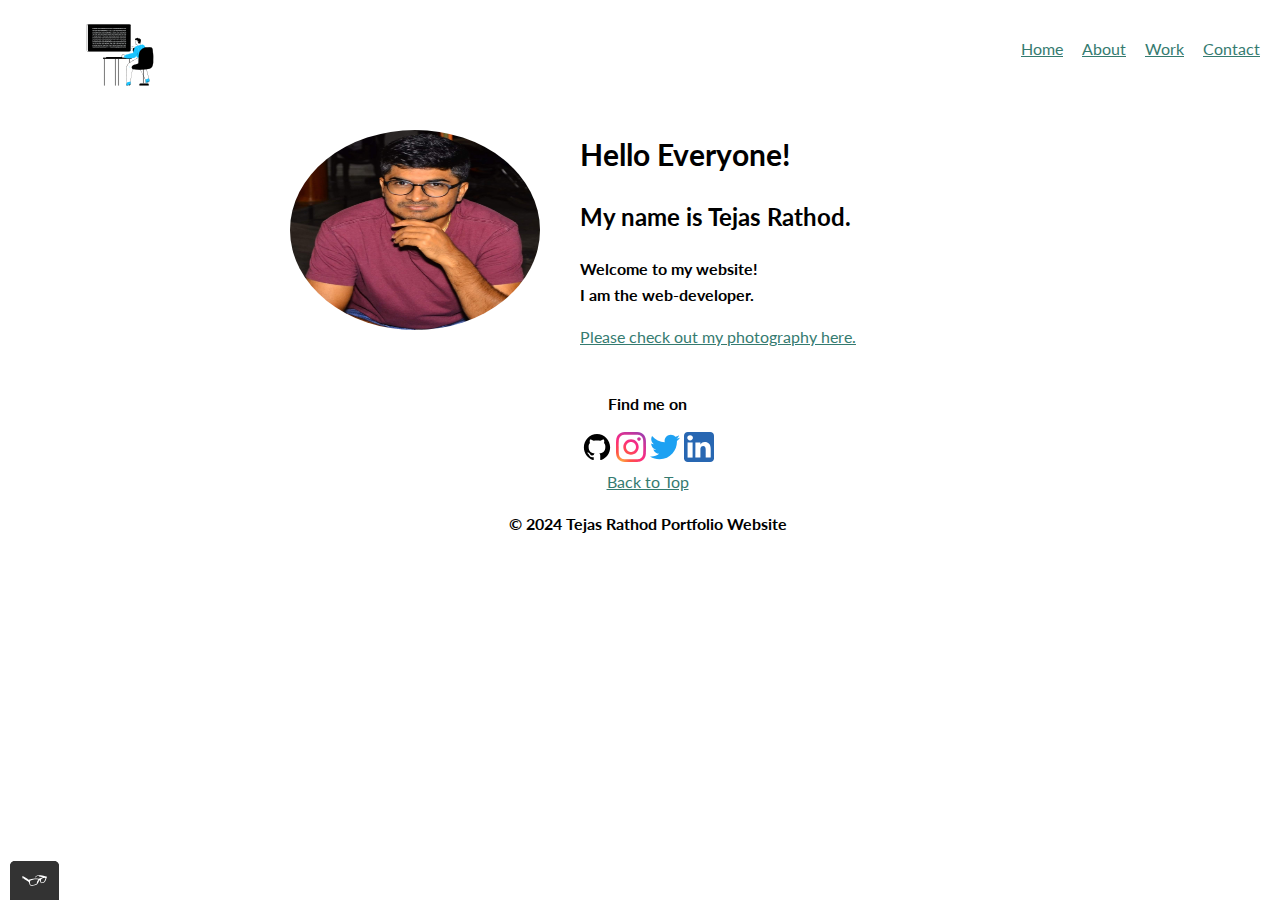
<file: index.html>
<!DOCTYPE html>
<html lang="en">

<head>
    <meta charset="UTF-8">
    <meta name="viewport" content="width=device-width, initial-scale=1">
    <title>Tejas - The Developer</title>
    <link rel="shortcut icon" href="./img/favicon.ico">
    <link rel="stlesheet" type="text/css"
        href="https://cdnjs.cloudflare.com/ajax/libs/normalize/8.0.1/normalize.min.css">
    <link
        href="https://fonts.googleapis.com/css2?family=Lato:ital,wght@0,100;0,300;0,400;0,700;0,900;1,100;1,300;1,400;1,700;1,900&display=swap"
        rel="stylesheet">
    <link rel="stylesheet" type="text/css" href="css/normalize.css">
    <link rel="stylesheet" type="text/css" href="css/style.production.css">
</head>

<body>
    <header class="page-header">
        <img src="img/8219592_web_development_coding_programming_binary_icon.svg" alt="logo" class="page-header__item">
        <nav class="main-navigation page-header__item">
            <ul role="menubar" class="navigation-list">
                <li role="presentation">
                    <a href="index.html" role="menuitem"
                        class="navigation-list__item navigation-list__item--active">Home</a>
                </li>
                <li role="presentation">
                    <a href="about.html" role="menuitem" class="navigation-list__item"
                        aria-label="Learn more about us on the About page">About</a>
                </li>
                <li role="presentation">
                    <a href="work.html" role="menuitem" class="navigation-list__item">Work</a>
                </li>
                <li role="presentation">
                    <a href="contact.html" role="menuitem" class="navigation-list__item">Contact</a>
                </li>
            </ul>
        </nav>
    </header>
    <main>
        <div class="profile">
            <section aria-labelledby="contact-info">
                <img src="img/tjs.jpeg" class="profile__portrait" alt="A photograph of Tejas Rathod" height="200"
                    width="200">
                <h1>Hello Everyone!</h1>
                <h2 id="contact-info">My name is Tejas Rathod.</h2>
                <p> Welcome to my <span> website</span>! <br>I am the web-developer.</p>
                <a href="about.html">Please check out my photography here.</a><br><br>
            </section>
        </div>
    </main>

    <footer class="page-footer">
        <p>Find me on</p>
        <div class="social-media">
            <a href="https://github.com/sidhasadainsaan"><img src="img/gh.svg" alt="GitHub profile"></a>
            <a href="https://www.instagram.com/rathod_tejas515/"><img src="img/insta.svg" alt="Instagram profile"></a>
            <a href="https://twitter.com/sidhasada_insan"><img src="img/twitter.svg" alt="Twitter profile"></a>
            <a href="https://www.linkedin.com/in/tejasrathod515"><img src="img/li.svg" alt="LinkedIn profile"></a><br>
            <a href="#" aria-label="Back to Top of the Page">Back to Top</a>
            <p>&copy; 2024 Tejas Rathod <span>Portfolio Website</span></p>
        </div>
    </footer>
    <script src="js/tota11y.min.js"></script>
</body>

</html>
</file>
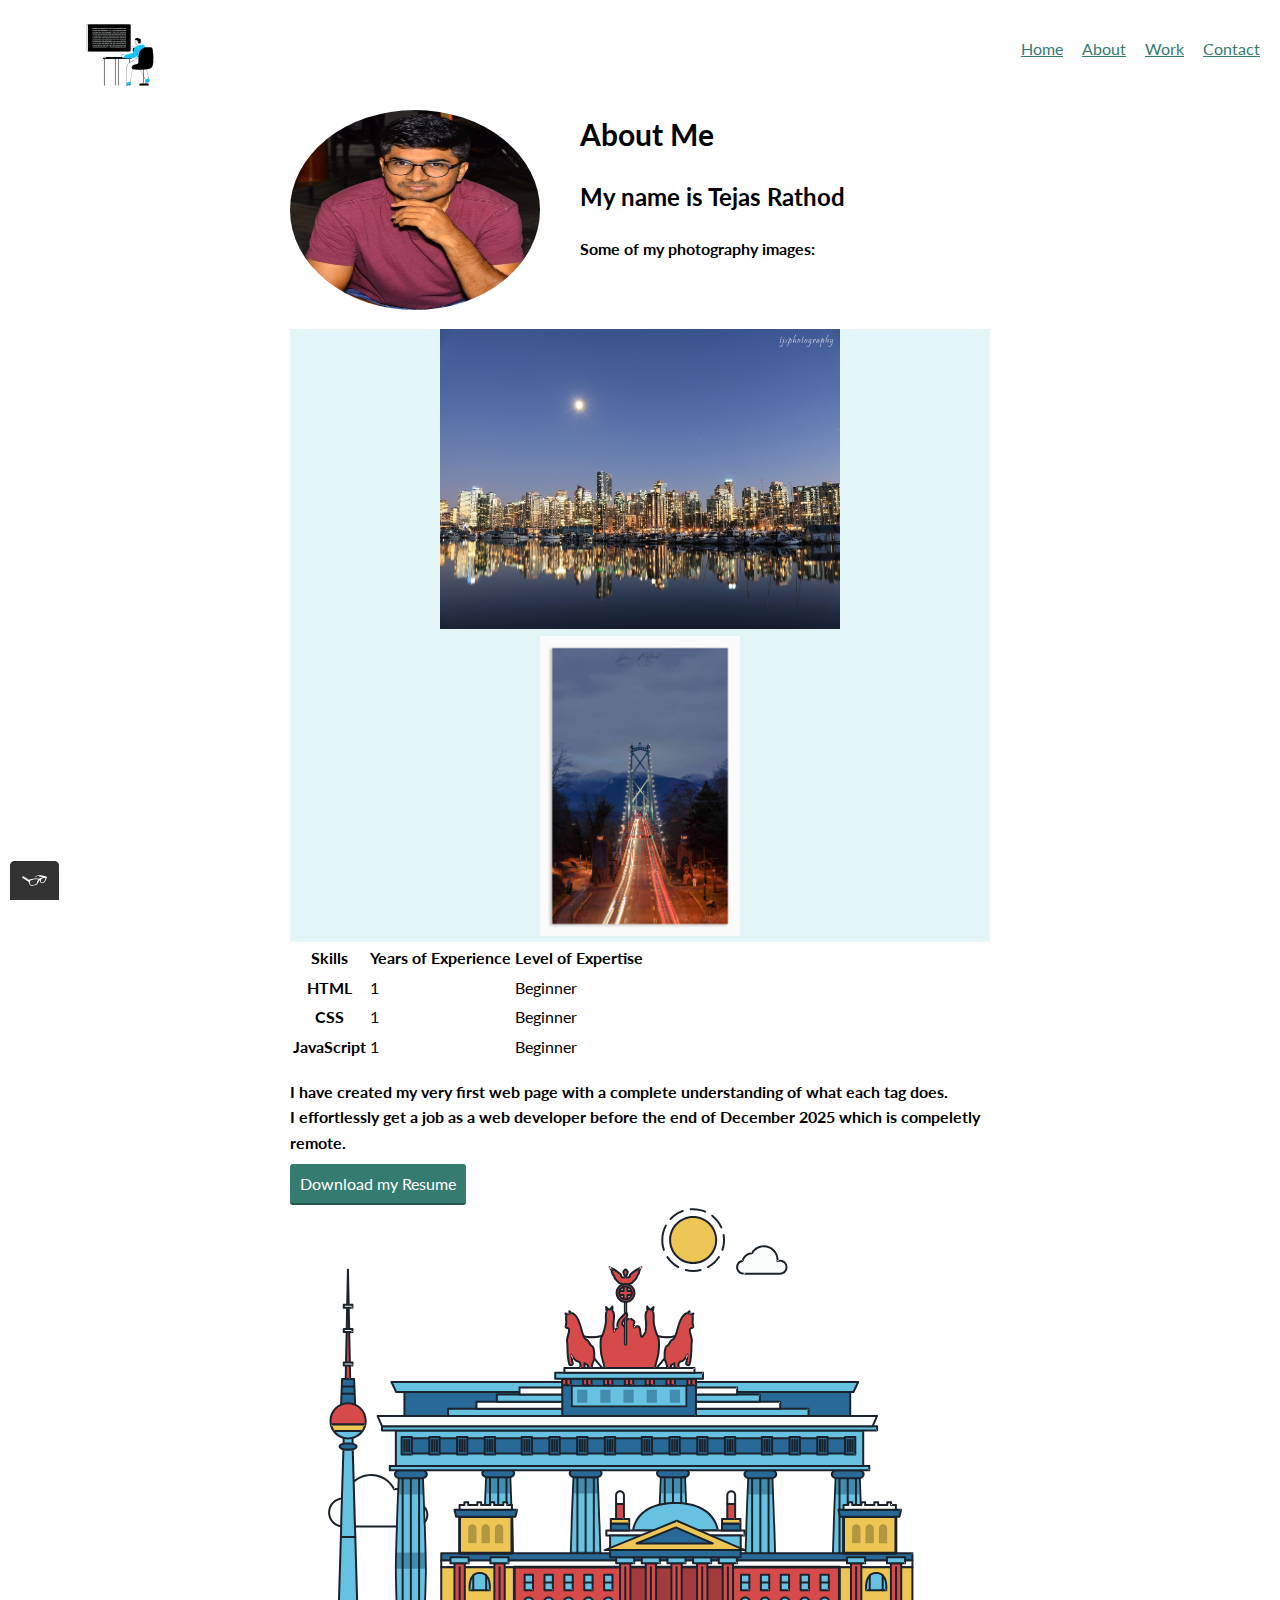
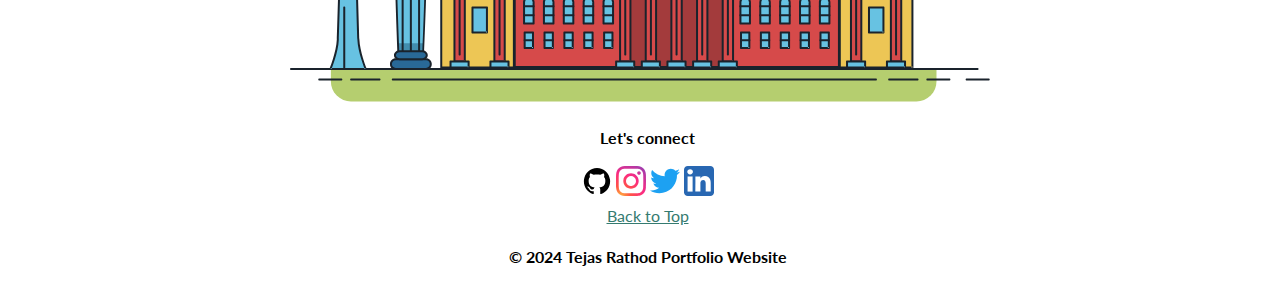
<file: about.html>
<!DOCTYPE html>
<html lang="en">

<head>
    <meta charset="UTF-8">
    <meta name="viewport" content="width=device-width, initial-scale=1">
    <title>Tejas - The Developer</title>
    <link rel="shortcut icon" href="./img/favicon.ico">
    <link rel="stlesheet" type="text/css"
        href="https://cdnjs.cloudflare.com/ajax/libs/normalize/8.0.1/normalize.min.css">
    <link
        href="https://fonts.googleapis.com/css2?family=Lato:ital,wght@0,100;0,300;0,400;0,700;0,900;1,100;1,300;1,400;1,700;1,900&display=swap"
        rel="stylesheet">
    <link rel="stylesheet" type="text/css" href="css/normalize.css">
    <link rel="stylesheet" type="text/css" href="css/style.production.css">
</head>

<body>
    <header class="page-header">
        <img src="img/8219592_web_development_coding_programming_binary_icon.svg" alt="logo" class="page-header__item">
        <nav class="main-navigation page-header__item">
            <ul role="menubar" class="navigation-list">
                <li role="presentation">
                    <a href="index.html" role="menuitem"
                        class="navigation-list__item navigation-list__item--active">Home</a>
                </li>
                <li role="presentation">
                    <a href="about.html" role="menuitem" class="navigation-list__item"
                        aria-label="Learn more about us on the About page">About</a>
                </li>
                <li role="presentation">
                    <a href="work.html" role="menuitem" class="navigation-list__item">Work</a>
                </li>
                <li role="presentation">
                    <a href="contact.html" role="menuitem" class="navigation-list__item">Contact</a>
                </li>
            </ul>
        </nav>
    </header>

    <main>
        <div class="profile">
            <img src="img/tjs.jpeg" class="profile__portrait" alt="A photograph of Tejas Rathod" height="200"
                width="200">
            <h1 class="profile">
                About Me
            </h1>
            <h2>
                My name is Tejas Rathod
            </h2>
            <p>
                Some of my photography images:
            </p><br><br>
            <div class="gird">
                <div class="grid__images">
                    <img src="img/sunset.jpeg" alt="A photograph of a sunset" height="300" width="400">
                </div>

                <div class="grid__images">
                    <img src="img/lions-gate.JPG" alt="A photograph of the Lion's Gate" height="300" width="200">
                </div>
            </div>

            <table>
                <thead>
                    <tr>
                        <th scope="col">Skills</th>
                        <th scope="col">Years of Experience</th>
                        <th scope="col">Level of Expertise</th>
                    </tr>
                </thead>
                <tbody>
                    <tr>
                        <th scope="row">HTML</th>
                        <td>1</td>
                        <td>Beginner</td>
                    </tr>
                    <tr>
                        <th scope="row">CSS</th>
                        <td>1</td>
                        <td>Beginner</td>
                    </tr>
                    <tr>
                        <th scope="row">JavaScript</th>
                        <td>1</td>
                        <td>Beginner</td>
                    </tr>
                </tbody>
            </table>
            <p>
                I have created my very first web page with a complete understanding of what each tag does.<br>
                I effortlessly get a job as a web developer before the end of December 2025 which is compeletly remote.<br>
            </p>

            <a href="files/tjs.pdf" class="button" download>Download my Resume</a>

            <svg id="about-picture" xmlns="http://www.w3.org/2000/svg" class="berlin-illustration" height="auto"
                viewBox="0 0 700 505" xmlns:xlink="http://www.w3.org/1999/xlink">
                <defs>
                    <polygon id="a" points=".06 231.917 .06 .929 688.717 .929 688.717 231.917"></polygon>
                </defs>
                <g fill="none" fill-rule="evenodd">
                    <g transform="translate(0 241)" class="cloud-front">
                        <path fill="#1A232C"
                            d="M87.602,29 L87.602,28 C87.326,28.001 87.103,28.024 86.927,28.033 L86.979,29.031 L87.947,28.78 C85.741,20.282 78.041,14.002 68.852,14 C67.858,14 66.904,14.096 65.98,14.231 L66.125,15.22 L67.019,14.772 C62.626,6.015 53.567,0.001 43.102,0 C29.041,0.002 17.524,10.848 16.443,24.632 L17.44,24.71 L17.606,23.724 C16.803,23.589 15.969,23.5 15.102,23.5 C6.817,23.501 0.102,30.215 0.102,38.5 C0.102,46.785 6.817,53.499 15.102,53.5 L87.602,53.5 C94.644,53.499 100.351,47.792 100.352,40.75 C100.351,33.708 94.644,28.001 87.602,28 L87.602,30 C90.573,30 93.254,31.202 95.203,33.149 C97.15,35.097 98.351,37.778 98.352,40.75 C98.351,43.722 97.15,46.403 95.203,48.351 C93.254,50.298 90.573,51.5 87.602,51.5 L15.102,51.5 C11.509,51.5 8.265,50.046 5.909,47.692 C3.555,45.337 2.102,42.093 2.102,38.5 C2.102,34.907 3.555,31.663 5.909,29.308 C8.265,26.954 11.509,25.5 15.102,25.5 C15.831,25.5 16.553,25.575 17.273,25.697 C17.551,25.743 17.832,25.672 18.055,25.499 C18.277,25.325 18.414,25.07 18.436,24.789 C19.436,12.04 30.094,1.998 43.102,2 C52.786,1.999 61.163,7.564 65.231,15.669 C65.425,16.055 65.842,16.272 66.27,16.21 C67.132,16.084 67.988,16 68.852,16 C77.108,15.998 84.027,21.647 86.011,29.283 C86.13,29.741 86.557,30.054 87.031,30.03 C87.27,30.017 87.457,29.999 87.602,30 L87.602,29"
                            transform="translate(38 36)"></path>
                    </g>
                    <path fill="#B5CE6F"
                        d="M646.484,484.382 C646.484,489.501 644.531,494.62 640.627,498.525 C636.722,502.43 631.603,504.382 626.484,504.382 L60.873,504.382 C55.754,504.382 50.636,502.43 46.731,498.525 C42.826,494.62 40.873,489.501 40.873,484.382 L40.873,471.917 L646.484,471.917 L646.484,484.382">
                    </path>
                    <polyline fill="#67C2E2"
                        points="334.824 185.029 101.449 185.029 106.209 195.08 563.438 195.08 568.2 185.029 334.824 185.029">
                    </polyline>
                    <path fill="#1A232C"
                        d="M334.824,185.029 L334.824,184.029 L101.449,184.029 C101.104,184.029 100.788,184.203 100.604,184.494 C100.42,184.785 100.398,185.146 100.545,185.457 L105.306,195.508 C105.471,195.856 105.824,196.079 106.209,196.079 L563.438,196.079 C563.824,196.079 564.177,195.856 564.342,195.508 L569.104,185.457 C569.251,185.146 569.229,184.785 569.045,184.494 C568.861,184.203 568.544,184.029 568.2,184.029 L334.824,184.029 L334.824,186.029 L566.62,186.029 L562.806,194.08 L106.842,194.08 L103.029,186.029 L334.824,186.029 L334.824,185.029">
                    </path>
                    <polygon fill="#296997" points="114.416 218.974 560.222 218.974 560.222 195.08 114.416 195.08">
                    </polygon>
                    <path fill="#1A232C"
                        d="M560.222,218.974 L560.222,217.974 L115.416,217.974 L115.416,196.079 L559.222,196.079 L559.222,218.974 L560.222,218.974 L560.222,217.974 L560.222,218.974 L561.222,218.974 L561.222,195.08 C561.222,194.816 561.115,194.559 560.929,194.372 C560.742,194.186 560.485,194.08 560.222,194.08 L114.416,194.08 C114.152,194.08 113.895,194.186 113.708,194.372 C113.522,194.559 113.416,194.816 113.416,195.08 L113.416,218.974 C113.416,219.237 113.522,219.495 113.708,219.681 C113.895,219.867 114.152,219.974 114.416,219.974 L560.222,219.974 C560.485,219.974 560.742,219.867 560.929,219.681 C561.115,219.495 561.222,219.237 561.222,218.974 L560.222,218.974">
                    </path>
                    <polygon fill="#67C2E2" points="105.85 269.08 573.225 269.08 573.225 233.398 105.85 233.398">
                    </polygon>
                    <path fill="#1A232C"
                        d="M573.225,233.398 L573.225,232.398 L105.85,232.398 C105.587,232.398 105.329,232.505 105.143,232.691 C104.957,232.877 104.85,233.134 104.85,233.398 L104.85,269.08 C104.85,269.344 104.957,269.601 105.143,269.788 C105.329,269.974 105.587,270.08 105.85,270.08 L573.225,270.08 C573.488,270.08 573.745,269.974 573.932,269.788 C574.118,269.601 574.225,269.344 574.225,269.08 L574.225,233.398 C574.225,233.134 574.118,232.877 573.932,232.691 C573.745,232.505 573.488,232.398 573.225,232.398 L573.225,233.398 L572.225,233.398 L572.225,268.08 L106.85,268.08 L106.85,234.398 L573.225,234.398 L573.225,233.398 L572.225,233.398 L573.225,233.398">
                    </path>
                    <polygon fill="#296997" points="116.751 256.508 562.557 256.508 562.557 241.243 116.751 241.243">
                    </polygon>
                    <path fill="#1A232C"
                        d="M562.557,256.508 L562.557,255.508 L117.75,255.508 L117.75,242.243 L561.557,242.243 L561.557,256.508 L562.557,256.508 L562.557,255.508 L562.557,256.508 L563.557,256.508 L563.557,241.243 C563.557,240.979 563.45,240.722 563.264,240.535 C563.078,240.349 562.82,240.243 562.557,240.243 L116.75,240.243 C116.487,240.243 116.23,240.349 116.043,240.535 C115.857,240.722 115.751,240.979 115.751,241.243 L115.751,256.508 C115.751,256.771 115.857,257.029 116.043,257.215 C116.23,257.401 116.487,257.508 116.751,257.508 L562.557,257.508 C562.82,257.508 563.077,257.401 563.264,257.215 C563.45,257.029 563.557,256.771 563.557,256.508 L562.557,256.508">
                    </path>
                    <polygon fill="#67C2E2" points="158.07 218.974 518.563 218.974 518.563 211.858 158.07 211.858">
                    </polygon>
                    <path fill="#1A232C"
                        d="M518.563,211.858 L518.563,210.858 L158.07,210.858 C157.807,210.858 157.549,210.964 157.363,211.151 C157.177,211.337 157.07,211.594 157.07,211.858 L157.07,218.974 C157.07,219.237 157.177,219.495 157.363,219.681 C157.549,219.867 157.807,219.974 158.07,219.974 L518.563,219.974 C518.826,219.974 519.083,219.867 519.27,219.681 C519.456,219.495 519.562,219.237 519.562,218.974 L519.562,211.858 C519.562,211.594 519.456,211.337 519.27,211.151 C519.083,210.964 518.826,210.858 518.563,210.858 L518.563,211.858 L517.563,211.858 L517.563,217.974 L159.07,217.974 L159.07,212.858 L518.563,212.858 L518.563,211.858 L517.563,211.858 L518.563,211.858">
                    </path>
                    <polygon fill="#FBFDFC" points="186.438 211.858 490.194 211.858 490.194 204.741 186.438 204.741">
                    </polygon>
                    <path fill="#1A232C"
                        d="M490.194,204.741 L490.194,203.741 L186.438,203.741 C186.175,203.741 185.917,203.848 185.731,204.034 C185.545,204.221 185.438,204.478 185.438,204.741 L185.438,211.858 C185.438,212.121 185.545,212.379 185.731,212.565 C185.917,212.751 186.175,212.858 186.438,212.858 L490.194,212.858 C490.458,212.858 490.715,212.751 490.902,212.565 C491.088,212.379 491.194,212.121 491.194,211.858 L491.194,204.741 C491.194,204.478 491.088,204.221 490.902,204.034 C490.715,203.848 490.458,203.741 490.194,203.741 L490.194,204.741 L489.194,204.741 L489.194,210.858 L187.438,210.858 L187.438,205.741 L490.194,205.741 L490.194,204.741 L489.194,204.741 L490.194,204.741">
                    </path>
                    <polygon fill="#67C2E2" points="206.805 204.741 469.828 204.741 469.828 197.624 206.805 197.624">
                    </polygon>
                    <path fill="#1A232C"
                        d="M469.828,197.624 L469.828,196.624 L206.805,196.624 C206.541,196.624 206.284,196.731 206.098,196.917 C205.911,197.103 205.805,197.361 205.805,197.624 L205.805,204.741 C205.805,205.005 205.911,205.262 206.098,205.449 C206.284,205.635 206.541,205.741 206.805,205.741 L469.828,205.741 C470.091,205.741 470.349,205.635 470.535,205.449 C470.722,205.262 470.828,205.005 470.828,204.741 L470.828,197.624 C470.828,197.361 470.722,197.103 470.535,196.917 C470.349,196.731 470.091,196.624 469.828,196.624 L469.828,197.624 L468.828,197.624 L468.828,203.741 L207.805,203.741 L207.805,198.624 L469.828,198.624 L469.828,197.624 L468.828,197.624 L469.828,197.624">
                    </path>
                    <polygon fill="#FBFDFC" points="229.521 197.624 447.111 197.624 447.111 190.509 229.521 190.509">
                    </polygon>
                    <path fill="#1A232C"
                        d="M447.111,190.509 L447.111,189.509 L229.521,189.509 C229.258,189.509 229,189.616 228.814,189.802 C228.628,189.988 228.521,190.246 228.521,190.509 L228.521,197.624 C228.521,197.888 228.628,198.145 228.814,198.332 C229,198.518 229.258,198.624 229.521,198.624 L447.111,198.624 C447.375,198.624 447.632,198.518 447.818,198.332 C448.005,198.145 448.111,197.888 448.111,197.624 L448.111,190.509 C448.111,190.246 448.005,189.988 447.818,189.802 C447.632,189.616 447.375,189.509 447.111,189.509 L447.111,190.509 L446.111,190.509 L446.111,196.624 L230.521,196.624 L230.521,191.509 L447.111,191.509 L447.111,190.509 L446.111,190.509 L447.111,190.509">
                    </path>
                    <path fill="#67C2E2"
                        d="M135.607,355.447 C135.163,337.766 134.264,313.326 133.648,297.387 C133.274,287.721 133.004,281.18 133.004,281.18 L108.722,281.18 C108.722,281.18 108.452,287.721 108.079,297.387 C107.462,313.326 106.563,337.766 106.119,355.447 C105.953,362.059 105.85,367.732 105.85,371.653 L105.85,371.654 C105.85,386.117 107.243,424.332 108.089,446.189 C108.457,455.706 108.722,462.126 108.722,462.126 L133.004,462.126 C133.004,462.126 133.269,455.706 133.637,446.189 C134.482,424.332 135.876,386.117 135.876,371.654 L135.876,371.653 C135.876,367.732 135.773,362.059 135.607,355.447">
                    </path>
                    <path fill="#428DAE"
                        d="M133.648 297.387L108.079 297.387C108.452 287.721 108.722 281.18 108.722 281.18L133.004 281.18C133.004 281.18 133.274 287.721 133.648 297.387M135.876 371.654L105.85 371.654 105.85 371.653C105.85 367.732 105.953 362.059 106.119 355.447L135.607 355.447C135.773 362.059 135.876 367.732 135.876 371.653L135.876 371.654M133.004 462.126L108.722 462.126C108.722 462.126 108.457 455.706 108.089 446.189L133.637 446.189C133.269 455.706 133.004 462.126 133.004 462.126">
                    </path>
                    <path fill="#1A232C"
                        d="M109.612,461.199 L132.114,461.199 C132.447,453.007 134.949,390.886 134.949,371.653 C134.949,352.42 132.447,290.299 132.114,282.108 L109.612,282.108 C109.279,290.299 106.778,352.42 106.778,371.653 C106.778,390.886 109.279,453.007 109.612,461.199 Z M133.895,463.054 L107.832,463.054 L107.794,462.164 C107.766,461.466 104.922,392.193 104.922,371.653 C104.922,351.114 107.766,281.839 107.794,281.142 L107.832,280.252 L133.895,280.252 L133.931,281.142 C133.96,281.839 136.804,351.114 136.804,371.653 C136.804,392.193 133.96,461.466 133.931,462.164 L133.895,463.054 L133.895,463.054 Z">
                    </path>
                    <path fill="#1A232C"
                        d="M111.638 281.18L111.638 462.126C111.638 462.679 112.086 463.126 112.638 463.126 113.19 463.126 113.638 462.679 113.638 462.126L113.638 281.18C113.638 280.628 113.19 280.18 112.638 280.18 112.086 280.18 111.638 280.628 111.638 281.18M119.863 281.18L119.863 462.126C119.863 462.679 120.311 463.126 120.863 463.126 121.416 463.126 121.863 462.679 121.863 462.126L121.863 281.18C121.863 280.628 121.416 280.18 120.863 280.18 120.311 280.18 119.863 280.628 119.863 281.18M128.088 281.18L128.088 462.126C128.088 462.679 128.536 463.126 129.088 463.126 129.64 463.126 130.088 462.679 130.088 462.126L130.088 281.18C130.088 280.628 129.64 280.18 129.088 280.18 128.536 280.18 128.088 280.628 128.088 281.18">
                    </path>
                    <path fill="#296997"
                        d="M136.79,277.265 C136.79,279.418 134.675,281.18 132.09,281.18 L109.636,281.18 C107.051,281.18 104.936,279.418 104.936,277.265 C104.936,275.111 107.051,273.349 109.636,273.349 L132.09,273.349 C134.675,273.349 136.79,275.111 136.79,277.265">
                    </path>
                    <path fill="#1A232C"
                        d="M136.79,277.265 L135.79,277.265 C135.789,278.005 135.433,278.704 134.769,279.262 C134.109,279.814 133.155,280.181 132.09,280.18 L109.636,280.18 C108.571,280.181 107.617,279.814 106.956,279.262 C106.293,278.704 105.936,278.005 105.936,277.265 C105.936,276.524 106.293,275.825 106.957,275.267 C107.617,274.715 108.571,274.348 109.636,274.349 L132.09,274.349 C133.155,274.348 134.109,274.716 134.769,275.267 C135.433,275.825 135.789,276.524 135.79,277.265 L137.79,277.265 C137.791,275.851 137.09,274.593 136.049,273.731 C135.006,272.863 133.61,272.35 132.09,272.349 L109.636,272.349 C108.116,272.35 106.72,272.863 105.676,273.731 C104.636,274.593 103.935,275.851 103.936,277.265 C103.935,278.678 104.636,279.937 105.677,280.798 C106.72,281.666 108.116,282.179 109.636,282.18 L132.09,282.18 C133.61,282.179 135.006,281.666 136.049,280.798 C137.09,279.937 137.791,278.678 137.79,277.265 L136.79,277.265">
                    </path>
                    <path fill="#296997"
                        d="M140.775,467.217 C140.775,469.803 138.661,471.917 136.076,471.917 L105.65,471.917 C103.065,471.917 100.951,469.803 100.951,467.217 L100.951,466.825 C100.951,464.241 103.065,462.126 105.65,462.126 L136.076,462.126 C138.661,462.126 140.775,464.241 140.775,466.825 L140.775,467.217">
                    </path>
                    <path fill="#1A232C"
                        d="M140.775,467.217 L139.775,467.217 C139.775,468.235 139.361,469.155 138.688,469.83 C138.013,470.503 137.093,470.917 136.076,470.917 L105.65,470.917 C104.633,470.917 103.713,470.504 103.038,469.83 C102.365,469.155 101.951,468.235 101.951,467.217 L101.951,466.825 C101.951,465.808 102.365,464.889 103.038,464.214 C103.713,463.54 104.633,463.127 105.65,463.126 L136.076,463.126 C137.093,463.127 138.013,463.54 138.688,464.214 C139.362,464.889 139.775,465.808 139.775,466.825 L139.775,467.217 L141.775,467.217 L141.775,466.825 C141.772,463.684 139.217,461.13 136.076,461.126 L105.65,461.126 C102.509,461.13 99.955,463.684 99.951,466.825 L99.951,467.217 C99.954,470.36 102.509,472.914 105.65,472.917 L136.076,472.917 C139.217,472.914 141.772,470.36 141.775,467.217 L140.775,467.217">
                    </path>
                    <path fill="#296997"
                        d="M136.79,458.208 C136.79,460.363 134.675,462.126 132.09,462.126 L109.636,462.126 C107.051,462.126 104.936,460.363 104.936,458.208 C104.936,456.057 107.051,454.292 109.636,454.292 L132.09,454.292 C134.675,454.292 136.79,456.057 136.79,458.208">
                    </path>
                    <path fill="#1A232C"
                        d="M136.79,458.208 L135.79,458.208 C135.789,458.949 135.432,459.649 134.769,460.207 C134.108,460.76 133.154,461.128 132.09,461.126 L109.636,461.126 C108.572,461.128 107.617,460.76 106.957,460.207 C106.293,459.649 105.936,458.949 105.936,458.208 C105.936,457.47 106.293,456.77 106.957,456.212 C107.617,455.659 108.572,455.291 109.636,455.292 L132.09,455.292 C133.154,455.291 134.108,455.659 134.769,456.212 C135.433,456.77 135.789,457.47 135.79,458.208 L137.79,458.208 C137.791,456.796 137.09,455.538 136.05,454.675 C135.006,453.808 133.61,453.294 132.09,453.292 L109.636,453.292 C108.115,453.294 106.719,453.808 105.676,454.675 C104.636,455.538 103.935,456.796 103.936,458.208 C103.935,459.622 104.636,460.881 105.676,461.743 C106.72,462.611 108.116,463.125 109.636,463.126 L132.09,463.126 C133.61,463.125 135.006,462.611 136.05,461.743 C137.09,460.881 137.791,459.622 137.79,458.208 L136.79,458.208">
                    </path>
                    <path fill="#67C2E2"
                        d="M572.471,355.447 C572.025,337.766 571.126,313.326 570.51,297.387 C570.137,287.721 569.867,281.18 569.867,281.18 L545.585,281.18 C545.585,281.18 545.315,287.721 544.942,297.387 C544.326,313.326 543.427,337.766 542.981,355.447 C542.815,362.059 542.713,367.732 542.713,371.653 L542.713,371.654 C542.713,386.117 544.107,424.332 544.952,446.189 C545.32,455.706 545.585,462.126 545.585,462.126 L569.867,462.126 C569.867,462.126 570.132,455.706 570.499,446.189 C571.346,424.332 572.739,386.117 572.739,371.654 L572.739,371.653 C572.739,367.732 572.637,362.059 572.471,355.447">
                    </path>
                    <path fill="#428DAE"
                        d="M569.582 297.387L566.951 297.387 566.951 282.108 568.977 282.108C569.063 284.206 569.29 289.841 569.582 297.387M564.951 297.387L545.871 297.387C546.162 289.841 546.39 284.206 546.476 282.108L564.951 282.108 564.951 297.387M571.8 369.187L566.951 369.187 566.951 356.265 571.562 356.265C571.685 361.272 571.771 365.701 571.8 369.187M564.951 369.187L543.653 369.187C543.684 365.512 543.777 360.79 543.912 355.447L553.551 355.447 553.551 356.265 564.951 356.265 564.951 369.187">
                    </path>
                    <path fill="#1A232C"
                        d="M546.476,461.199 L568.977,461.199 C569.31,453.007 571.812,390.886 571.812,371.653 C571.812,352.42 569.31,290.299 568.977,282.108 L546.476,282.108 C546.142,290.299 543.642,352.42 543.642,371.653 C543.642,390.886 546.142,453.007 546.476,461.199 M570.758,463.054 L544.694,463.054 L544.658,462.164 C544.629,461.466 541.785,392.193 541.785,371.653 C541.785,351.114 544.629,281.839 544.658,281.142 L544.694,280.252 L570.758,280.252 L570.795,281.142 C570.823,281.839 573.667,351.114 573.667,371.653 C573.667,392.193 570.823,461.466 570.795,462.164 L570.758,463.054">
                    </path>
                    <path fill="#1A232C"
                        d="M548.501 281.18L548.501 462.126C548.501 462.679 548.949 463.126 549.501 463.126 550.053 463.126 550.501 462.679 550.501 462.126L550.501 281.18C550.501 280.628 550.053 280.18 549.501 280.18 548.949 280.18 548.501 280.628 548.501 281.18M556.727 281.18L556.727 462.126C556.727 462.679 557.174 463.126 557.727 463.126 558.279 463.126 558.727 462.679 558.727 462.126L558.727 281.18C558.727 280.628 558.279 280.18 557.727 280.18 557.174 280.18 556.727 280.628 556.727 281.18M564.951 281.18L564.951 462.126C564.951 462.679 565.399 463.126 565.951 463.126 566.503 463.126 566.951 462.679 566.951 462.126L566.951 281.18C566.951 280.628 566.503 280.18 565.951 280.18 565.399 280.18 564.951 280.628 564.951 281.18">
                    </path>
                    <path fill="#296997"
                        d="M573.653,277.265 C573.653,279.418 571.537,281.18 568.953,281.18 L546.499,281.18 C543.915,281.18 541.799,279.418 541.799,277.265 C541.799,275.111 543.915,273.349 546.499,273.349 L568.953,273.349 C571.537,273.349 573.653,275.111 573.653,277.265">
                    </path>
                    <path fill="#1A232C"
                        d="M573.653,277.265 L572.653,277.265 C572.653,278.005 572.296,278.704 571.632,279.262 C570.972,279.814 570.017,280.181 568.953,280.18 L546.499,280.18 C545.435,280.181 544.48,279.814 543.82,279.262 C543.156,278.704 542.8,278.005 542.799,277.265 C542.8,276.525 543.156,275.825 543.82,275.267 C544.481,274.715 545.435,274.348 546.499,274.349 L568.953,274.349 C570.017,274.348 570.972,274.715 571.632,275.267 C572.296,275.825 572.653,276.525 572.653,277.265 L574.653,277.265 C574.654,275.851 573.953,274.593 572.912,273.731 C571.869,272.863 570.473,272.35 568.953,272.349 L546.499,272.349 C544.979,272.35 543.583,272.863 542.54,273.731 C541.499,274.593 540.798,275.851 540.799,277.265 C540.798,278.679 541.499,279.937 542.54,280.798 C543.583,281.666 544.979,282.179 546.499,282.18 L568.953,282.18 C570.473,282.179 571.869,281.666 572.912,280.798 C573.953,279.937 574.654,278.679 574.653,277.265 L573.653,277.265">
                    </path>
                    <path fill="#296997"
                        d="M577.639,467.217 C577.639,469.803 575.524,471.917 572.938,471.917 L542.514,471.917 C539.929,471.917 537.813,469.803 537.813,467.217 L537.813,466.825 C537.813,464.241 539.929,462.126 542.514,462.126 L572.938,462.126 C575.524,462.126 577.639,464.241 577.639,466.825 L577.639,467.217">
                    </path>
                    <path fill="#1A232C"
                        d="M577.639,467.217 L576.639,467.217 C576.638,468.235 576.225,469.155 575.551,469.83 C574.876,470.503 573.956,470.917 572.938,470.917 L542.514,470.917 C541.497,470.917 540.576,470.503 539.901,469.83 C539.227,469.155 538.814,468.234 538.813,467.217 L538.813,466.825 C538.814,465.808 539.227,464.889 539.901,464.214 C540.576,463.54 541.497,463.127 542.514,463.126 L572.938,463.126 C573.956,463.127 574.876,463.54 575.551,464.214 C576.225,464.888 576.638,465.808 576.639,466.825 L576.639,467.217 L578.639,467.217 L578.639,466.825 C578.635,463.684 576.081,461.13 572.938,461.126 L542.514,461.126 C539.372,461.13 536.817,463.684 536.813,466.825 L536.813,467.217 C536.817,470.36 539.372,472.914 542.514,472.917 L572.938,472.917 C576.081,472.914 578.635,470.359 578.639,467.217 L577.639,467.217">
                    </path>
                    <path fill="#296997"
                        d="M573.653,458.208 C573.653,460.363 571.537,462.126 568.953,462.126 L546.499,462.126 C543.915,462.126 541.799,460.363 541.799,458.208 C541.799,456.057 543.915,454.292 546.499,454.292 L568.953,454.292 C571.537,454.292 573.653,456.057 573.653,458.208">
                    </path>
                    <path fill="#1A232C"
                        d="M573.653,458.208 L572.653,458.208 C572.653,458.949 572.296,459.649 571.632,460.207 C570.971,460.76 570.017,461.128 568.953,461.126 L546.499,461.126 C545.435,461.128 544.481,460.76 543.82,460.207 C543.157,459.649 542.799,458.949 542.799,458.208 C542.799,457.47 543.156,456.77 543.82,456.212 C544.481,455.659 545.435,455.291 546.499,455.292 L568.953,455.292 C570.017,455.291 570.971,455.659 571.632,456.212 C572.296,456.77 572.653,457.47 572.653,458.208 L574.653,458.208 C574.654,456.796 573.953,455.538 572.912,454.675 C571.869,453.808 570.473,453.294 568.953,453.292 L546.499,453.292 C544.979,453.294 543.583,453.808 542.54,454.675 C541.499,455.538 540.798,456.796 540.799,458.208 C540.798,459.622 541.499,460.881 542.54,461.743 C543.583,462.611 544.979,463.125 546.499,463.126 L568.953,463.126 C570.473,463.125 571.869,462.611 572.912,461.743 C573.953,460.881 574.654,459.622 574.653,458.208 L573.653,458.208">
                    </path>
                    <path fill="#67C2E2"
                        d="M485.098,355.447 C484.654,337.766 483.753,313.326 483.137,297.387 C482.764,287.721 482.494,281.18 482.494,281.18 L458.213,281.18 C458.213,281.18 457.942,287.721 457.569,297.387 C456.953,313.326 456.055,337.766 455.608,355.447 C455.443,362.059 455.34,367.732 455.34,371.653 L455.34,371.654 C455.34,386.117 456.733,424.332 457.58,446.189 C457.948,455.706 458.213,462.126 458.213,462.126 L482.494,462.126 C482.494,462.126 482.759,455.706 483.126,446.189 C483.973,424.332 485.366,386.117 485.366,371.654 L485.366,371.653 C485.366,367.732 485.265,362.059 485.098,355.447">
                    </path>
                    <path fill="#428DAE"
                        d="M483.137 297.387L457.569 297.387C457.942 287.721 458.213 281.18 458.213 281.18L482.494 281.18C482.494 281.18 482.764 287.721 483.137 297.387M485.355 369.187L455.351 369.187C455.382 365.502 455.475 360.78 455.608 355.447L485.098 355.447C485.232 360.78 485.325 365.502 485.355 369.187">
                    </path>
                    <path fill="#1A232C"
                        d="M459.103,461.199 L481.605,461.199 C481.938,453.007 484.439,390.886 484.439,371.653 C484.439,352.42 481.938,290.299 481.605,282.108 L459.103,282.108 C458.769,290.299 456.268,352.42 456.268,371.653 C456.268,390.886 458.769,453.007 459.103,461.199 Z M483.386,463.054 L457.321,463.054 L457.285,462.164 C457.256,461.466 454.412,392.193 454.412,371.653 C454.412,351.114 457.256,281.839 457.285,281.142 L457.321,280.252 L483.386,280.252 L483.422,281.142 C483.45,281.839 486.294,351.114 486.294,371.653 C486.294,392.193 483.45,461.466 483.422,462.164 L483.386,463.054 L483.386,463.054 Z">
                    </path>
                    <path fill="#1A232C"
                        d="M461.128 281.18L461.128 462.126C461.128 462.679 461.576 463.126 462.128 463.126 462.68 463.126 463.128 462.679 463.128 462.126L463.128 281.18C463.128 280.628 462.68 280.18 462.128 280.18 461.576 280.18 461.128 280.628 461.128 281.18M469.354 281.18L469.354 462.126C469.354 462.679 469.801 463.126 470.354 463.126 470.906 463.126 471.354 462.679 471.354 462.126L471.354 281.18C471.354 280.628 470.906 280.18 470.354 280.18 469.801 280.18 469.354 280.628 469.354 281.18M477.578 281.18L477.578 462.126C477.578 462.679 478.026 463.126 478.578 463.126 479.13 463.126 479.578 462.679 479.578 462.126L479.578 281.18C479.578 280.628 479.13 280.18 478.578 280.18 478.026 280.18 477.578 280.628 477.578 281.18">
                    </path>
                    <path fill="#296997"
                        d="M486.281,277.265 C486.281,279.418 484.164,281.18 481.58,281.18 L459.126,281.18 C456.542,281.18 454.426,279.418 454.426,277.265 C454.426,275.111 456.542,273.349 459.126,273.349 L481.58,273.349 C484.164,273.349 486.281,275.111 486.281,277.265">
                    </path>
                    <path fill="#1A232C"
                        d="M486.281,277.265 L485.281,277.265 C485.281,278.005 484.924,278.704 484.26,279.262 C483.599,279.814 482.644,280.181 481.58,280.18 L459.126,280.18 C458.062,280.181 457.107,279.814 456.447,279.262 C455.783,278.704 455.427,278.005 455.426,277.265 C455.427,276.525 455.783,275.825 456.447,275.267 C457.108,274.715 458.062,274.348 459.126,274.349 L481.58,274.349 C482.644,274.348 483.599,274.716 484.26,275.268 C484.924,275.825 485.281,276.525 485.281,277.265 L487.281,277.265 C487.282,275.851 486.58,274.593 485.54,273.731 C484.496,272.863 483.1,272.35 481.58,272.349 L459.126,272.349 C457.606,272.35 456.21,272.863 455.167,273.731 C454.126,274.593 453.425,275.851 453.426,277.265 C453.425,278.679 454.126,279.937 455.167,280.798 C456.21,281.666 457.606,282.179 459.126,282.18 L481.58,282.18 C483.1,282.179 484.496,281.666 485.54,280.799 C486.58,279.937 487.282,278.679 487.281,277.265 L486.281,277.265">
                    </path>
                    <path fill="#296997"
                        d="M490.266,467.217 C490.266,469.803 488.151,471.917 485.565,471.917 L455.141,471.917 C452.556,471.917 450.44,469.803 450.44,467.217 L450.44,466.825 C450.44,464.241 452.556,462.126 455.141,462.126 L485.565,462.126 C488.151,462.126 490.266,464.241 490.266,466.825 L490.266,467.217">
                    </path>
                    <path fill="#1A232C"
                        d="M490.266,467.217 L489.266,467.217 C489.265,468.235 488.852,469.155 488.178,469.83 C487.503,470.503 486.583,470.917 485.565,470.917 L455.141,470.917 C454.124,470.917 453.203,470.503 452.528,469.83 C451.854,469.155 451.441,468.234 451.44,467.217 L451.44,466.825 C451.441,465.808 451.854,464.889 452.528,464.214 C453.203,463.54 454.124,463.127 455.141,463.126 L485.565,463.126 C486.583,463.127 487.503,463.54 488.178,464.214 C488.852,464.888 489.265,465.808 489.266,466.825 L489.266,467.217 L491.266,467.217 L491.266,466.825 C491.262,463.684 488.708,461.13 485.565,461.126 L455.141,461.126 C451.999,461.13 449.444,463.684 449.44,466.825 L449.44,467.217 C449.444,470.36 451.999,472.914 455.141,472.917 L485.565,472.917 C488.708,472.914 491.262,470.359 491.266,467.217 L490.266,467.217">
                    </path>
                    <path fill="#296997"
                        d="M486.281,458.208 C486.281,460.363 484.164,462.126 481.58,462.126 L459.126,462.126 C456.542,462.126 454.426,460.363 454.426,458.208 C454.426,456.057 456.542,454.292 459.126,454.292 L481.58,454.292 C484.164,454.292 486.281,456.057 486.281,458.208">
                    </path>
                    <path fill="#1A232C"
                        d="M486.281,458.208 L485.281,458.208 C485.281,458.949 484.923,459.649 484.26,460.207 C483.599,460.76 482.644,461.128 481.58,461.126 L459.126,461.126 C458.062,461.128 457.108,460.76 456.447,460.207 C455.784,459.649 455.427,458.949 455.426,458.208 C455.426,457.47 455.783,456.77 456.447,456.212 C457.108,455.659 458.062,455.291 459.126,455.292 L481.58,455.292 C482.644,455.291 483.598,455.659 484.26,456.212 C484.924,456.77 485.281,457.47 485.281,458.208 L487.281,458.208 C487.282,456.795 486.58,455.538 485.54,454.675 C484.496,453.808 483.1,453.294 481.58,453.292 L459.126,453.292 C457.606,453.294 456.21,453.808 455.167,454.675 C454.126,455.538 453.425,456.796 453.426,458.208 C453.425,459.622 454.126,460.881 455.167,461.743 C456.21,462.611 457.606,463.125 459.126,463.126 L481.58,463.126 C483.1,463.125 484.496,462.611 485.54,461.743 C486.581,460.881 487.282,459.622 487.281,458.208 L486.281,458.208">
                    </path>
                    <path fill="#67C2E2"
                        d="M397.726,354.466 C397.28,336.787 396.381,312.346 395.765,296.407 C395.392,286.742 395.122,280.2 395.122,280.2 L370.84,280.2 C370.84,280.2 370.57,286.742 370.197,296.407 C369.581,312.346 368.682,336.787 368.236,354.466 C368.07,361.078 367.968,366.751 367.968,370.672 L367.968,370.673 C367.968,385.136 369.361,423.352 370.207,445.208 C370.575,454.726 370.84,461.146 370.84,461.146 L395.122,461.146 C395.122,461.146 395.386,454.726 395.754,445.208 C396.601,423.352 397.994,385.136 397.994,370.673 L397.994,370.672 C397.994,366.751 397.892,361.078 397.726,354.466">
                    </path>
                    <path fill="#428DAE"
                        d="M394.837 296.407L392.206 296.407 392.206 281.127 394.233 281.127C394.318 283.225 394.545 288.861 394.837 296.407L394.837 296.407zM383.981 296.407L390.206 296.407 390.206 281.127 383.981 281.127 383.981 296.407zM375.756 296.407L381.98 296.407 381.98 281.127 375.756 281.127 375.756 296.407zM373.756 296.407L371.126 296.407C371.417 288.861 371.645 283.225 371.73 281.127L373.756 281.127 373.756 296.407 373.756 296.407zM397.062 369.187L392.206 369.187 392.206 354.466 396.796 354.466C396.943 360.298 397.041 365.389 397.062 369.187L397.062 369.187zM383.981 369.187L390.206 369.187 390.206 354.466 383.981 354.466 383.981 369.187zM375.756 369.187L381.98 369.187 381.98 354.466 375.756 354.466 375.756 369.187zM373.756 369.187L368.9 369.187C368.921 365.389 369.019 360.298 369.166 354.466L373.756 354.466 373.756 369.187 373.756 369.187z">
                    </path>
                    <path fill="#1A232C"
                        d="M371.73,460.218 L394.233,460.218 C394.565,452.027 397.066,389.906 397.066,370.672 C397.066,351.44 394.565,289.319 394.233,281.127 L371.73,281.127 C371.397,289.319 368.895,351.44 368.895,370.672 C368.895,389.906 371.397,452.027 371.73,460.218 M396.013,462.074 L369.949,462.074 L369.912,461.184 C369.884,460.486 367.04,391.212 367.04,370.672 C367.04,350.133 369.884,280.859 369.912,280.162 L369.949,279.272 L396.013,279.272 L396.05,280.162 C396.078,280.859 398.922,350.133 398.922,370.672 C398.922,391.212 396.078,460.486 396.05,461.184 L396.013,462.074">
                    </path>
                    <path fill="#1A232C"
                        d="M373.756 280.2L373.756 461.146C373.756 461.698 374.203 462.146 374.756 462.146 375.308 462.146 375.756 461.698 375.756 461.146L375.756 280.2C375.756 279.647 375.308 279.2 374.756 279.2 374.203 279.2 373.756 279.647 373.756 280.2M381.98 280.2L381.98 461.146C381.98 461.698 382.428 462.146 382.98 462.146 383.533 462.146 383.981 461.698 383.981 461.146L383.981 280.2C383.981 279.647 383.533 279.2 382.98 279.2 382.428 279.2 381.98 279.647 381.98 280.2M390.206 280.2L390.206 461.146C390.206 461.698 390.654 462.146 391.206 462.146 391.758 462.146 392.206 461.698 392.206 461.146L392.206 280.2C392.206 279.647 391.758 279.2 391.206 279.2 390.654 279.2 390.206 279.647 390.206 280.2">
                    </path>
                    <path fill="#296997"
                        d="M398.908,276.285 C398.908,278.439 396.792,280.2 394.208,280.2 L371.754,280.2 C369.17,280.2 367.053,278.439 367.053,276.285 C367.053,274.13 369.17,272.369 371.754,272.369 L394.208,272.369 C396.792,272.369 398.908,274.13 398.908,276.285">
                    </path>
                    <path fill="#1A232C"
                        d="M398.908,276.285 L397.908,276.285 C397.907,277.025 397.551,277.724 396.887,278.281 C396.227,278.833 395.272,279.201 394.208,279.2 L371.754,279.2 C370.69,279.201 369.735,278.833 369.074,278.281 C368.41,277.724 368.053,277.025 368.053,276.285 C368.053,275.544 368.41,274.845 369.074,274.287 C369.735,273.735 370.69,273.367 371.754,273.369 L394.208,273.369 C395.272,273.367 396.227,273.735 396.887,274.287 C397.551,274.844 397.907,275.544 397.908,276.285 L399.908,276.285 C399.909,274.871 399.208,273.612 398.167,272.75 C397.124,271.883 395.728,271.37 394.208,271.369 L371.754,271.369 C370.234,271.37 368.838,271.883 367.794,272.75 C366.754,273.612 366.052,274.871 366.053,276.285 C366.052,277.699 366.754,278.957 367.795,279.818 C368.838,280.686 370.234,281.198 371.754,281.2 L394.208,281.2 C395.728,281.198 397.123,280.686 398.167,279.818 C399.208,278.957 399.909,277.698 399.908,276.285 L398.908,276.285">
                    </path>
                    <path fill="#296997"
                        d="M402.894,466.237 C402.894,468.823 400.779,470.937 398.193,470.937 L367.768,470.937 C365.183,470.937 363.068,468.823 363.068,466.237 L363.068,465.844 C363.068,463.26 365.183,461.146 367.768,461.146 L398.193,461.146 C400.779,461.146 402.894,463.26 402.894,465.844 L402.894,466.237">
                    </path>
                    <path fill="#1A232C"
                        d="M402.894,466.237 L401.894,466.237 C401.893,467.254 401.48,468.174 400.806,468.849 C400.131,469.523 399.211,469.937 398.193,469.937 L367.768,469.937 C366.751,469.937 365.831,469.523 365.156,468.849 C364.482,468.174 364.069,467.254 364.068,466.237 L364.068,465.844 C364.069,464.828 364.482,463.908 365.156,463.233 C365.831,462.56 366.751,462.146 367.768,462.146 L398.193,462.146 C399.211,462.146 400.131,462.56 400.806,463.233 C401.48,463.908 401.893,464.828 401.894,465.844 L401.894,466.237 L403.894,466.237 L403.894,465.844 C403.89,462.703 401.336,460.15 398.193,460.146 L367.768,460.146 C364.626,460.15 362.072,462.703 362.068,465.844 L362.068,466.237 C362.072,469.379 364.626,471.933 367.768,471.937 L398.193,471.937 C401.336,471.933 403.89,469.379 403.894,466.237 L402.894,466.237">
                    </path>
                    <path fill="#296997"
                        d="M398.908,457.228 C398.908,459.382 396.792,461.146 394.208,461.146 L371.754,461.146 C369.17,461.146 367.053,459.382 367.053,457.228 C367.053,455.077 369.17,453.312 371.754,453.312 L394.208,453.312 C396.792,453.312 398.908,455.077 398.908,457.228">
                    </path>
                    <path fill="#1A232C"
                        d="M398.908,457.228 L397.908,457.228 C397.908,457.968 397.55,458.669 396.887,459.226 C396.226,459.779 395.272,460.147 394.208,460.146 L371.754,460.146 C370.69,460.147 369.736,459.779 369.074,459.226 C368.411,458.668 368.053,457.968 368.053,457.228 C368.053,456.489 368.41,455.789 369.074,455.231 C369.736,454.679 370.69,454.311 371.754,454.312 L394.208,454.312 C395.272,454.311 396.226,454.679 396.887,455.231 C397.551,455.789 397.908,456.489 397.908,457.228 L399.908,457.228 C399.909,455.815 399.208,454.557 398.167,453.695 C397.124,452.827 395.728,452.313 394.208,452.312 L371.754,452.312 C370.234,452.313 368.838,452.827 367.794,453.695 C366.754,454.557 366.052,455.815 366.053,457.228 C366.052,458.642 366.753,459.901 367.794,460.763 C368.838,461.631 370.234,462.145 371.754,462.146 L394.208,462.146 C395.728,462.145 397.124,461.631 398.167,460.763 C399.208,459.9 399.909,458.642 399.908,457.228 L398.908,457.228">
                    </path>
                    <path fill="#67C2E2"
                        d="M310.353,354.466 C309.908,336.787 309.009,312.346 308.393,296.407 C308.019,286.742 307.75,280.2 307.75,280.2 L283.467,280.2 C283.467,280.2 283.198,286.742 282.824,296.407 C282.208,312.346 281.309,336.787 280.864,354.466 C280.698,361.078 280.596,366.751 280.596,370.672 L280.596,370.673 C280.596,385.136 281.989,423.352 282.834,445.208 C283.202,454.726 283.467,461.146 283.467,461.146 L307.75,461.146 C307.75,461.146 308.014,454.726 308.382,445.208 C309.228,423.352 310.622,385.136 310.622,370.673 L310.622,370.672 C310.622,366.751 310.518,361.078 310.353,354.466">
                    </path>
                    <path fill="#428DAE"
                        d="M308.393 296.407L282.824 296.407C283.198 286.742 283.467 280.2 283.467 280.2L307.75 280.2C307.75 280.2 308.019 286.742 308.393 296.407M310.617 369.187L280.6 369.187C280.621 365.377 280.718 360.285 280.864 354.466L310.353 354.466C310.498 360.285 310.596 365.377 310.617 369.187">
                    </path>
                    <path fill="#1A232C"
                        d="M284.357,460.218 L306.86,460.218 C307.193,452.027 309.694,389.906 309.694,370.672 C309.694,351.44 307.193,289.319 306.86,281.127 L284.357,281.127 C284.024,289.319 281.523,351.44 281.523,370.672 C281.523,389.906 284.024,452.027 284.357,460.218 Z M308.639,462.074 L282.576,462.074 L282.54,461.184 C282.511,460.486 279.668,391.212 279.668,370.672 C279.668,350.133 282.511,280.859 282.54,280.162 L282.576,279.272 L308.639,279.272 L308.677,280.162 C308.706,280.859 311.549,350.133 311.549,370.672 C311.549,391.212 308.706,460.486 308.677,461.184 L308.639,462.074 L308.639,462.074 Z">
                    </path>
                    <path fill="#1A232C"
                        d="M286.383 280.2L286.383 461.146C286.383 461.698 286.831 462.146 287.383 462.146 287.936 462.146 288.383 461.698 288.383 461.146L288.383 280.2C288.383 279.647 287.936 279.2 287.383 279.2 286.831 279.2 286.383 279.647 286.383 280.2M294.608 280.2L294.608 461.146C294.608 461.698 295.056 462.146 295.608 462.146 296.161 462.146 296.608 461.698 296.608 461.146L296.608 280.2C296.608 279.647 296.161 279.2 295.608 279.2 295.056 279.2 294.608 279.647 294.608 280.2M302.834 280.2L302.834 461.146C302.834 461.698 303.281 462.146 303.834 462.146 304.386 462.146 304.834 461.698 304.834 461.146L304.834 280.2C304.834 279.647 304.386 279.2 303.834 279.2 303.281 279.2 302.834 279.647 302.834 280.2">
                    </path>
                    <path fill="#296997"
                        d="M311.535,276.285 C311.535,278.439 309.42,280.2 306.836,280.2 L284.381,280.2 C281.797,280.2 279.681,278.439 279.681,276.285 C279.681,274.13 281.797,272.369 284.381,272.369 L306.836,272.369 C309.42,272.369 311.535,274.13 311.535,276.285">
                    </path>
                    <path fill="#1A232C"
                        d="M311.535,276.285 L310.535,276.285 C310.534,277.025 310.177,277.724 309.514,278.282 C308.854,278.833 307.901,279.201 306.836,279.2 L284.381,279.2 C283.316,279.201 282.362,278.833 281.702,278.281 C281.038,277.724 280.681,277.025 280.681,276.285 C280.681,275.544 281.038,274.844 281.702,274.287 C282.362,273.735 283.317,273.367 284.381,273.369 L306.836,273.369 C307.9,273.367 308.854,273.735 309.514,274.287 C310.177,274.844 310.534,275.544 310.535,276.285 L312.535,276.285 C312.535,274.871 311.835,273.613 310.795,272.75 C309.751,271.883 308.356,271.37 306.836,271.369 L284.381,271.369 C282.861,271.37 281.465,271.883 280.422,272.75 C279.381,273.612 278.68,274.871 278.681,276.285 C278.68,277.698 279.381,278.957 280.422,279.818 C281.465,280.686 282.861,281.198 284.381,281.2 L306.836,281.2 C308.356,281.198 309.751,280.685 310.794,279.818 C311.835,278.956 312.535,277.698 312.535,276.285 L311.535,276.285">
                    </path>
                    <path fill="#296997"
                        d="M315.522,466.237 C315.522,468.823 313.407,470.937 310.821,470.937 L280.396,470.937 C277.811,470.937 275.696,468.823 275.696,466.237 L275.696,465.844 C275.696,463.26 277.811,461.146 280.396,461.146 L310.821,461.146 C313.407,461.146 315.522,463.26 315.522,465.844 L315.522,466.237">
                    </path>
                    <path fill="#1A232C"
                        d="M315.522,466.237 L314.522,466.237 C314.521,467.254 314.108,468.174 313.434,468.849 C312.759,469.523 311.838,469.937 310.821,469.937 L280.396,469.937 C279.379,469.937 278.458,469.523 277.783,468.849 C277.11,468.174 276.696,467.254 276.696,466.237 L276.696,465.844 C276.696,464.828 277.11,463.908 277.783,463.233 C278.458,462.56 279.379,462.146 280.396,462.146 L310.821,462.146 C311.838,462.146 312.759,462.56 313.434,463.233 C314.108,463.908 314.521,464.828 314.522,465.844 L314.522,466.237 L316.521,466.237 L316.521,465.844 C316.518,462.703 313.963,460.15 310.821,460.146 L280.396,460.146 C277.254,460.15 274.7,462.703 274.696,465.844 L274.696,466.237 C274.699,469.379 277.254,471.933 280.396,471.937 L310.821,471.937 C313.963,471.933 316.518,469.379 316.521,466.237 L315.522,466.237">
                    </path>
                    <path fill="#296997"
                        d="M311.535,457.228 C311.535,459.382 309.42,461.146 306.836,461.146 L284.381,461.146 C281.797,461.146 279.681,459.382 279.681,457.228 C279.681,455.077 281.797,453.312 284.381,453.312 L306.836,453.312 C309.42,453.312 311.535,455.077 311.535,457.228">
                    </path>
                    <path fill="#1A232C"
                        d="M311.535,457.228 L310.535,457.228 C310.534,457.969 310.177,458.669 309.514,459.227 C308.854,459.779 307.9,460.147 306.836,460.146 L284.381,460.146 C283.317,460.147 282.363,459.779 281.702,459.227 C281.038,458.669 280.681,457.968 280.681,457.228 C280.681,456.489 281.038,455.789 281.702,455.231 C282.363,454.679 283.317,454.311 284.381,454.312 L306.836,454.312 C307.9,454.311 308.854,454.679 309.514,455.231 C310.177,455.789 310.534,456.489 310.535,457.228 L312.535,457.228 C312.535,455.815 311.835,454.558 310.795,453.695 C309.752,452.827 308.356,452.313 306.836,452.312 L284.381,452.312 C282.861,452.313 281.465,452.827 280.422,453.695 C279.381,454.557 278.68,455.815 278.681,457.228 C278.68,458.642 279.381,459.9 280.422,460.763 C281.465,461.631 282.861,462.145 284.381,462.146 L306.836,462.146 C308.356,462.145 309.752,461.631 310.795,460.763 C311.835,459.9 312.535,458.641 312.535,457.228 L311.535,457.228">
                    </path>
                    <path fill="#67C2E2"
                        d="M222.981,354.466 C222.535,336.787 221.636,312.346 221.02,296.407 C220.647,286.742 220.377,280.2 220.377,280.2 L196.094,280.2 C196.094,280.2 195.825,286.742 195.452,296.407 C194.835,312.346 193.936,336.787 193.491,354.466 C193.325,361.078 193.223,366.751 193.223,370.672 L193.223,370.673 C193.223,385.136 194.616,423.352 195.462,445.208 C195.83,454.726 196.094,461.146 196.094,461.146 L220.377,461.146 C220.377,461.146 220.642,454.726 221.009,445.208 C221.855,423.352 223.249,385.136 223.249,370.673 L223.249,370.672 C223.249,366.751 223.146,361.078 222.981,354.466">
                    </path>
                    <path fill="#428DAE"
                        d="M220.091 296.407L209.236 296.407 209.236 281.127 219.487 281.127C219.573 283.225 219.8 288.861 220.091 296.407L220.091 296.407zM201.011 296.407L207.236 296.407 207.236 281.127 201.011 281.127 201.011 296.407zM199.011 296.407L196.381 296.407C196.672 288.861 196.899 283.225 196.985 281.127L199.011 281.127 199.011 296.407 199.011 296.407zM222.317 369.187L209.236 369.187 209.236 356.265 221.923 356.265 221.923 354.466 222.051 354.466C222.198 360.298 222.296 365.389 222.317 369.187L222.317 369.187zM201.011 369.187L207.236 369.187 207.236 356.265 201.011 356.265 201.011 369.187zM199.011 369.187L194.155 369.187C194.174 365.784 194.255 361.345 194.377 356.265L199.011 356.265 199.011 369.187 199.011 369.187z">
                    </path>
                    <path fill="#1A232C"
                        d="M196.985,460.218 L219.487,460.218 C219.82,452.027 222.321,389.906 222.321,370.672 C222.321,351.44 219.82,289.319 219.487,281.127 L196.985,281.127 C196.651,289.319 194.151,351.44 194.151,370.672 C194.151,389.906 196.651,452.027 196.985,460.218 M221.267,462.074 L195.204,462.074 L195.167,461.184 C195.138,460.486 192.295,391.212 192.295,370.672 C192.295,350.133 195.138,280.859 195.167,280.162 L195.204,279.272 L221.267,279.272 L221.305,280.162 C221.334,280.859 224.177,350.133 224.177,370.672 C224.177,391.212 221.334,460.486 221.305,461.184 L221.267,462.074">
                    </path>
                    <path fill="#1A232C"
                        d="M199.011 280.2L199.011 461.146C199.011 461.698 199.458 462.146 200.011 462.146 200.563 462.146 201.011 461.698 201.011 461.146L201.011 280.2C201.011 279.647 200.563 279.2 200.011 279.2 199.458 279.2 199.011 279.647 199.011 280.2M207.236 280.2L207.236 461.146C207.236 461.698 207.684 462.146 208.236 462.146 208.788 462.146 209.236 461.698 209.236 461.146L209.236 280.2C209.236 279.647 208.788 279.2 208.236 279.2 207.684 279.2 207.236 279.647 207.236 280.2M215.461 280.2L215.461 461.146C215.461 461.698 215.909 462.146 216.461 462.146 217.013 462.146 217.461 461.698 217.461 461.146L217.461 280.2C217.461 279.647 217.013 279.2 216.461 279.2 215.909 279.2 215.461 279.647 215.461 280.2">
                    </path>
                    <path fill="#296997"
                        d="M224.162,276.285 C224.162,278.439 222.047,280.2 219.463,280.2 L197.008,280.2 C194.424,280.2 192.308,278.439 192.308,276.285 C192.308,274.13 194.424,272.369 197.008,272.369 L219.463,272.369 C222.047,272.369 224.162,274.13 224.162,276.285">
                    </path>
                    <path fill="#1A232C"
                        d="M224.162,276.285 L223.162,276.285 C223.161,277.025 222.805,277.724 222.142,278.282 C221.482,278.833 220.528,279.201 219.463,279.2 L197.008,279.2 C195.944,279.201 194.99,278.833 194.329,278.281 C193.665,277.724 193.308,277.025 193.308,276.285 C193.308,275.544 193.665,274.845 194.329,274.287 C194.99,273.735 195.944,273.367 197.008,273.369 L219.463,273.369 C220.528,273.367 221.481,273.735 222.142,274.287 C222.805,274.844 223.161,275.544 223.162,276.285 L225.162,276.285 C225.163,274.871 224.462,273.613 223.422,272.75 C222.379,271.883 220.983,271.37 219.463,271.369 L197.008,271.369 C195.489,271.37 194.093,271.883 193.049,272.75 C192.008,273.612 191.307,274.871 191.308,276.285 C191.307,277.698 192.008,278.957 193.049,279.818 C194.093,280.686 195.489,281.198 197.008,281.2 L219.463,281.2 C220.983,281.198 222.379,280.686 223.422,279.818 C224.462,278.956 225.163,277.698 225.162,276.285 L224.162,276.285">
                    </path>
                    <path fill="#296997"
                        d="M228.149,466.237 C228.149,468.823 226.034,470.937 223.448,470.937 L193.022,470.937 C190.438,470.937 188.323,468.823 188.323,466.237 L188.323,465.844 C188.323,463.26 190.438,461.146 193.022,461.146 L223.448,461.146 C226.034,461.146 228.149,463.26 228.149,465.844 L228.149,466.237">
                    </path>
                    <path fill="#1A232C"
                        d="M228.149,466.237 L227.149,466.237 C227.149,467.254 226.735,468.174 226.061,468.849 C225.386,469.523 224.466,469.937 223.448,469.937 L193.022,469.937 C192.006,469.937 191.086,469.523 190.411,468.849 C189.737,468.174 189.324,467.254 189.323,466.237 L189.323,465.844 C189.324,464.828 189.737,463.908 190.411,463.233 C191.086,462.56 192.006,462.146 193.022,462.146 L223.448,462.146 C224.466,462.146 225.386,462.56 226.061,463.233 C226.735,463.908 227.149,464.828 227.149,465.844 L227.149,466.237 L229.149,466.237 L229.149,465.844 C229.145,462.703 226.59,460.15 223.448,460.146 L193.022,460.146 C189.881,460.15 187.327,462.703 187.323,465.844 L187.323,466.237 C187.327,469.379 189.881,471.933 193.022,471.937 L223.448,471.937 C226.59,471.933 229.145,469.379 229.149,466.237 L228.149,466.237">
                    </path>
                    <path fill="#296997"
                        d="M224.162,457.228 C224.162,459.382 222.047,461.146 219.463,461.146 L197.008,461.146 C194.424,461.146 192.308,459.382 192.308,457.228 C192.308,455.077 194.424,453.312 197.008,453.312 L219.463,453.312 C222.047,453.312 224.162,455.077 224.162,457.228">
                    </path>
                    <path fill="#1A232C"
                        d="M224.162,457.228 L223.162,457.228 C223.161,457.969 222.805,458.669 222.141,459.227 C221.481,459.779 220.527,460.147 219.463,460.146 L197.008,460.146 C195.944,460.147 194.99,459.779 194.329,459.227 C193.665,458.669 193.308,457.968 193.308,457.228 C193.308,456.489 193.665,455.789 194.329,455.231 C194.99,454.679 195.945,454.311 197.008,454.312 L219.463,454.312 C220.527,454.311 221.481,454.679 222.141,455.231 C222.805,455.789 223.161,456.489 223.162,457.228 L225.162,457.228 C225.163,455.815 224.462,454.557 223.422,453.695 C222.379,452.827 220.984,452.313 219.463,452.312 L197.008,452.312 C195.488,452.313 194.092,452.827 193.049,453.695 C192.008,454.557 191.307,455.815 191.308,457.228 C191.307,458.642 192.008,459.9 193.049,460.763 C194.092,461.631 195.488,462.145 197.008,462.146 L219.463,462.146 C220.983,462.145 222.379,461.631 223.422,460.763 C224.462,459.9 225.163,458.641 225.162,457.228 L224.162,457.228">
                    </path>
                    <polygon fill="#67C2E2" points="99.774 273.349 579.301 273.349 579.301 269.08 99.774 269.08">
                    </polygon>
                    <path fill="#1A232C"
                        d="M579.301,273.349 L579.301,272.349 L100.774,272.349 L100.774,270.08 L578.301,270.08 L578.301,273.349 L579.301,273.349 L579.301,272.349 L579.301,273.349 L580.301,273.349 L580.301,269.08 C580.301,268.817 580.194,268.56 580.008,268.373 C579.822,268.187 579.564,268.08 579.301,268.08 L99.774,268.08 C99.511,268.08 99.254,268.187 99.067,268.373 C98.881,268.56 98.774,268.817 98.774,269.08 L98.774,273.349 C98.774,273.612 98.881,273.87 99.067,274.056 C99.254,274.242 99.511,274.349 99.774,274.349 L579.301,274.349 C579.564,274.349 579.822,274.242 580.008,274.056 C580.194,273.87 580.301,273.612 580.301,273.349 L579.301,273.349">
                    </path>
                    <polygon fill="#67C2E2" points="92.01 233.398 587.064 233.398 587.064 229.131 92.01 229.131">
                    </polygon>
                    <path fill="#1A232C"
                        d="M587.064,233.398 L587.064,232.398 L93.01,232.398 L93.01,230.131 L586.064,230.131 L586.064,233.398 L587.064,233.398 L587.064,232.398 L587.064,233.398 L588.064,233.398 L588.064,229.131 C588.064,228.868 587.958,228.61 587.772,228.424 C587.585,228.238 587.328,228.131 587.064,228.131 L92.01,228.131 C91.746,228.131 91.489,228.238 91.303,228.424 C91.116,228.61 91.01,228.868 91.01,229.131 L91.01,233.398 C91.01,233.661 91.117,233.919 91.303,234.105 C91.489,234.291 91.746,234.398 92.01,234.398 L587.064,234.398 C587.328,234.398 587.585,234.291 587.771,234.105 C587.958,233.919 588.064,233.661 588.064,233.398 L587.064,233.398">
                    </path>
                    <polyline fill="#FBFDFC"
                        points="337.318 218.974 87.572 218.974 92.01 229.131 582.626 229.131 587.064 218.974 337.318 218.974">
                    </polyline>
                    <path fill="#1A232C"
                        d="M337.318,218.974 L337.318,217.974 L87.572,217.974 C87.235,217.974 86.92,218.144 86.736,218.426 C86.551,218.709 86.521,219.065 86.656,219.374 L91.093,229.532 C91.253,229.896 91.612,230.131 92.01,230.131 L582.626,230.131 C583.024,230.131 583.383,229.897 583.542,229.532 L587.981,219.374 C588.116,219.065 588.086,218.709 587.901,218.426 C587.716,218.144 587.402,217.974 587.064,217.974 L337.318,217.974 L337.318,219.974 L585.536,219.974 L581.972,228.131 L92.664,228.131 L89.1,219.974 L337.318,219.974 L337.318,218.974">
                    </path>
                    <polygon fill="#296997" points="272.283 218.974 405.943 218.974 405.943 181.701 272.283 181.701">
                    </polygon>
                    <path fill="#1A232C"
                        d="M405.943,218.974 L405.943,217.974 L273.283,217.974 L273.283,182.701 L404.943,182.701 L404.943,218.974 L405.943,218.974 L405.943,217.974 L405.943,218.974 L406.943,218.974 L406.943,181.701 C406.943,181.437 406.837,181.18 406.65,180.993 C406.464,180.807 406.207,180.701 405.943,180.701 L272.283,180.701 C272.02,180.701 271.762,180.807 271.576,180.993 C271.39,181.18 271.283,181.437 271.283,181.701 L271.283,218.974 C271.283,219.237 271.39,219.495 271.576,219.681 C271.762,219.867 272.02,219.974 272.283,219.974 L405.943,219.974 C406.207,219.974 406.464,219.867 406.65,219.681 C406.837,219.495 406.943,219.237 406.943,218.974 L405.943,218.974">
                    </path>
                    <polygon fill="#67C2E2" points="281.833 209.312 396.393 209.312 396.393 188.946 281.833 188.946">
                    </polygon>
                    <polygon fill="#428DAE" points="287.111 205.753 297.328 205.753 297.328 192.749 287.111 192.749">
                    </polygon>
                    <polygon fill="#428DAE" points="310.284 205.753 320.501 205.753 320.501 192.749 310.284 192.749">
                    </polygon>
                    <polygon fill="#428DAE" points="333.457 205.753 343.673 205.753 343.673 192.749 333.457 192.749">
                    </polygon>
                    <polygon fill="#428DAE" points="356.63 205.753 366.847 205.753 366.847 192.749 356.63 192.749">
                    </polygon>
                    <polygon fill="#428DAE" points="379.804 205.753 390.02 205.753 390.02 192.749 379.804 192.749">
                    </polygon>
                    <path fill="#1A232C"
                        d="M282.761,208.384 L395.465,208.384 L395.465,189.873 L282.761,189.873 L282.761,208.384 Z M280.905,210.24 L397.32,210.24 L397.32,188.018 L280.905,188.018 L280.905,210.24 Z">
                    </path>
                    <polygon fill="#D64A4A" points="272.283 188.359 276.48 188.359 276.48 181.701 272.283 181.701">
                    </polygon>
                    <path fill="#1A232C"
                        d="M276.48,188.359 L276.48,187.359 L273.283,187.359 L273.283,182.701 L275.48,182.701 L275.48,188.359 L276.48,188.359 L276.48,187.359 L276.48,188.359 L277.48,188.359 L277.48,181.701 C277.48,181.437 277.374,181.18 277.188,180.993 C277.001,180.807 276.744,180.701 276.48,180.701 L272.283,180.701 C272.02,180.701 271.762,180.807 271.576,180.993 C271.39,181.18 271.283,181.437 271.283,181.701 L271.283,188.359 C271.283,188.622 271.39,188.88 271.576,189.066 C271.762,189.252 272.02,189.359 272.283,189.359 L276.48,189.359 C276.744,189.359 277.001,189.252 277.188,189.066 C277.374,188.88 277.48,188.622 277.48,188.359 L276.48,188.359">
                    </path>
                    <polygon fill="#D64A4A" points="276.48 188.359 280.678 188.359 280.678 181.701 276.48 181.701">
                    </polygon>
                    <path fill="#1A232C"
                        d="M280.678,188.359 L280.678,187.359 L277.48,187.359 L277.48,182.701 L279.678,182.701 L279.678,188.359 L280.678,188.359 L280.678,187.359 L280.678,188.359 L281.678,188.359 L281.678,181.701 C281.678,181.437 281.571,181.18 281.385,180.993 C281.199,180.807 280.941,180.701 280.678,180.701 L276.48,180.701 C276.217,180.701 275.96,180.807 275.773,180.993 C275.587,181.18 275.48,181.437 275.48,181.701 L275.48,188.359 C275.48,188.622 275.587,188.88 275.773,189.066 C275.96,189.252 276.217,189.359 276.48,189.359 L280.678,189.359 C280.941,189.359 281.199,189.252 281.385,189.066 C281.571,188.88 281.678,188.622 281.678,188.359 L280.678,188.359">
                    </path>
                    <polygon fill="#D64A4A" points="293.13 188.359 297.328 188.359 297.328 181.701 293.13 181.701">
                    </polygon>
                    <path fill="#1A232C"
                        d="M297.328,188.359 L297.328,187.359 L294.13,187.359 L294.13,182.701 L296.328,182.701 L296.328,188.359 L297.328,188.359 L297.328,187.359 L297.328,188.359 L298.328,188.359 L298.328,181.701 C298.328,181.437 298.221,181.18 298.035,180.993 C297.849,180.807 297.591,180.701 297.328,180.701 L293.13,180.701 C292.867,180.701 292.609,180.807 292.423,180.993 C292.237,181.18 292.13,181.437 292.13,181.701 L292.13,188.359 C292.13,188.622 292.237,188.88 292.423,189.066 C292.609,189.252 292.867,189.359 293.13,189.359 L297.328,189.359 C297.591,189.359 297.849,189.252 298.035,189.066 C298.221,188.88 298.328,188.622 298.328,188.359 L297.328,188.359">
                    </path>
                    <polygon fill="#D64A4A" points="297.328 188.359 301.524 188.359 301.524 181.701 297.328 181.701">
                    </polygon>
                    <path fill="#1A232C"
                        d="M301.524,188.359 L301.524,187.359 L298.328,187.359 L298.328,182.701 L300.524,182.701 L300.524,188.359 L301.524,188.359 L301.524,187.359 L301.524,188.359 L302.524,188.359 L302.524,181.701 C302.524,181.437 302.418,181.18 302.232,180.993 C302.045,180.807 301.788,180.701 301.524,180.701 L297.328,180.701 C297.064,180.701 296.807,180.807 296.621,180.993 C296.434,181.18 296.328,181.437 296.328,181.701 L296.328,188.359 C296.328,188.622 296.434,188.88 296.621,189.066 C296.807,189.252 297.064,189.359 297.328,189.359 L301.524,189.359 C301.788,189.359 302.045,189.252 302.232,189.066 C302.418,188.88 302.524,188.622 302.524,188.359 L301.524,188.359">
                    </path>
                    <polygon fill="#D64A4A" points="313.977 188.359 318.175 188.359 318.175 181.701 313.977 181.701">
                    </polygon>
                    <path fill="#1A232C"
                        d="M318.175,188.359 L318.175,187.359 L314.977,187.359 L314.977,182.701 L317.175,182.701 L317.175,188.359 L318.175,188.359 L318.175,187.359 L318.175,188.359 L319.175,188.359 L319.175,181.701 C319.175,181.437 319.068,181.18 318.882,180.993 C318.696,180.807 318.438,180.701 318.175,180.701 L313.977,180.701 C313.714,180.701 313.456,180.807 313.27,180.993 C313.084,181.18 312.977,181.437 312.977,181.701 L312.977,188.359 C312.977,188.622 313.084,188.88 313.27,189.066 C313.456,189.252 313.714,189.359 313.977,189.359 L318.175,189.359 C318.438,189.359 318.696,189.252 318.882,189.066 C319.068,188.88 319.175,188.622 319.175,188.359 L318.175,188.359">
                    </path>
                    <polygon fill="#D64A4A" points="318.175 188.359 322.372 188.359 322.372 181.701 318.175 181.701">
                    </polygon>
                    <path fill="#1A232C"
                        d="M322.372,188.359 L322.372,187.359 L319.175,187.359 L319.175,182.701 L321.372,182.701 L321.372,188.359 L322.372,188.359 L322.372,187.359 L322.372,188.359 L323.372,188.359 L323.372,181.701 C323.372,181.437 323.265,181.18 323.079,180.993 C322.893,180.807 322.635,180.701 322.372,180.701 L318.175,180.701 C317.911,180.701 317.654,180.807 317.468,180.993 C317.281,181.18 317.175,181.437 317.175,181.701 L317.175,188.359 C317.175,188.622 317.282,188.88 317.468,189.066 C317.654,189.252 317.911,189.359 318.175,189.359 L322.372,189.359 C322.635,189.359 322.892,189.252 323.079,189.066 C323.265,188.88 323.372,188.622 323.372,188.359 L322.372,188.359">
                    </path>
                    <polygon fill="#D64A4A" points="334.824 188.359 339.022 188.359 339.022 181.701 334.824 181.701">
                    </polygon>
                    <path fill="#1A232C"
                        d="M339.022,188.359 L339.022,187.359 L335.824,187.359 L335.824,182.701 L338.021,182.701 L338.022,188.359 L339.022,188.359 L339.022,187.359 L339.022,188.359 L340.021,188.359 L340.021,181.701 C340.021,181.437 339.915,181.18 339.729,180.993 C339.542,180.807 339.285,180.701 339.022,180.701 L334.824,180.701 C334.561,180.701 334.303,180.807 334.117,180.993 C333.931,181.18 333.824,181.437 333.824,181.701 L333.824,188.359 C333.824,188.622 333.931,188.88 334.117,189.066 C334.303,189.252 334.561,189.359 334.824,189.359 L339.022,189.359 C339.285,189.359 339.542,189.252 339.729,189.066 C339.915,188.88 340.021,188.622 340.021,188.359 L339.022,188.359">
                    </path>
                    <polygon fill="#D64A4A" points="339.022 188.359 343.219 188.359 343.219 181.701 339.022 181.701">
                    </polygon>
                    <path fill="#1A232C"
                        d="M343.219,188.359 L343.219,187.359 L340.021,187.359 L340.021,182.701 L342.219,182.701 L342.219,188.359 L343.219,188.359 L343.219,187.359 L343.219,188.359 L344.219,188.359 L344.219,181.701 C344.219,181.437 344.112,181.18 343.926,180.993 C343.74,180.807 343.482,180.701 343.219,180.701 L339.022,180.701 C338.758,180.701 338.501,180.807 338.314,180.993 C338.128,181.18 338.022,181.437 338.022,181.701 L338.022,188.359 C338.022,188.622 338.128,188.88 338.314,189.066 C338.501,189.252 338.758,189.359 339.022,189.359 L343.219,189.359 C343.482,189.359 343.74,189.252 343.926,189.066 C344.112,188.88 344.219,188.622 344.219,188.359 L343.219,188.359">
                    </path>
                    <polygon fill="#D64A4A" points="355.671 188.359 359.868 188.359 359.868 181.701 355.671 181.701">
                    </polygon>
                    <path fill="#1A232C"
                        d="M359.868,188.359 L359.868,187.359 L356.671,187.359 L356.671,182.701 L358.868,182.701 L358.868,188.359 L359.868,188.359 L359.868,187.359 L359.868,188.359 L360.868,188.359 L360.868,181.701 C360.868,181.437 360.762,181.18 360.575,180.993 C360.389,180.807 360.132,180.701 359.868,180.701 L355.671,180.701 C355.408,180.701 355.15,180.807 354.964,180.993 C354.778,181.18 354.671,181.437 354.671,181.701 L354.671,188.359 C354.671,188.622 354.778,188.88 354.964,189.066 C355.15,189.252 355.408,189.359 355.671,189.359 L359.868,189.359 C360.132,189.359 360.389,189.252 360.575,189.066 C360.762,188.88 360.868,188.622 360.868,188.359 L359.868,188.359">
                    </path>
                    <polygon fill="#D64A4A" points="359.868 188.359 364.065 188.359 364.065 181.701 359.868 181.701">
                    </polygon>
                    <path fill="#1A232C"
                        d="M364.065,188.359 L364.065,187.359 L360.868,187.359 L360.868,182.701 L363.065,182.701 L363.065,188.359 L364.065,188.359 L364.065,187.359 L364.065,188.359 L365.065,188.359 L365.065,181.701 C365.065,181.437 364.959,181.18 364.773,180.993 C364.586,180.807 364.329,180.701 364.065,180.701 L359.868,180.701 C359.605,180.701 359.347,180.807 359.161,180.993 C358.975,181.18 358.868,181.437 358.868,181.701 L358.868,188.359 C358.868,188.622 358.975,188.88 359.161,189.066 C359.347,189.252 359.605,189.359 359.868,189.359 L364.065,189.359 C364.329,189.359 364.586,189.252 364.773,189.066 C364.959,188.88 365.065,188.622 365.065,188.359 L364.065,188.359">
                    </path>
                    <polygon fill="#D64A4A" points="376.518 188.359 380.715 188.359 380.715 181.701 376.518 181.701">
                    </polygon>
                    <path fill="#1A232C"
                        d="M380.715,188.359 L380.715,187.359 L377.518,187.359 L377.518,182.701 L379.715,182.701 L379.715,188.359 L380.715,188.359 L380.715,187.359 L380.715,188.359 L381.715,188.359 L381.715,181.701 C381.715,181.437 381.608,181.18 381.422,180.993 C381.236,180.807 380.978,180.701 380.715,180.701 L376.518,180.701 C376.254,180.701 375.997,180.807 375.81,180.993 C375.624,181.18 375.518,181.437 375.518,181.701 L375.518,188.359 C375.518,188.622 375.624,188.88 375.81,189.066 C375.997,189.252 376.254,189.359 376.518,189.359 L380.715,189.359 C380.978,189.359 381.236,189.252 381.422,189.066 C381.608,188.88 381.715,188.622 381.715,188.359 L380.715,188.359">
                    </path>
                    <polygon fill="#D64A4A" points="380.715 188.359 384.912 188.359 384.912 181.701 380.715 181.701">
                    </polygon>
                    <path fill="#1A232C"
                        d="M384.912,188.359 L384.912,187.359 L381.715,187.359 L381.715,182.701 L383.912,182.701 L383.912,188.359 L384.912,188.359 L384.912,187.359 L384.912,188.359 L385.912,188.359 L385.912,181.701 C385.912,181.437 385.805,181.18 385.619,180.993 C385.433,180.807 385.175,180.701 384.912,180.701 L380.715,180.701 C380.452,180.701 380.194,180.807 380.008,180.993 C379.822,181.18 379.715,181.437 379.715,181.701 L379.715,188.359 C379.715,188.622 379.822,188.88 380.008,189.066 C380.194,189.252 380.452,189.359 380.715,189.359 L384.912,189.359 C385.175,189.359 385.433,189.252 385.619,189.066 C385.805,188.88 385.912,188.622 385.912,188.359 L384.912,188.359">
                    </path>
                    <polygon fill="#D64A4A" points="397.364 188.359 401.561 188.359 401.561 181.701 397.364 181.701">
                    </polygon>
                    <path fill="#1A232C"
                        d="M401.561,188.359 L401.561,187.359 L398.364,187.359 L398.364,182.701 L400.561,182.701 L400.561,188.359 L401.561,188.359 L401.561,187.359 L401.561,188.359 L402.561,188.359 L402.561,181.701 C402.561,181.437 402.454,181.18 402.268,180.993 C402.081,180.807 401.824,180.701 401.561,180.701 L397.364,180.701 C397.101,180.701 396.843,180.807 396.657,180.993 C396.471,181.18 396.364,181.437 396.364,181.701 L396.364,188.359 C396.364,188.622 396.471,188.88 396.657,189.066 C396.843,189.252 397.101,189.359 397.364,189.359 L401.561,189.359 C401.824,189.359 402.081,189.252 402.268,189.066 C402.454,188.88 402.561,188.622 402.561,188.359 L401.561,188.359">
                    </path>
                    <polygon fill="#D64A4A" points="401.561 188.359 405.759 188.359 405.759 181.701 401.561 181.701">
                    </polygon>
                    <path fill="#1A232C"
                        d="M405.759,188.359 L405.759,187.359 L402.561,187.359 L402.561,182.701 L404.759,182.701 L404.759,188.359 L405.759,188.359 L405.759,187.359 L405.759,188.359 L406.759,188.359 L406.759,181.701 C406.759,181.437 406.652,181.18 406.466,180.993 C406.28,180.807 406.022,180.701 405.759,180.701 L401.561,180.701 C401.297,180.701 401.04,180.807 400.853,180.993 C400.667,181.18 400.561,181.437 400.561,181.701 L400.561,188.359 C400.561,188.622 400.667,188.88 400.853,189.066 C401.04,189.252 401.297,189.359 401.561,189.359 L405.759,189.359 C406.022,189.359 406.28,189.252 406.466,189.066 C406.652,188.88 406.759,188.622 406.759,188.359 L405.759,188.359">
                    </path>
                    <polygon fill="#67C2E2" points="265.221 181.701 413.006 181.701 413.006 175.695 265.221 175.695">
                    </polygon>
                    <path fill="#1A232C"
                        d="M413.006,175.695 L413.006,174.695 L265.221,174.695 C264.957,174.695 264.7,174.801 264.514,174.988 C264.327,175.174 264.221,175.431 264.221,175.695 L264.221,181.701 C264.221,181.964 264.327,182.221 264.514,182.408 C264.7,182.594 264.957,182.701 265.221,182.701 L413.006,182.701 C413.269,182.701 413.527,182.594 413.713,182.408 C413.899,182.221 414.006,181.964 414.006,181.701 L414.006,175.695 C414.006,175.431 413.899,175.174 413.713,174.988 C413.527,174.801 413.269,174.695 413.006,174.695 L413.006,175.695 L412.006,175.695 L412.006,180.701 L266.221,180.701 L266.221,176.695 L413.006,176.695 L413.006,175.695 L412.006,175.695 L413.006,175.695">
                    </path>
                    <polygon fill="#FBFDFC" points="274.382 175.695 404.506 175.695 404.506 170.979 274.382 170.979">
                    </polygon>
                    <path fill="#1A232C"
                        d="M404.506,170.979 L404.506,169.979 L274.382,169.979 C274.119,169.979 273.861,170.086 273.675,170.272 C273.489,170.458 273.382,170.716 273.382,170.979 L273.382,175.695 C273.382,175.958 273.489,176.216 273.675,176.402 C273.861,176.588 274.119,176.695 274.382,176.695 L404.506,176.695 C404.769,176.695 405.027,176.588 405.213,176.402 C405.399,176.216 405.506,175.958 405.506,175.695 L405.506,170.979 C405.506,170.716 405.399,170.458 405.213,170.272 C405.027,170.086 404.769,169.979 404.506,169.979 L404.506,170.979 L403.506,170.979 L403.506,174.695 L275.382,174.695 L275.382,171.979 L404.506,171.979 L404.506,170.979 L403.506,170.979 L404.506,170.979">
                    </path>
                    <path fill="#D64A4A" d="M375.91,159.845 L366.735,170.979"></path>
                    <path fill="#1A232C"
                        d="M375.138,159.209 L365.964,170.343 C365.612,170.769 365.673,171.399 366.099,171.751 C366.526,172.102 367.156,172.041 367.507,171.615 L376.682,160.481 C377.033,160.055 376.972,159.425 376.546,159.073 C376.12,158.722 375.49,158.783 375.138,159.209">
                    </path>
                    <path fill="#D64A4A"
                        d="M401.361,153.429 C401.361,153.429 400.742,167.964 398.733,168.119 C396.723,168.273 395.486,167.037 396.259,165.335 C397.031,163.634 397.495,157.604 397.495,157.604 C397.495,157.604 394.402,164.098 390.847,164.562 C387.29,165.026 388.837,170.979 388.837,170.979 L384.353,170.979 L384.353,166.263 L380.95,168.273 L380.95,170.979 L377.239,170.979 C377.239,170.979 376.621,165.953 375.384,164.252 C374.147,162.552 374.147,150.336 376.775,149.099 C379.404,147.862 380.485,143.068 382.033,142.914 C383.579,142.759 385.435,139.049 386.672,135.183 C387.909,131.317 390.46,117.285 397.418,116.009 L399.506,114.269 L399.506,116.704 C399.506,116.704 400.55,116.473 401.361,116.936 L403.333,116.588 L402.637,118.676 C402.637,118.676 403.101,122.851 402.637,124.011 C402.173,125.17 403.333,129.693 403.333,129.693 C403.333,129.693 402.985,130.737 401.478,131.085 C399.97,131.433 399.622,132.593 399.854,134.448 C400.086,136.304 402.289,141.986 401.825,144.653 C401.361,147.321 401.519,150.726 401.361,153.429">
                    </path>
                    <path fill="#1A232C"
                        d="M401.361,153.429 L400.362,153.387 C400.362,153.387 400.353,153.608 400.332,154.002 C400.26,155.379 400.05,158.847 399.645,161.95 C399.444,163.499 399.189,164.962 398.898,165.982 C398.756,166.49 398.597,166.888 398.479,167.088 L398.408,167.196 L398.387,167.221 L398.569,167.406 L398.449,167.179 L398.387,167.221 L398.569,167.406 L398.449,167.179 L398.697,167.651 L398.657,167.121 L398.449,167.179 L398.697,167.651 L398.657,167.121 L398.4,167.132 C397.86,167.133 397.483,166.988 397.289,166.836 C397.096,166.675 397.036,166.56 397.026,166.316 C397.026,166.178 397.06,165.99 397.169,165.749 C397.429,165.165 397.598,164.439 397.76,163.595 C398.232,161.093 398.49,157.699 398.492,157.681 C398.529,157.199 398.219,156.762 397.753,156.638 C397.286,156.513 396.8,156.738 396.592,157.174 L396.563,157.235 C396.404,157.559 395.603,159.129 394.473,160.622 C393.91,161.368 393.264,162.092 392.605,162.628 C391.945,163.168 391.285,163.5 390.717,163.57 C390.092,163.65 389.529,163.876 389.079,164.214 C388.399,164.723 388.006,165.437 387.788,166.143 C387.568,166.854 387.503,167.584 387.502,168.266 C387.505,169.843 387.859,171.184 387.869,171.23 L388.837,170.979 L388.837,169.979 L385.353,169.979 L385.353,166.263 C385.353,165.903 385.161,165.573 384.848,165.395 C384.535,165.216 384.154,165.219 383.844,165.402 L380.442,167.412 C380.137,167.592 379.95,167.919 379.95,168.273 L379.95,169.979 L377.239,169.979 L377.239,170.979 L378.232,170.857 C378.229,170.84 378.073,169.562 377.754,168.047 C377.594,167.289 377.395,166.472 377.146,165.71 C376.893,164.947 376.61,164.245 376.192,163.664 L376.176,163.636 C376.129,163.552 376.04,163.311 375.966,162.986 C375.733,162 375.58,160.263 375.582,158.403 C375.581,156.47 375.74,154.375 376.074,152.735 C376.24,151.917 376.452,151.213 376.681,150.727 C376.904,150.231 377.156,150.009 377.201,150.004 C378.062,149.596 378.721,148.948 379.272,148.253 C380.096,147.208 380.706,146.017 381.241,145.125 C381.505,144.681 381.752,144.314 381.942,144.105 C382.036,144 382.113,143.937 382.15,143.914 L382.173,143.901 L382.117,143.754 L382.132,143.909 L382.173,143.901 L382.117,143.754 L382.132,143.909 C382.515,143.87 382.854,143.729 383.15,143.547 C383.668,143.224 384.09,142.773 384.499,142.232 C385.107,141.42 385.67,140.39 386.198,139.232 C386.723,138.074 387.208,136.789 387.624,135.488 C387.953,134.457 388.339,132.869 388.858,131.003 C389.632,128.212 390.698,124.826 392.168,122.09 C392.9,120.722 393.733,119.522 394.645,118.638 C395.56,117.752 396.531,117.189 397.598,116.992 C397.765,116.962 397.928,116.885 398.058,116.777 L398.506,116.404 L398.506,116.704 C398.506,117.008 398.643,117.294 398.88,117.484 C399.117,117.674 399.426,117.747 399.723,117.681 L399.644,117.325 L399.716,117.682 L399.723,117.681 L399.644,117.325 L399.716,117.682 C399.725,117.68 399.905,117.646 400.129,117.646 C400.388,117.644 400.688,117.698 400.865,117.805 C401.069,117.921 401.303,117.962 401.535,117.921 L401.853,117.865 L401.688,118.36 C401.642,118.498 401.627,118.641 401.643,118.787 C401.643,118.787 401.655,118.894 401.674,119.088 C401.73,119.666 401.843,120.989 401.843,122.112 C401.843,122.485 401.83,122.836 401.803,123.115 C401.778,123.391 401.725,123.606 401.708,123.639 C401.549,124.057 401.533,124.424 401.527,124.834 C401.531,125.838 401.744,127.072 401.95,128.105 C402.157,129.132 402.362,129.931 402.364,129.942 L403.333,129.693 L402.384,129.377 L402.762,129.503 L402.395,129.347 L402.384,129.377 L402.762,129.503 L402.395,129.347 C402.392,129.356 402.329,129.497 402.165,129.654 C401.999,129.81 401.739,129.996 401.253,130.11 C400.462,130.284 399.756,130.712 399.337,131.358 C398.916,131.999 398.789,132.737 398.788,133.5 C398.788,133.844 398.815,134.201 398.861,134.572 C398.93,135.103 399.092,135.731 399.296,136.481 C399.602,137.597 400.005,138.947 400.329,140.271 C400.655,141.591 400.892,142.895 400.889,143.819 C400.889,144.076 400.872,144.301 400.84,144.482 C400.353,147.317 400.521,150.743 400.363,153.371 L400.362,153.387 L401.361,153.429 L402.36,153.487 C402.516,150.709 402.37,147.325 402.81,144.825 C402.867,144.499 402.889,144.165 402.889,143.819 C402.883,142.181 402.401,140.226 401.915,138.423 C401.671,137.525 401.422,136.673 401.225,135.952 C401.027,135.236 400.882,134.633 400.846,134.324 C400.807,134.016 400.788,133.74 400.788,133.5 C400.787,132.958 400.889,132.631 401.005,132.462 C401.122,132.297 401.261,132.17 401.703,132.059 C402.656,131.843 403.32,131.368 403.712,130.929 C404.108,130.49 404.25,130.103 404.282,130.009 C404.342,129.829 404.349,129.629 404.302,129.445 L404.269,129.315 C404.195,129.014 404.006,128.224 403.837,127.337 C403.668,126.455 403.525,125.457 403.527,124.834 C403.527,124.694 403.534,124.575 403.545,124.493 L403.561,124.4 L403.566,124.381 L403.547,124.375 L403.565,124.382 L403.566,124.381 L403.547,124.375 L403.565,124.382 C403.703,124.028 403.753,123.689 403.793,123.311 C403.83,122.935 403.843,122.529 403.843,122.112 C403.842,120.451 403.632,118.585 403.631,118.566 L402.637,118.676 L403.585,118.993 L404.282,116.905 C404.394,116.569 404.321,116.203 404.09,115.935 C403.859,115.667 403.508,115.542 403.159,115.603 L401.187,115.952 L401.361,116.936 L401.858,116.068 C401.224,115.711 400.595,115.649 400.129,115.646 C399.661,115.647 399.337,115.718 399.289,115.728 L399.506,116.704 L400.506,116.704 L400.506,114.269 C400.506,113.88 400.282,113.528 399.93,113.363 C399.578,113.198 399.165,113.252 398.866,113.501 L396.778,115.24 L397.418,116.009 L397.238,115.025 C395.176,115.405 393.519,116.71 392.195,118.377 C390.205,120.888 388.847,124.295 387.829,127.447 C387.323,129.023 386.907,130.535 386.561,131.829 C386.215,133.121 385.936,134.204 385.719,134.878 C385.118,136.76 384.36,138.607 383.599,139.946 C383.22,140.615 382.838,141.155 382.513,141.494 C382.352,141.663 382.206,141.78 382.101,141.844 C381.995,141.91 381.938,141.919 381.934,141.919 C381.485,141.964 381.12,142.169 380.841,142.397 C380.351,142.803 380.016,143.307 379.669,143.86 C379.161,144.688 378.665,145.643 378.108,146.459 C377.555,147.28 376.945,147.922 376.35,148.194 C375.615,148.556 375.203,149.184 374.869,149.88 C374.379,150.938 374.079,152.284 373.874,153.772 C373.673,155.257 373.583,156.873 373.582,158.403 C373.583,159.803 373.658,161.127 373.803,162.222 C373.876,162.77 373.966,163.261 374.081,163.689 C374.201,164.12 374.322,164.481 374.575,164.84 C374.777,165.11 375.034,165.674 375.245,166.331 C375.569,167.321 375.826,168.528 375.994,169.475 C376.079,169.949 376.142,170.358 376.185,170.648 C376.206,170.793 376.221,170.908 376.232,170.985 L376.247,171.101 C376.308,171.601 376.735,171.979 377.239,171.979 L380.95,171.979 C381.214,171.979 381.471,171.872 381.657,171.686 C381.844,171.5 381.95,171.242 381.95,170.979 L381.95,168.844 L383.353,168.015 L383.353,170.979 C383.353,171.242 383.459,171.5 383.645,171.686 C383.832,171.872 384.089,171.979 384.353,171.979 L388.837,171.979 C389.148,171.979 389.438,171.836 389.628,171.591 C389.818,171.345 389.883,171.028 389.805,170.727 L389.803,170.721 C389.776,170.62 389.5,169.458 389.502,168.266 C389.498,167.536 389.614,166.806 389.854,166.343 C389.973,166.109 390.11,165.941 390.277,165.816 C390.445,165.692 390.65,165.598 390.976,165.553 C392.149,165.395 393.157,164.785 394.035,164.04 C395.349,162.913 396.412,161.428 397.176,160.214 C397.937,159.001 398.386,158.058 398.398,158.034 L397.495,157.604 L396.498,157.527 C396.498,157.528 396.47,157.894 396.415,158.479 C396.333,159.356 396.191,160.715 396,161.994 C395.905,162.634 395.798,163.254 395.683,163.775 C395.571,164.294 395.44,164.725 395.348,164.922 C395.14,165.379 395.026,165.85 395.026,166.316 C395.016,167.158 395.435,167.95 396.075,168.426 C396.713,168.91 397.523,169.13 398.4,169.131 C398.535,169.131 398.671,169.126 398.81,169.116 C399.245,169.082 399.583,168.857 399.801,168.635 C400.213,168.207 400.418,167.722 400.63,167.14 C400.982,166.128 401.245,164.807 401.468,163.351 C402.127,158.999 402.359,153.49 402.36,153.472 L401.361,153.429 L402.36,153.487 L401.361,153.429">
                    </path>
                    <path fill="#D64A4A" d="M385.085,139.252 C385.085,139.252 376.873,142.052 366.735,138.714"></path>
                    <path fill="#1A232C"
                        d="M384.762,138.305 L384.739,138.313 C384.438,138.411 381.414,139.352 376.96,139.351 C374.127,139.351 370.717,138.973 367.048,137.764 C366.523,137.592 365.958,137.877 365.786,138.402 C365.613,138.926 365.898,139.491 366.423,139.664 C370.325,140.949 373.949,141.351 376.96,141.351 C382.011,141.35 385.335,140.222 385.408,140.198 C385.93,140.02 386.21,139.452 386.031,138.929 C385.853,138.406 385.285,138.127 384.762,138.305">
                    </path>
                    <polyline fill="#CA6A6F"
                        points="334.873 122.735 336.209 121.807 336.209 103.793 334.873 103.793 334.873 122.735">
                    </polyline>
                    <path fill="#1A232C"
                        d="M334.873,122.735 L335.443,123.556 L336.779,122.628 C337.049,122.441 337.209,122.135 337.209,121.807 L337.209,103.793 C337.209,103.53 337.102,103.272 336.916,103.086 C336.73,102.9 336.472,102.793 336.209,102.793 L334.873,102.793 C334.61,102.793 334.352,102.9 334.166,103.086 C333.98,103.272 333.873,103.53 333.873,103.793 L333.873,122.735 C333.873,123.108 334.079,123.448 334.41,123.621 C334.74,123.794 335.137,123.769 335.443,123.556 L334.873,122.735 L335.873,122.735 L335.873,104.793 L336.209,104.793 L336.209,103.793 L335.209,103.793 L335.209,121.284 L334.303,121.913 L334.873,122.735 L335.873,122.735 L334.873,122.735">
                    </path>
                    <path fill="#D64A4A"
                        d="M367.891,139.512 C366.035,136.729 363.603,126.832 363.659,124.359 C363.715,121.885 363.909,115.777 362.865,114.269 L363.562,110.094 L361.01,112.53 L359.387,112.298 L357.183,109.514 L357.183,113.457 C357.183,113.457 355.676,114.849 355.56,118.212 C355.443,121.575 356.255,125.75 356.139,128.302 C356.023,130.853 355.549,134.796 355.549,134.796 C355.549,134.796 352.987,140.117 351.563,139.742 C350.139,139.367 350.663,130.296 348.414,129.396 C346.166,128.497 344.426,130.621 344.426,130.621 L343.614,127.606 C343.614,127.606 344.774,125.634 344.194,124.359 C343.628,123.113 339.976,121.209 339.804,121.12 L339.804,121.111 L339.796,121.116 L339.787,121.111 L339.787,121.12 C339.614,121.21 335.963,123.113 335.397,124.359 C334.816,125.634 335.977,127.606 335.977,127.606 L335.165,130.621 C335.165,130.621 334.469,129.345 332.846,128.185 C331.222,127.026 332.961,123.895 333.657,123.083 C334.353,122.271 337.601,120.415 337.137,118.096 C336.673,115.777 337.368,114.153 331.338,120.3 C325.307,126.446 327.858,130.505 327.858,130.505 C326.351,130.853 324.043,134.796 324.043,134.796 C324.043,134.796 323.568,130.853 323.452,128.302 C323.336,125.75 324.147,121.575 324.032,118.212 C323.916,114.849 322.408,113.457 322.408,113.457 L322.408,109.514 L320.205,112.298 L318.581,112.53 L316.03,110.094 L316.726,114.269 C315.682,115.777 315.875,121.885 315.931,124.359 C315.987,126.832 313.555,136.729 311.7,139.512 C309.844,142.295 310.617,155.285 311.7,159.15 C312.782,163.015 314.792,170.979 314.792,170.979 L364.799,170.979 C364.799,170.979 366.809,163.015 367.891,159.15 C368.974,155.285 369.746,142.295 367.891,139.512">
                    </path>
                    <path fill="#1A232C"
                        d="M367.891,139.512 L368.723,138.957 C368.35,138.406 367.861,137.322 367.396,136.025 C366.691,134.073 365.998,131.609 365.488,129.41 C365.233,128.31 365.022,127.275 364.878,126.407 C364.733,125.542 364.656,124.828 364.658,124.447 L364.659,124.386 L364.659,124.381 C364.677,123.58 364.71,122.379 364.71,121.071 C364.71,119.714 364.675,118.244 364.547,116.949 C364.482,116.3 364.395,115.696 364.268,115.155 C364.136,114.613 363.984,114.138 363.687,113.7 L362.865,114.269 L363.852,114.433 L364.548,110.259 C364.619,109.833 364.411,109.412 364.029,109.21 C363.648,109.008 363.184,109.073 362.871,109.371 L360.671,111.471 L359.923,111.364 L357.967,108.893 C357.702,108.559 357.256,108.43 356.854,108.57 C356.452,108.71 356.183,109.088 356.183,109.514 L356.183,113.457 L357.183,113.457 L356.504,112.723 C356.362,112.843 354.68,114.514 354.56,118.178 C354.552,118.416 354.548,118.657 354.548,118.9 C354.549,120.464 354.703,122.111 354.854,123.658 C355.005,125.203 355.151,126.654 355.15,127.767 C355.15,127.939 355.147,128.102 355.14,128.257 C355.084,129.495 354.938,131.11 354.806,132.404 C354.74,133.052 354.677,133.621 354.631,134.028 C354.585,134.434 354.556,134.676 354.556,134.676 L355.549,134.796 L354.648,134.362 L354.624,134.411 C354.5,134.664 353.897,135.868 353.185,136.968 C352.832,137.516 352.447,138.038 352.119,138.379 C351.958,138.549 351.81,138.671 351.719,138.727 L351.641,138.769 L351.712,138.968 L351.712,138.76 L351.641,138.769 L351.712,138.968 L351.712,138.76 L351.712,139.173 L351.816,138.774 L351.712,138.76 L351.712,139.173 L351.816,138.774 L351.691,139.252 L352.076,138.922 C352.063,138.906 351.978,138.817 351.817,138.775 L351.691,139.252 L352.076,138.922 L352.021,138.969 L352.08,138.927 L352.076,138.922 L352.021,138.969 L352.08,138.927 C352.066,138.917 351.966,138.714 351.888,138.414 C351.741,137.884 351.611,137.06 351.488,136.142 C351.301,134.758 351.122,133.155 350.799,131.766 C350.636,131.07 350.44,130.425 350.153,129.856 C350.008,129.571 349.838,129.303 349.619,129.061 C349.401,128.821 349.124,128.603 348.786,128.468 C348.276,128.263 347.766,128.174 347.289,128.174 C346.154,128.178 345.255,128.651 344.647,129.084 C344.035,129.522 343.69,129.943 343.652,129.987 L344.426,130.621 L345.391,130.361 L344.58,127.346 L343.614,127.606 L344.476,128.113 C344.493,128.084 344.7,127.731 344.913,127.204 C345.123,126.675 345.352,125.977 345.357,125.186 C345.356,124.791 345.295,124.364 345.105,123.945 C344.969,123.65 344.791,123.418 344.593,123.196 C344.247,122.814 343.826,122.468 343.375,122.135 C342.031,121.149 340.398,120.304 340.265,120.233 L339.804,121.12 L340.804,121.12 L340.804,121.111 C340.804,120.757 340.614,120.427 340.309,120.248 C340.003,120.069 339.622,120.066 339.313,120.24 L339.306,120.244 L339.796,121.116 L340.243,120.221 L340.234,120.217 C339.923,120.061 339.557,120.078 339.261,120.261 C338.966,120.443 338.787,120.764 338.787,121.111 L338.787,121.12 L339.787,121.12 L339.326,120.233 C339.226,120.285 338.249,120.793 337.201,121.463 C336.675,121.8 336.132,122.175 335.656,122.573 C335.418,122.772 335.196,122.977 334.998,123.196 C334.8,123.418 334.622,123.65 334.486,123.945 C334.296,124.364 334.234,124.791 334.234,125.186 C334.239,125.977 334.468,126.675 334.678,127.204 C334.891,127.731 335.098,128.084 335.115,128.113 L335.977,127.606 L335.011,127.346 L334.199,130.361 L335.165,130.621 L336.043,130.142 C335.995,130.057 335.223,128.658 333.427,127.372 C333.33,127.3 333.288,127.243 333.245,127.148 C333.204,127.054 333.173,126.912 333.173,126.722 C333.167,126.278 333.363,125.608 333.639,125.023 C333.907,124.44 334.262,123.909 334.416,123.734 C334.465,123.669 334.758,123.413 335.116,123.124 C335.66,122.677 336.383,122.09 337.003,121.354 C337.313,120.984 337.6,120.574 337.818,120.109 C338.035,119.645 338.182,119.118 338.182,118.55 C338.182,118.336 338.161,118.118 338.117,117.9 C338.016,117.403 337.978,116.908 337.867,116.413 C337.805,116.163 337.736,115.896 337.518,115.592 C337.409,115.442 337.248,115.287 337.042,115.178 C336.837,115.068 336.599,115.018 336.389,115.019 C335.932,115.029 335.609,115.188 335.271,115.38 C334.77,115.679 334.219,116.129 333.471,116.81 C332.727,117.49 331.801,118.4 330.624,119.599 C327.22,123.058 326.316,126.058 326.322,128.137 C326.323,129.893 326.943,130.927 327.012,131.037 L327.858,130.505 L327.633,129.53 C327.271,129.616 326.974,129.777 326.699,129.962 C326.221,130.29 325.799,130.714 325.394,131.173 C324.197,132.543 323.198,134.264 323.18,134.291 L324.043,134.796 L325.035,134.676 C325.035,134.676 325.006,134.434 324.96,134.027 C324.822,132.81 324.535,130.118 324.451,128.256 C324.444,128.103 324.44,127.94 324.44,127.769 C324.439,126.656 324.585,125.204 324.737,123.658 C324.888,122.11 325.043,120.462 325.043,118.897 C325.043,118.655 325.039,118.416 325.031,118.178 C324.911,114.514 323.229,112.843 323.087,112.723 L322.408,113.457 L323.408,113.457 L323.408,109.514 C323.408,109.088 323.139,108.709 322.737,108.57 C322.335,108.43 321.888,108.559 321.624,108.893 L319.668,111.364 L318.92,111.471 L316.72,109.371 C316.408,109.073 315.944,109.008 315.562,109.21 C315.18,109.412 314.972,109.832 315.043,110.259 L315.739,114.433 L316.726,114.269 L315.903,113.7 C315.607,114.138 315.455,114.614 315.323,115.157 C315.133,115.967 315.028,116.928 314.963,117.954 C314.9,118.978 314.88,120.061 314.88,121.079 C314.88,122.384 314.913,123.581 314.931,124.382 L314.931,124.38 L314.932,124.446 C314.935,124.96 314.795,126.042 314.546,127.326 C314.175,129.263 313.567,131.723 312.889,133.931 C312.55,135.034 312.193,136.076 311.843,136.953 C311.495,137.828 311.144,138.546 310.868,138.957 C310.573,139.404 310.38,139.916 310.218,140.502 C309.746,142.248 309.583,144.724 309.579,147.403 C309.58,149.695 309.709,152.114 309.916,154.248 C310.125,156.387 310.402,158.218 310.737,159.42 C311.274,161.337 312.047,164.293 312.683,166.763 C313.002,167.999 313.287,169.114 313.492,169.921 C313.697,170.727 313.822,171.222 313.822,171.224 C313.935,171.669 314.333,171.979 314.792,171.979 L364.799,171.979 C365.258,171.979 365.656,171.669 365.768,171.224 C365.769,171.222 365.894,170.727 366.099,169.921 C366.714,167.504 368.048,162.297 368.854,159.419 C369.188,158.218 369.465,156.387 369.675,154.249 C369.882,152.115 370.011,149.696 370.011,147.404 C370.011,145.621 369.933,143.919 369.747,142.472 C369.653,141.748 369.532,141.088 369.373,140.502 C369.21,139.916 369.018,139.404 368.723,138.957 L367.059,140.067 C367.169,140.228 367.32,140.569 367.443,141.03 C367.83,142.422 368.015,144.825 368.011,147.404 C368.011,149.62 367.885,151.987 367.684,154.055 C367.485,156.119 367.203,157.907 366.928,158.88 C365.839,162.771 363.831,170.73 363.829,170.734 L364.799,170.979 L364.799,169.979 L314.792,169.979 L314.792,170.979 L315.762,170.734 C315.76,170.73 313.752,162.771 312.663,158.88 C312.388,157.907 312.105,156.119 311.906,154.055 C311.706,151.986 311.579,149.619 311.579,147.403 C311.579,145.681 311.656,144.046 311.827,142.728 C311.912,142.069 312.021,141.49 312.147,141.03 C312.271,140.569 312.421,140.228 312.532,140.067 C313.077,139.242 313.575,138.082 314.075,136.704 C314.819,134.644 315.524,132.128 316.05,129.861 C316.313,128.727 316.531,127.657 316.685,126.734 C316.838,125.807 316.93,125.043 316.932,124.446 L316.93,124.337 L316.93,124.336 C316.912,123.529 316.88,122.351 316.88,121.079 C316.879,119.758 316.915,118.335 317.033,117.15 C317.092,116.559 317.172,116.028 317.269,115.615 C317.362,115.204 317.492,114.909 317.548,114.838 C317.695,114.625 317.755,114.36 317.712,114.105 L317.509,112.889 L317.891,113.253 C318.113,113.465 318.418,113.563 318.723,113.52 L320.346,113.288 C320.599,113.252 320.83,113.119 320.989,112.918 L321.408,112.388 L321.408,113.457 C321.408,113.736 321.525,114.003 321.73,114.192 L321.98,113.921 L321.72,114.183 L321.73,114.192 L321.98,113.921 L321.72,114.183 C321.749,114.222 322.927,115.373 323.032,118.247 C323.04,118.459 323.043,118.676 323.043,118.897 C323.043,120.33 322.897,121.924 322.746,123.464 C322.597,125.007 322.441,126.493 322.44,127.769 C322.44,127.966 322.444,128.159 322.453,128.347 C322.573,130.964 323.049,134.903 323.05,134.915 C323.101,135.341 323.419,135.688 323.839,135.775 C324.259,135.862 324.689,135.671 324.905,135.301 L324.928,135.264 C325.045,135.066 325.627,134.109 326.326,133.195 C326.673,132.738 327.053,132.293 327.394,131.971 C327.563,131.811 327.723,131.682 327.85,131.599 C327.977,131.514 328.07,131.48 328.083,131.479 C328.399,131.406 328.659,131.186 328.783,130.886 C328.907,130.586 328.878,130.247 328.705,129.973 L328.242,130.263 L328.712,129.984 L328.705,129.973 L328.242,130.263 L328.712,129.984 L328.654,129.869 C328.545,129.629 328.323,129.035 328.322,128.137 C328.329,126.634 328.923,124.201 332.052,121 C333.601,119.42 334.701,118.363 335.449,117.731 C335.822,117.416 336.108,117.208 336.289,117.102 L336.463,117.014 L336.461,117.009 L336.462,117.013 L336.463,117.014 L336.461,117.009 L336.462,117.013 L336.389,116.646 L336.389,117.019 L336.462,117.013 L336.389,116.646 L336.389,117.019 L336.389,116.416 L336.109,116.947 C336.206,117 336.321,117.021 336.389,117.019 L336.389,116.416 L336.109,116.947 L336.385,116.423 L335.924,116.799 L336.109,116.947 L336.385,116.423 L335.924,116.799 L336.176,116.593 L335.881,116.734 L335.924,116.799 L336.176,116.593 L335.881,116.734 L335.891,116.762 C335.918,116.84 335.959,117.051 335.998,117.32 C336.038,117.591 336.083,117.925 336.156,118.292 L336.182,118.55 C336.182,118.845 336.081,119.166 335.866,119.524 C335.547,120.06 334.976,120.627 334.407,121.112 C334.122,121.356 333.839,121.583 333.585,121.794 C333.328,122.009 333.107,122.192 332.898,122.432 C332.566,122.825 332.178,123.429 331.826,124.181 C331.482,124.931 331.18,125.796 331.173,126.722 C331.173,127.119 331.235,127.535 331.408,127.939 C331.579,128.342 331.873,128.722 332.265,128.999 C332.99,129.517 333.507,130.062 333.838,130.469 C334.003,130.672 334.122,130.841 334.196,130.953 L334.274,131.077 L334.288,131.102 L334.29,131.105 L334.771,130.836 L334.287,131.1 L334.29,131.105 L334.771,130.836 L334.287,131.1 C334.482,131.458 334.878,131.662 335.283,131.614 C335.688,131.566 336.025,131.274 336.131,130.881 L336.942,127.866 C337.012,127.608 336.974,127.329 336.838,127.099 L336.547,127.27 L336.84,127.101 L336.838,127.099 L336.547,127.27 L336.84,127.101 C336.835,127.093 336.671,126.807 336.518,126.419 C336.362,126.034 336.23,125.541 336.234,125.186 C336.234,125.002 336.265,124.864 336.307,124.773 C336.312,124.756 336.372,124.656 336.484,124.535 C336.678,124.318 337.014,124.029 337.4,123.747 C338.565,122.888 340.156,122.054 340.248,122.007 C340.579,121.835 340.787,121.493 340.787,121.12 L340.787,121.111 L339.787,121.111 L339.34,122.006 L339.349,122.01 C339.645,122.158 339.998,122.149 340.286,121.987 L340.294,121.983 L339.804,121.111 L338.804,121.111 L338.804,121.12 C338.804,121.493 339.011,121.835 339.342,122.007 C339.415,122.045 340.35,122.533 341.312,123.148 C341.792,123.455 342.279,123.794 342.652,124.107 C342.839,124.262 342.996,124.411 343.107,124.535 C343.218,124.656 343.279,124.756 343.284,124.773 C343.326,124.864 343.357,125.002 343.357,125.186 C343.361,125.553 343.219,126.065 343.058,126.456 C342.979,126.653 342.898,126.821 342.84,126.936 L342.771,127.066 L342.754,127.096 L342.751,127.101 L343.045,127.271 L342.752,127.099 L342.751,127.101 L343.045,127.271 L342.752,127.099 C342.617,127.329 342.579,127.608 342.649,127.866 L343.46,130.881 C343.558,131.244 343.848,131.52 344.216,131.599 C344.584,131.678 344.961,131.546 345.199,131.255 L345.151,131.215 L345.198,131.256 L345.199,131.255 L345.151,131.215 L345.198,131.256 C345.227,131.221 345.494,130.922 345.886,130.658 C346.281,130.389 346.779,130.172 347.289,130.174 C347.522,130.175 347.767,130.215 348.043,130.325 L348.11,130.376 C348.192,130.452 348.335,130.656 348.465,130.968 C348.7,131.511 348.903,132.349 349.062,133.274 C349.305,134.668 349.464,136.261 349.677,137.579 C349.786,138.241 349.904,138.831 350.084,139.346 C350.176,139.604 350.282,139.848 350.453,140.09 C350.62,140.324 350.887,140.595 351.308,140.709 C351.443,140.744 351.58,140.761 351.712,140.76 C352.185,140.755 352.546,140.576 352.846,140.379 C353.37,140.025 353.788,139.544 354.199,139.009 C355.406,137.413 356.433,135.258 356.45,135.23 C356.498,135.13 356.528,135.025 356.542,134.915 C356.543,134.903 357.019,130.964 357.138,128.347 C357.146,128.158 357.15,127.965 357.15,127.767 C357.149,126.491 356.994,125.007 356.844,123.464 C356.694,121.925 356.548,120.332 356.548,118.9 C356.548,118.678 356.552,118.46 356.559,118.247 C356.613,116.71 356.978,115.674 357.306,115.027 C357.47,114.705 357.627,114.48 357.733,114.343 L357.85,114.204 L357.871,114.183 L357.611,113.922 L357.861,114.192 L357.871,114.183 L357.611,113.922 L357.861,114.192 C358.066,114.003 358.183,113.736 358.183,113.457 L358.183,112.388 L358.603,112.918 C358.761,113.119 358.992,113.252 359.245,113.288 L360.868,113.52 C361.172,113.563 361.478,113.465 361.7,113.253 L362.082,112.889 L361.879,114.104 C361.836,114.36 361.895,114.625 362.043,114.838 C362.099,114.909 362.228,115.203 362.321,115.614 C362.468,116.233 362.571,117.114 362.63,118.073 C362.69,119.034 362.71,120.081 362.71,121.071 C362.71,122.346 362.678,123.527 362.659,124.336 L362.66,124.332 L362.658,124.447 C362.661,125.238 362.822,126.348 363.079,127.704 C363.468,129.726 364.088,132.233 364.79,134.519 C365.141,135.661 365.512,136.748 365.89,137.695 C366.271,138.644 366.647,139.447 367.059,140.067 L367.891,139.512">
                    </path>
                    <polyline fill="#CA6A6F"
                        points="334.873 122.028 334.873 147.553 336.209 147.553 336.209 120.741 334.873 122.028">
                    </polyline>
                    <path fill="#1A232C"
                        d="M334.873,122.028 L333.873,122.028 L333.873,147.553 C333.873,147.816 333.98,148.074 334.166,148.26 C334.352,148.446 334.61,148.553 334.873,148.553 L336.209,148.553 C336.472,148.553 336.73,148.446 336.916,148.26 C337.102,148.074 337.209,147.816 337.209,147.553 L337.209,120.741 C337.209,120.339 336.97,119.977 336.6,119.82 C336.231,119.663 335.804,119.742 335.515,120.02 L334.179,121.308 C333.984,121.496 333.873,121.757 333.873,122.028 L334.873,122.028 L335.567,122.748 L336.903,121.461 L336.209,120.741 L335.209,120.741 L335.209,146.553 L334.873,146.553 L334.873,147.553 L335.873,147.553 L335.873,122.028 L334.873,122.028 L335.567,122.748 L334.873,122.028">
                    </path>
                    <polyline fill="#D64A4A"
                        points="342.586 93.971 337.516 93.971 337.516 88.9 333.565 88.9 333.565 93.971 328.495 93.971 328.495 97.921 333.565 97.921 333.565 102.991 337.516 102.991 337.516 97.921 342.586 97.921 342.586 93.971">
                    </polyline>
                    <path fill="#1A232C"
                        d="M342.586,93.971 L342.586,92.971 L338.516,92.971 L338.516,88.9 C338.516,88.637 338.409,88.379 338.223,88.193 C338.037,88.007 337.779,87.9 337.516,87.9 L333.565,87.9 C333.302,87.9 333.045,88.007 332.858,88.193 C332.672,88.379 332.565,88.637 332.565,88.9 L332.565,92.971 L328.495,92.971 C328.232,92.971 327.974,93.077 327.788,93.263 C327.602,93.45 327.495,93.707 327.495,93.971 L327.495,97.921 C327.495,98.184 327.602,98.442 327.788,98.628 C327.974,98.814 328.232,98.921 328.495,98.921 L332.565,98.921 L332.565,102.991 C332.565,103.254 332.672,103.512 332.858,103.698 C333.045,103.884 333.302,103.991 333.565,103.991 L337.516,103.991 C337.779,103.991 338.037,103.884 338.223,103.698 C338.409,103.512 338.516,103.254 338.516,102.991 L338.516,98.921 L342.586,98.921 C342.849,98.921 343.107,98.814 343.293,98.628 C343.479,98.442 343.586,98.184 343.586,97.921 L343.586,93.971 C343.586,93.707 343.479,93.45 343.293,93.263 C343.107,93.077 342.849,92.971 342.586,92.971 L342.586,93.971 L341.586,93.971 L341.586,96.921 L337.516,96.921 C337.252,96.921 336.995,97.027 336.809,97.214 C336.622,97.4 336.516,97.657 336.516,97.921 L336.516,101.991 L334.565,101.991 L334.565,97.921 C334.565,97.657 334.459,97.4 334.273,97.214 C334.086,97.027 333.829,96.921 333.565,96.921 L329.495,96.921 L329.495,94.971 L333.565,94.971 C333.829,94.971 334.086,94.864 334.273,94.678 C334.459,94.491 334.565,94.234 334.565,93.971 L334.565,89.9 L336.516,89.9 L336.516,93.971 C336.516,94.234 336.622,94.491 336.809,94.678 C336.995,94.864 337.252,94.971 337.516,94.971 L342.586,94.971 L342.586,93.971 L341.586,93.971 L342.586,93.971">
                    </path>
                    <path fill="#D64A4A"
                        d="M335.541,102.324 C332.019,102.324 329.162,99.468 329.162,95.946 C329.162,92.423 332.019,89.567 335.541,89.567 C339.064,89.567 341.919,92.423 341.919,95.946 C341.919,99.468 339.064,102.324 335.541,102.324 Z M335.541,87.016 C330.609,87.016 326.611,91.014 326.611,95.946 C326.611,100.878 330.609,104.875 335.541,104.875 C340.473,104.875 344.471,100.878 344.471,95.946 C344.471,91.014 340.473,87.016 335.541,87.016 L335.541,87.016 Z">
                    </path>
                    <path fill="#1A232C"
                        d="M335.541,102.324 L335.541,101.324 C334.053,101.324 332.714,100.724 331.738,99.749 C330.763,98.772 330.163,97.434 330.162,95.946 C330.163,94.458 330.763,93.119 331.738,92.143 C332.714,91.168 334.053,90.568 335.541,90.567 C337.029,90.568 338.367,91.168 339.344,92.143 C340.319,93.119 340.918,94.457 340.919,95.946 C340.918,97.434 340.319,98.772 339.344,99.749 C338.367,100.724 337.029,101.324 335.541,101.324 L335.541,103.324 C339.616,103.323 342.918,100.021 342.919,95.946 C342.918,91.871 339.616,88.568 335.541,88.567 C331.466,88.568 328.163,91.87 328.162,95.946 C328.163,100.021 331.466,103.323 335.541,103.324 L335.541,102.324 Z M335.541,87.016 L335.541,86.016 C330.057,86.017 325.612,90.461 325.611,95.946 C325.612,101.431 330.057,105.875 335.541,105.875 C341.025,105.875 345.47,101.43 345.471,95.946 C345.47,90.461 341.025,86.017 335.541,86.016 L335.541,88.016 C337.734,88.016 339.71,88.902 341.148,90.339 C342.585,91.777 343.47,93.753 343.471,95.946 C343.47,98.139 342.585,100.115 341.148,101.553 C339.71,102.989 337.734,103.875 335.541,103.875 C333.348,103.875 331.372,102.989 329.934,101.553 C328.497,100.115 327.611,98.139 327.611,95.946 C327.611,93.753 328.497,91.777 329.934,90.339 C331.372,88.902 333.348,88.016 335.541,88.016 L335.541,87.016 L335.541,87.016 Z">
                    </path>
                    <path fill="#D64A4A"
                        d="M339.82,78.756 C340.028,80.465 338.022,80.532 336.685,80.394 C336.639,80.248 336.308,79.108 336.693,77.97 C337.106,76.752 338.44,75.129 337.223,73.853 C336.005,72.578 335.541,72.531 335.541,72.531 C335.541,72.531 335.077,72.578 333.859,73.853 C332.642,75.129 333.976,76.752 334.389,77.97 C334.774,79.108 334.442,80.248 334.397,80.394 C333.061,80.532 331.054,80.465 331.261,78.756 C331.569,76.217 319.664,70.239 319.664,70.239 C319.664,70.239 321.751,72.868 321.905,74.955 C322.06,77.042 324.303,78.975 324.457,80.367 C324.611,81.759 327.858,84.62 328.941,85.702 C330.024,86.784 333.432,87.272 333.432,87.272 L335.541,87.016 L337.65,87.272 C337.65,87.272 341.058,86.784 342.141,85.702 C343.223,84.62 346.47,81.759 346.624,80.367 C346.779,78.975 349.022,77.042 349.176,74.955 C349.33,72.868 351.418,70.239 351.418,70.239 C351.418,70.239 339.512,76.217 339.82,78.756">
                    </path>
                    <path fill="#1A232C"
                        d="M339.82,78.756 L338.828,78.876 L338.835,78.993 C338.832,79.12 338.813,79.136 338.803,79.155 C338.793,79.177 338.711,79.261 338.471,79.333 C338.239,79.403 337.894,79.442 337.536,79.441 C337.284,79.441 337.025,79.424 336.787,79.4 L336.685,80.394 L337.639,80.094 C337.629,80.067 337.507,79.648 337.509,79.151 C337.508,78.872 337.545,78.571 337.64,78.291 C337.74,77.987 337.987,77.518 338.229,76.983 C338.466,76.445 338.718,75.822 338.723,75.074 C338.734,74.437 338.483,73.711 337.946,73.163 C337.297,72.484 336.824,72.102 336.463,71.871 C336.103,71.642 335.847,71.558 335.641,71.536 L335.442,71.536 C335.235,71.558 334.979,71.642 334.619,71.871 C334.258,72.102 333.785,72.484 333.136,73.163 C332.599,73.711 332.348,74.437 332.359,75.074 C332.364,75.822 332.616,76.445 332.853,76.983 C333.095,77.518 333.342,77.987 333.442,78.291 C333.537,78.57 333.573,78.871 333.573,79.15 C333.574,79.649 333.454,80.062 333.441,80.102 L334.397,80.394 L334.295,79.4 C334.057,79.424 333.798,79.441 333.546,79.441 C333.068,79.446 332.614,79.365 332.42,79.26 C332.319,79.209 332.29,79.172 332.278,79.155 C332.268,79.136 332.249,79.119 332.246,78.992 L332.253,78.877 L332.254,78.876 L332.267,78.657 C332.266,78.306 332.172,77.996 332.045,77.718 C331.802,77.197 331.435,76.752 330.989,76.296 C330.206,75.506 329.155,74.707 327.998,73.918 C324.537,71.564 320.132,69.357 320.112,69.345 C319.694,69.135 319.183,69.245 318.888,69.608 C318.592,69.972 318.589,70.495 318.88,70.861 L318.897,70.882 C318.993,71.006 319.488,71.658 319.96,72.485 C320.436,73.306 320.866,74.325 320.908,75.029 C321.023,76.411 321.738,77.524 322.344,78.468 C322.651,78.939 322.943,79.366 323.147,79.724 C323.355,80.08 323.457,80.368 323.463,80.477 L323.463,80.478 C323.503,80.824 323.616,81.114 323.753,81.395 C323.997,81.883 324.336,82.35 324.727,82.826 C325.311,83.537 326.014,84.255 326.662,84.891 C327.308,85.524 327.904,86.078 328.235,86.409 C328.666,86.833 329.176,87.096 329.713,87.326 C330.517,87.662 331.392,87.886 332.084,88.038 C332.773,88.188 333.273,88.26 333.29,88.262 L333.552,88.265 L335.541,88.023 L337.53,88.265 L337.792,88.262 C337.815,88.259 338.694,88.133 339.742,87.861 C340.266,87.723 340.833,87.551 341.369,87.326 C341.906,87.096 342.416,86.833 342.848,86.409 C343.356,85.899 344.46,84.894 345.458,83.837 C345.959,83.304 346.438,82.757 346.825,82.216 C347.018,81.945 347.189,81.675 347.328,81.395 C347.465,81.114 347.577,80.823 347.618,80.477 L347.618,80.478 C347.624,80.369 347.726,80.08 347.934,79.725 C348.241,79.185 348.743,78.5 349.202,77.727 C349.657,76.95 350.092,76.065 350.173,75.029 C350.217,74.277 350.706,73.171 351.216,72.322 C351.468,71.894 351.719,71.522 351.905,71.261 C351.997,71.131 352.074,71.028 352.126,70.959 L352.185,70.882 L352.201,70.861 C352.492,70.495 352.489,69.972 352.194,69.608 C351.899,69.245 351.388,69.135 350.969,69.345 C350.955,69.353 348.039,70.816 345.093,72.624 C343.619,73.529 342.139,74.516 340.986,75.481 C340.408,75.966 339.911,76.442 339.524,76.936 C339.331,77.185 339.165,77.439 339.036,77.718 C338.909,77.996 338.815,78.306 338.814,78.657 L338.828,78.879 L338.828,78.876 L339.82,78.756 L340.813,78.633 L340.62,78.657 L340.814,78.657 L340.813,78.633 L340.62,78.657 L340.814,78.657 L340.756,78.657 L340.814,78.664 L340.814,78.657 L340.756,78.657 L340.814,78.664 C340.804,78.655 340.903,78.387 341.189,78.057 C341.677,77.468 342.617,76.685 343.724,75.907 C345.387,74.733 347.433,73.531 349.054,72.631 C349.865,72.181 350.57,71.805 351.072,71.543 C351.322,71.411 351.522,71.308 351.659,71.238 C351.795,71.169 351.866,71.133 351.867,71.133 L351.418,70.239 L350.635,69.617 C350.617,69.641 350.071,70.327 349.493,71.306 C348.921,72.294 348.289,73.545 348.179,74.881 C348.139,75.587 347.655,76.484 347.063,77.375 C346.771,77.823 346.463,78.27 346.199,78.731 C345.938,79.194 345.702,79.669 345.63,80.256 L345.63,80.257 C345.632,80.259 345.609,80.362 345.535,80.508 C345.409,80.767 345.146,81.15 344.81,81.556 C344.306,82.17 343.643,82.852 343.019,83.463 C342.394,84.076 341.813,84.615 341.434,84.994 C341.324,85.112 341.002,85.315 340.595,85.482 C339.984,85.74 339.194,85.949 338.573,86.084 C338.262,86.151 337.991,86.202 337.801,86.235 C337.706,86.251 337.631,86.264 337.58,86.272 L337.509,86.282 L337.65,87.272 L337.771,86.28 L335.662,86.023 L335.42,86.023 L333.311,86.28 L333.432,87.272 L333.574,86.282 L333.443,86.262 C333.134,86.212 332.316,86.067 331.495,85.829 C331.085,85.711 330.675,85.57 330.339,85.417 C330.003,85.268 329.745,85.096 329.648,84.994 C329.074,84.422 328.013,83.455 327.078,82.464 C326.613,81.972 326.184,81.475 325.884,81.055 C325.735,80.845 325.618,80.655 325.545,80.508 C325.471,80.362 325.448,80.258 325.45,80.257 L325.451,80.257 C325.38,79.67 325.143,79.195 324.883,78.731 C324.486,78.042 323.992,77.373 323.601,76.709 C323.206,76.047 322.937,75.41 322.903,74.881 C322.792,73.545 322.161,72.294 321.588,71.306 C321.01,70.327 320.465,69.641 320.447,69.617 L319.664,70.239 L319.215,71.133 C319.215,71.133 319.389,71.22 319.702,71.382 C320.797,71.949 323.555,73.414 326.005,74.997 C327.228,75.786 328.376,76.608 329.174,77.329 C329.573,77.687 329.883,78.022 330.065,78.28 C330.156,78.408 330.214,78.515 330.241,78.584 L330.265,78.655 L330.267,78.665 L330.335,78.657 L330.267,78.657 L330.267,78.665 L330.335,78.657 L330.267,78.657 L330.443,78.657 L330.268,78.635 L330.267,78.657 L330.443,78.657 L330.268,78.635 L330.268,78.634 C330.254,78.754 330.246,78.873 330.246,78.992 C330.243,79.45 330.371,79.907 330.617,80.269 C330.99,80.82 331.537,81.1 332.04,81.25 C332.551,81.4 333.063,81.44 333.546,81.441 C333.885,81.441 334.208,81.419 334.5,81.389 C334.899,81.348 335.236,81.071 335.354,80.687 C335.398,80.539 335.572,79.948 335.573,79.15 C335.573,78.703 335.517,78.187 335.336,77.649 C335.146,77.1 334.878,76.617 334.678,76.165 C334.472,75.717 334.353,75.318 334.359,75.074 C334.369,74.861 334.39,74.761 334.583,74.544 C335.152,73.947 335.519,73.668 335.695,73.557 L335.79,73.501 L335.813,73.49 L335.582,72.942 L335.641,73.526 C335.756,73.515 335.813,73.49 335.813,73.49 L335.582,72.942 L335.641,73.526 L335.541,72.531 L335.442,73.526 L335.506,72.885 L335.27,73.49 C335.28,73.494 335.339,73.516 335.442,73.526 L335.506,72.885 L335.27,73.49 L335.28,73.495 C335.352,73.527 335.753,73.76 336.499,74.544 C336.692,74.761 336.713,74.861 336.723,75.074 C336.729,75.318 336.61,75.717 336.404,76.165 C336.204,76.617 335.936,77.1 335.746,77.649 C335.564,78.187 335.509,78.704 335.509,79.151 C335.51,79.95 335.682,80.535 335.731,80.694 C335.85,81.074 336.186,81.348 336.582,81.389 C336.874,81.419 337.197,81.441 337.536,81.441 C338.179,81.436 338.876,81.378 339.551,81.051 C339.885,80.886 340.22,80.634 340.464,80.27 C340.71,79.908 340.838,79.451 340.835,78.993 C340.835,78.875 340.828,78.755 340.813,78.635 L340.813,78.633 L339.82,78.756">
                    </path>
                    <path fill="#D64A4A" d="M302.979,159.845 L312.154,170.979"></path>
                    <path fill="#1A232C"
                        d="M302.207,160.481 L311.382,171.615 C311.733,172.041 312.364,172.102 312.79,171.751 C313.216,171.399 313.277,170.769 312.926,170.343 L303.75,159.209 C303.399,158.783 302.769,158.722 302.343,159.073 C301.916,159.425 301.856,160.055 302.207,160.481">
                    </path>
                    <path fill="#D64A4A"
                        d="M277.527,153.429 C277.527,153.429 278.146,167.964 280.156,168.119 C282.166,168.273 283.403,167.037 282.63,165.335 C281.856,163.634 281.393,157.604 281.393,157.604 C281.393,157.604 284.485,164.098 288.042,164.562 C291.598,165.026 290.052,170.979 290.052,170.979 L294.536,170.979 L294.536,166.263 L297.938,168.273 L297.938,170.979 L301.649,170.979 C301.649,170.979 302.267,165.953 303.505,164.252 C304.742,162.552 304.742,150.336 302.113,149.099 C299.484,147.862 298.402,143.068 296.855,142.914 C295.309,142.759 293.454,139.049 292.217,135.183 C290.98,131.317 288.429,117.285 281.47,116.009 L279.383,114.269 L279.383,116.704 C279.383,116.704 278.339,116.473 277.527,116.936 L275.556,116.588 L276.251,118.676 C276.251,118.676 275.788,122.851 276.251,124.011 C276.715,125.17 275.556,129.693 275.556,129.693 C275.556,129.693 275.904,130.737 277.411,131.085 C278.919,131.433 279.267,132.593 279.035,134.448 C278.803,136.304 276.6,141.986 277.064,144.653 C277.527,147.321 277.37,150.726 277.527,153.429">
                    </path>
                    <path fill="#1A232C"
                        d="M277.527,153.429 L276.528,153.472 C276.529,153.484 276.684,157.131 277.094,160.826 C277.3,162.677 277.567,164.534 277.926,165.997 C278.109,166.732 278.307,167.364 278.574,167.896 C278.711,168.162 278.863,168.408 279.088,168.635 C279.307,168.857 279.644,169.082 280.079,169.116 C280.218,169.126 280.354,169.131 280.489,169.131 C281.366,169.13 282.176,168.91 282.814,168.426 C283.454,167.95 283.873,167.158 283.862,166.316 C283.862,165.85 283.748,165.379 283.54,164.922 C283.414,164.655 283.234,163.989 283.093,163.224 C282.873,162.065 282.695,160.63 282.575,159.496 C282.514,158.928 282.468,158.434 282.437,158.083 C282.405,157.732 282.39,157.528 282.39,157.527 L281.393,157.604 L280.49,158.034 C280.506,158.066 281.297,159.73 282.574,161.495 C283.214,162.379 283.975,163.289 284.853,164.04 C285.731,164.785 286.739,165.395 287.912,165.553 C288.238,165.598 288.444,165.692 288.612,165.816 C288.858,166 289.054,166.298 289.191,166.737 C289.328,167.172 289.387,167.721 289.386,168.268 C289.387,168.902 289.31,169.531 289.233,169.992 C289.194,170.223 289.156,170.413 289.128,170.541 L289.094,170.687 L289.086,170.721 L289.084,170.728 C289.006,171.028 289.071,171.345 289.261,171.591 C289.451,171.836 289.742,171.979 290.052,171.979 L294.536,171.979 C294.799,171.979 295.057,171.872 295.243,171.686 C295.429,171.5 295.536,171.242 295.536,170.979 L295.536,168.015 L296.938,168.844 L296.938,170.979 C296.938,171.242 297.045,171.5 297.231,171.686 C297.417,171.872 297.675,171.979 297.938,171.979 L301.649,171.979 C302.153,171.979 302.581,171.601 302.642,171.101 C302.642,171.101 302.651,171.031 302.669,170.895 C302.734,170.421 302.917,169.189 303.211,167.919 C303.357,167.285 303.531,166.641 303.725,166.089 C303.916,165.538 304.139,165.076 304.313,164.841 C304.567,164.481 304.688,164.12 304.808,163.689 C304.979,163.048 305.098,162.261 305.181,161.36 C305.264,160.46 305.306,159.452 305.307,158.402 C305.306,156.361 305.147,154.172 304.774,152.337 C304.586,151.417 304.348,150.586 304.02,149.88 C303.686,149.184 303.273,148.556 302.539,148.194 C302.085,147.983 301.623,147.569 301.184,147.012 C300.522,146.179 299.939,145.069 299.364,144.1 C299.072,143.614 298.784,143.161 298.433,142.768 C298.257,142.572 298.062,142.388 297.822,142.232 C297.584,142.078 297.289,141.952 296.955,141.919 C296.951,141.919 296.893,141.91 296.787,141.844 C296.601,141.734 296.301,141.453 295.989,141.032 C295.514,140.402 294.997,139.475 294.512,138.405 C294.025,137.333 293.565,136.114 293.169,134.878 C292.88,133.976 292.483,132.36 291.958,130.468 C291.166,127.622 290.079,124.123 288.484,121.144 C287.683,119.654 286.755,118.29 285.636,117.203 C284.521,116.119 283.192,115.307 281.651,115.025 L281.47,116.009 L282.11,115.24 L280.023,113.501 C279.724,113.252 279.311,113.198 278.959,113.363 C278.606,113.528 278.383,113.88 278.383,114.269 L278.383,116.704 L279.383,116.704 L279.6,115.728 C279.551,115.718 279.228,115.647 278.759,115.646 C278.293,115.649 277.665,115.711 277.031,116.068 L277.527,116.936 L277.701,115.952 L275.73,115.603 C275.384,115.543 275.028,115.669 274.799,115.935 C274.569,116.201 274.496,116.572 274.607,116.904 L275.303,118.992 L276.251,118.676 L275.258,118.566 C275.256,118.585 275.046,120.451 275.045,122.112 C275.045,122.529 275.058,122.935 275.095,123.311 C275.135,123.689 275.185,124.028 275.323,124.382 L275.342,124.374 L275.322,124.38 L275.323,124.382 L275.342,124.374 L275.322,124.38 C275.333,124.405 275.363,124.59 275.361,124.834 C275.364,125.549 275.175,126.744 274.978,127.711 C274.88,128.197 274.782,128.634 274.708,128.947 C274.671,129.104 274.641,129.229 274.619,129.315 L274.587,129.445 C274.54,129.629 274.547,129.829 274.607,130.01 C274.639,130.103 274.781,130.49 275.177,130.929 C275.569,131.368 276.233,131.843 277.186,132.059 C277.628,132.17 277.766,132.297 277.884,132.462 C278,132.631 278.102,132.958 278.101,133.499 C278.101,133.739 278.081,134.016 278.043,134.324 C278.006,134.633 277.862,135.237 277.664,135.952 C277.368,137.034 276.957,138.407 276.617,139.796 C276.278,141.189 276.003,142.587 275.999,143.82 C276,144.165 276.022,144.5 276.078,144.825 C276.296,146.07 276.373,147.548 276.411,149.053 C276.449,150.56 276.448,152.093 276.529,153.487 L277.527,153.429 L276.528,153.472 L277.527,153.429 L278.526,153.371 C278.449,152.062 278.448,150.541 278.41,149.003 C278.371,147.462 278.295,145.904 278.049,144.482 C278.017,144.301 277.999,144.076 277.999,143.82 C277.993,142.582 278.424,140.691 278.903,138.948 C279.142,138.072 279.389,137.225 279.593,136.481 C279.797,135.731 279.959,135.103 280.027,134.572 C280.074,134.201 280.101,133.844 280.101,133.499 C280.099,132.737 279.973,131.998 279.551,131.357 C279.132,130.712 278.426,130.284 277.636,130.11 C277.082,129.979 276.818,129.757 276.66,129.587 L276.512,129.384 L276.493,129.346 L276.127,129.503 L276.504,129.377 L276.493,129.346 L276.127,129.503 L276.504,129.377 L275.556,129.693 L276.524,129.942 C276.527,129.931 276.732,129.132 276.939,128.105 C277.144,127.072 277.357,125.838 277.361,124.834 C277.355,124.425 277.339,124.057 277.18,123.639 C277.163,123.606 277.11,123.391 277.086,123.115 C277.058,122.836 277.045,122.485 277.045,122.112 C277.045,121.364 277.095,120.525 277.145,119.879 C277.171,119.556 277.196,119.281 277.215,119.088 C277.233,118.894 277.245,118.787 277.245,118.787 C277.261,118.641 277.246,118.499 277.2,118.36 L277.035,117.865 L277.353,117.921 C277.585,117.962 277.819,117.921 278.024,117.805 C278.201,117.698 278.501,117.644 278.759,117.646 C278.887,117.646 279.001,117.657 279.077,117.667 L279.159,117.68 L279.173,117.682 L279.245,117.324 L279.166,117.681 L279.173,117.682 L279.245,117.324 L279.166,117.681 C279.462,117.747 279.772,117.674 280.009,117.484 C280.245,117.294 280.383,117.008 280.383,116.704 L280.383,116.404 L280.83,116.777 C280.964,116.889 281.118,116.961 281.29,116.992 C282.707,117.25 283.978,118.178 285.128,119.622 C286.85,121.776 288.181,125.012 289.156,128.06 C289.646,129.584 290.053,131.062 290.396,132.346 C290.74,133.631 291.017,134.712 291.264,135.488 C291.9,137.471 292.689,139.412 293.551,140.934 C293.984,141.695 294.433,142.353 294.929,142.875 C295.179,143.136 295.441,143.364 295.739,143.547 C296.035,143.729 296.373,143.87 296.756,143.909 L296.775,143.724 L296.723,143.903 L296.756,143.909 L296.775,143.724 L296.723,143.903 L296.738,143.852 L296.715,143.9 L296.723,143.903 L296.738,143.852 L296.715,143.9 C296.723,143.902 296.807,143.953 296.92,144.076 C297.122,144.289 297.395,144.696 297.686,145.191 C298.128,145.935 298.626,146.875 299.248,147.76 C299.873,148.641 300.627,149.499 301.688,150.004 C301.733,150.009 301.984,150.231 302.208,150.727 C302.554,151.458 302.85,152.671 303.033,154.04 C303.219,155.413 303.307,156.952 303.307,158.402 C303.307,159.728 303.233,160.983 303.103,161.958 C303.039,162.445 302.959,162.863 302.877,163.171 C302.836,163.324 302.794,163.449 302.758,163.536 L302.713,163.636 L302.696,163.664 C302.279,164.245 301.995,164.947 301.742,165.71 C301.004,167.983 300.663,170.825 300.657,170.857 L301.649,170.979 L301.649,169.979 L298.938,169.979 L298.938,168.273 C298.938,167.919 298.751,167.592 298.447,167.412 L295.045,165.402 C294.734,165.219 294.354,165.216 294.04,165.395 C293.727,165.573 293.536,165.903 293.536,166.263 L293.536,169.979 L290.052,169.979 L290.052,170.979 L291.02,171.23 C291.03,171.184 291.384,169.844 291.386,168.268 C291.382,167.36 291.277,166.361 290.82,165.443 C290.591,164.987 290.261,164.552 289.809,164.214 C289.359,163.876 288.796,163.65 288.171,163.57 C287.565,163.496 286.854,163.121 286.151,162.518 C285.096,161.622 284.104,160.27 283.406,159.152 C283.055,158.593 282.775,158.092 282.583,157.735 C282.488,157.556 282.414,157.413 282.365,157.316 L282.311,157.206 L282.295,157.174 C282.088,156.738 281.602,156.513 281.135,156.638 C280.668,156.762 280.358,157.199 280.396,157.681 C280.396,157.69 280.513,159.208 280.729,160.954 C280.837,161.828 280.969,162.758 281.128,163.596 C281.291,164.439 281.459,165.165 281.72,165.749 C281.829,165.99 281.862,166.178 281.862,166.316 C281.852,166.56 281.792,166.676 281.6,166.837 C281.405,166.988 281.028,167.133 280.489,167.132 L280.232,167.121 L280.192,167.649 L280.442,167.18 L280.232,167.121 L280.192,167.649 L280.442,167.18 L280.323,167.403 L280.502,167.221 L280.442,167.18 L280.323,167.403 L280.502,167.221 C280.487,167.222 280.298,166.935 280.15,166.49 C279.872,165.706 279.61,164.454 279.4,163.063 C279.082,160.972 278.862,158.544 278.723,156.647 C278.654,155.698 278.605,154.881 278.573,154.302 C278.541,153.724 278.527,153.387 278.526,153.387 L278.526,153.371 L277.527,153.429">
                    </path>
                    <path fill="#D64A4A" d="M293.804,139.252 C293.804,139.252 302.015,142.052 312.154,138.714"></path>
                    <path fill="#1A232C"
                        d="M293.481,140.198 C293.555,140.222 296.878,141.35 301.929,141.351 C304.939,141.351 308.564,140.949 312.467,139.664 C312.991,139.491 313.276,138.926 313.104,138.402 C312.931,137.877 312.366,137.592 311.841,137.764 C308.171,138.973 304.762,139.351 301.929,139.351 C299.553,139.351 297.585,139.084 296.219,138.82 C295.536,138.687 295.004,138.556 294.647,138.459 C294.469,138.41 294.334,138.37 294.246,138.343 L294.15,138.313 L294.127,138.305 C293.604,138.127 293.036,138.406 292.858,138.929 C292.679,139.452 292.959,140.02 293.481,140.198">
                    </path>
                    <polygon fill="#296997" points="111.594 257.55 121.907 257.55 121.907 239.925 111.594 239.925">
                    </polygon>
                    <path fill="#1A232C"
                        d="M121.907,257.55 L121.907,256.55 L112.594,256.55 L112.594,240.925 L120.907,240.925 L120.907,257.55 L121.907,257.55 L121.907,256.55 L121.907,257.55 L122.907,257.55 L122.907,239.925 C122.907,239.662 122.801,239.404 122.614,239.218 C122.428,239.032 122.171,238.925 121.907,238.925 L111.594,238.925 C111.331,238.925 111.073,239.032 110.887,239.218 C110.701,239.404 110.594,239.662 110.594,239.925 L110.594,257.55 C110.594,257.813 110.701,258.071 110.887,258.257 C111.073,258.443 111.331,258.55 111.594,258.55 L121.907,258.55 C122.171,258.55 122.428,258.443 122.614,258.257 C122.801,258.071 122.907,257.813 122.907,257.55 L121.907,257.55">
                    </path>
                    <path fill="#296997" d="M114.335,242.929 L114.335,254.287"></path>
                    <path fill="#1A232C"
                        d="M113.335,242.929 L113.335,254.287 C113.335,254.839 113.783,255.287 114.335,255.287 C114.888,255.287 115.335,254.839 115.335,254.287 L115.335,242.929 C115.335,242.377 114.888,241.929 114.335,241.929 C113.783,241.929 113.335,242.377 113.335,242.929">
                    </path>
                    <path fill="#296997" d="M116.751,242.929 L116.751,254.287"></path>
                    <path fill="#1A232C"
                        d="M115.751,242.929 L115.751,254.287 C115.751,254.839 116.198,255.287 116.751,255.287 C117.303,255.287 117.751,254.839 117.751,254.287 L117.751,242.929 C117.751,242.377 117.303,241.929 116.751,241.929 C116.198,241.929 115.751,242.377 115.751,242.929">
                    </path>
                    <path fill="#296997" d="M119.166,242.929 L119.166,254.287"></path>
                    <path fill="#1A232C"
                        d="M118.166,242.929 L118.166,254.287 C118.166,254.839 118.614,255.287 119.166,255.287 C119.718,255.287 120.166,254.839 120.166,254.287 L120.166,242.929 C120.166,242.377 119.718,241.929 119.166,241.929 C118.614,241.929 118.166,242.377 118.166,242.929">
                    </path>
                    <polygon fill="#296997" points="139.314 257.55 149.627 257.55 149.627 239.925 139.314 239.925">
                    </polygon>
                    <path fill="#1A232C"
                        d="M149.627,257.55 L149.627,256.55 L140.314,256.55 L140.314,240.925 L148.627,240.925 L148.627,257.55 L149.627,257.55 L149.627,256.55 L149.627,257.55 L150.627,257.55 L150.627,239.925 C150.627,239.662 150.521,239.404 150.335,239.218 C150.148,239.032 149.891,238.925 149.627,238.925 L139.314,238.925 C139.051,238.925 138.794,239.032 138.607,239.218 C138.421,239.404 138.314,239.662 138.314,239.925 L138.314,257.55 C138.314,257.813 138.421,258.071 138.607,258.257 C138.794,258.443 139.051,258.55 139.314,258.55 L149.627,258.55 C149.891,258.55 150.148,258.443 150.335,258.257 C150.521,258.071 150.627,257.813 150.627,257.55 L149.627,257.55">
                    </path>
                    <path fill="#296997" d="M142.055,242.929 L142.055,254.287"></path>
                    <path fill="#1A232C"
                        d="M141.055,242.929 L141.055,254.287 C141.055,254.839 141.503,255.287 142.055,255.287 C142.607,255.287 143.055,254.839 143.055,254.287 L143.055,242.929 C143.055,242.377 142.607,241.929 142.055,241.929 C141.503,241.929 141.055,242.377 141.055,242.929">
                    </path>
                    <path fill="#296997" d="M144.47,242.929 L144.47,254.287"></path>
                    <path fill="#1A232C"
                        d="M143.47,242.929 L143.47,254.287 C143.47,254.839 143.918,255.287 144.47,255.287 C145.023,255.287 145.47,254.839 145.47,254.287 L145.47,242.929 C145.47,242.377 145.023,241.929 144.47,241.929 C143.918,241.929 143.47,242.377 143.47,242.929">
                    </path>
                    <path fill="#296997" d="M146.886,242.929 L146.886,254.287"></path>
                    <path fill="#1A232C"
                        d="M145.886,242.929 L145.886,254.287 C145.886,254.839 146.333,255.287 146.886,255.287 C147.438,255.287 147.886,254.839 147.886,254.287 L147.886,242.929 C147.886,242.377 147.438,241.929 146.886,241.929 C146.333,241.929 145.886,242.377 145.886,242.929">
                    </path>
                    <polygon fill="#296997" points="167.034 257.55 177.347 257.55 177.347 239.925 167.034 239.925">
                    </polygon>
                    <path fill="#1A232C"
                        d="M177.347,257.55 L177.347,256.55 L168.034,256.55 L168.034,240.925 L176.347,240.925 L176.347,257.55 L177.347,257.55 L177.347,256.55 L177.347,257.55 L178.347,257.55 L178.347,239.925 C178.347,239.662 178.241,239.404 178.054,239.218 C177.868,239.032 177.611,238.925 177.347,238.925 L167.034,238.925 C166.771,238.925 166.513,239.032 166.327,239.218 C166.141,239.404 166.034,239.662 166.034,239.925 L166.034,257.55 C166.034,257.813 166.141,258.071 166.327,258.257 C166.513,258.443 166.771,258.55 167.034,258.55 L177.347,258.55 C177.611,258.55 177.868,258.443 178.054,258.257 C178.24,258.071 178.347,257.813 178.347,257.55 L177.347,257.55">
                    </path>
                    <path fill="#296997" d="M169.775,242.929 L169.775,254.287"></path>
                    <path fill="#1A232C"
                        d="M168.775,242.929 L168.775,254.287 C168.775,254.839 169.223,255.287 169.775,255.287 C170.327,255.287 170.775,254.839 170.775,254.287 L170.775,242.929 C170.775,242.377 170.327,241.929 169.775,241.929 C169.223,241.929 168.775,242.377 168.775,242.929">
                    </path>
                    <path fill="#296997" d="M172.19,242.929 L172.19,254.287"></path>
                    <path fill="#1A232C"
                        d="M171.19,242.929 L171.19,254.287 C171.19,254.839 171.638,255.287 172.19,255.287 C172.743,255.287 173.19,254.839 173.19,254.287 L173.19,242.929 C173.19,242.377 172.743,241.929 172.19,241.929 C171.638,241.929 171.19,242.377 171.19,242.929">
                    </path>
                    <path fill="#296997" d="M174.606,242.929 L174.606,254.287"></path>
                    <path fill="#1A232C"
                        d="M173.606,242.929 L173.606,254.287 C173.606,254.839 174.054,255.287 174.606,255.287 C175.158,255.287 175.606,254.839 175.606,254.287 L175.606,242.929 C175.606,242.377 175.158,241.929 174.606,241.929 C174.054,241.929 173.606,242.377 173.606,242.929">
                    </path>
                    <polygon fill="#296997" points="194.754 257.55 205.067 257.55 205.067 239.925 194.754 239.925">
                    </polygon>
                    <path fill="#1A232C"
                        d="M205.067,257.55 L205.067,256.55 L195.754,256.55 L195.754,240.925 L204.067,240.925 L204.067,257.55 L205.067,257.55 L205.067,256.55 L205.067,257.55 L206.067,257.55 L206.067,239.925 C206.067,239.662 205.961,239.404 205.775,239.218 C205.588,239.032 205.331,238.925 205.067,238.925 L194.754,238.925 C194.491,238.925 194.233,239.032 194.047,239.218 C193.861,239.404 193.754,239.662 193.754,239.925 L193.754,257.55 C193.754,257.813 193.861,258.071 194.047,258.257 C194.233,258.443 194.491,258.55 194.754,258.55 L205.067,258.55 C205.331,258.55 205.588,258.443 205.775,258.257 C205.961,258.071 206.067,257.813 206.067,257.55 L205.067,257.55">
                    </path>
                    <path fill="#296997" d="M197.495,242.929 L197.495,254.287"></path>
                    <path fill="#1A232C"
                        d="M196.495,242.929 L196.495,254.287 C196.495,254.839 196.942,255.287 197.495,255.287 C198.047,255.287 198.495,254.839 198.495,254.287 L198.495,242.929 C198.495,242.377 198.047,241.929 197.495,241.929 C196.942,241.929 196.495,242.377 196.495,242.929">
                    </path>
                    <path fill="#296997" d="M199.91,242.929 L199.91,254.287"></path>
                    <path fill="#1A232C"
                        d="M198.91,242.929 L198.91,254.287 C198.91,254.839 199.358,255.287 199.91,255.287 C200.462,255.287 200.91,254.839 200.91,254.287 L200.91,242.929 C200.91,242.377 200.462,241.929 199.91,241.929 C199.358,241.929 198.91,242.377 198.91,242.929">
                    </path>
                    <path fill="#296997" d="M202.326,242.929 L202.326,254.287"></path>
                    <path fill="#1A232C"
                        d="M201.326,242.929 L201.326,254.287 C201.326,254.839 201.773,255.287 202.326,255.287 C202.878,255.287 203.326,254.839 203.326,254.287 L203.326,242.929 C203.326,242.377 202.878,241.929 202.326,241.929 C201.773,241.929 201.326,242.377 201.326,242.929">
                    </path>
                    <polygon fill="#296997" points="231.671 257.55 241.985 257.55 241.985 239.925 231.671 239.925">
                    </polygon>
                    <path fill="#1A232C"
                        d="M241.985,257.55 L241.985,256.55 L232.671,256.55 L232.671,240.925 L240.985,240.925 L240.985,257.55 L241.985,257.55 L241.985,256.55 L241.985,257.55 L242.985,257.55 L242.985,239.925 C242.985,239.662 242.878,239.404 242.692,239.218 C242.506,239.032 242.248,238.925 241.985,238.925 L231.671,238.925 C231.408,238.925 231.15,239.032 230.964,239.218 C230.778,239.404 230.671,239.662 230.671,239.925 L230.671,257.55 C230.671,257.813 230.778,258.071 230.964,258.257 C231.15,258.443 231.408,258.55 231.671,258.55 L241.985,258.55 C242.248,258.55 242.506,258.443 242.692,258.257 C242.878,258.071 242.985,257.813 242.985,257.55 L241.985,257.55">
                    </path>
                    <path fill="#296997" d="M234.413,242.929 L234.413,254.287"></path>
                    <path fill="#1A232C"
                        d="M233.413,242.929 L233.413,254.287 C233.413,254.839 233.86,255.287 234.413,255.287 C234.965,255.287 235.413,254.839 235.413,254.287 L235.413,242.929 C235.413,242.377 234.965,241.929 234.413,241.929 C233.86,241.929 233.413,242.377 233.413,242.929">
                    </path>
                    <path fill="#296997" d="M236.828,242.929 L236.828,254.287"></path>
                    <path fill="#1A232C"
                        d="M235.828,242.929 L235.828,254.287 C235.828,254.839 236.276,255.287 236.828,255.287 C237.38,255.287 237.828,254.839 237.828,254.287 L237.828,242.929 C237.828,242.377 237.38,241.929 236.828,241.929 C236.276,241.929 235.828,242.377 235.828,242.929">
                    </path>
                    <path fill="#296997" d="M239.243,242.929 L239.243,254.287"></path>
                    <path fill="#1A232C"
                        d="M238.243,242.929 L238.243,254.287 C238.243,254.839 238.691,255.287 239.243,255.287 C239.795,255.287 240.243,254.839 240.243,254.287 L240.243,242.929 C240.243,242.377 239.795,241.929 239.243,241.929 C238.691,241.929 238.243,242.377 238.243,242.929">
                    </path>
                    <polygon fill="#296997" points="259.391 257.55 269.705 257.55 269.705 239.925 259.391 239.925">
                    </polygon>
                    <path fill="#1A232C"
                        d="M269.705,257.55 L269.705,256.55 L260.391,256.55 L260.391,240.925 L268.705,240.925 L268.705,257.55 L269.705,257.55 L269.705,256.55 L269.705,257.55 L270.705,257.55 L270.705,239.925 C270.705,239.662 270.598,239.404 270.412,239.218 C270.226,239.032 269.968,238.925 269.705,238.925 L259.391,238.925 C259.128,238.925 258.87,239.032 258.684,239.218 C258.498,239.404 258.391,239.662 258.391,239.925 L258.391,257.55 C258.391,257.813 258.498,258.071 258.684,258.257 C258.87,258.443 259.128,258.55 259.391,258.55 L269.705,258.55 C269.968,258.55 270.225,258.443 270.412,258.257 C270.598,258.071 270.705,257.813 270.705,257.55 L269.705,257.55">
                    </path>
                    <path fill="#296997" d="M262.133,242.929 L262.133,254.287"></path>
                    <path fill="#1A232C"
                        d="M261.133,242.929 L261.133,254.287 C261.133,254.839 261.581,255.287 262.133,255.287 C262.685,255.287 263.133,254.839 263.133,254.287 L263.133,242.929 C263.133,242.377 262.685,241.929 262.133,241.929 C261.581,241.929 261.133,242.377 261.133,242.929">
                    </path>
                    <path fill="#296997" d="M264.548,242.929 L264.548,254.287"></path>
                    <path fill="#1A232C"
                        d="M263.548,242.929 L263.548,254.287 C263.548,254.839 263.996,255.287 264.548,255.287 C265.1,255.287 265.548,254.839 265.548,254.287 L265.548,242.929 C265.548,242.377 265.1,241.929 264.548,241.929 C263.996,241.929 263.548,242.377 263.548,242.929">
                    </path>
                    <path fill="#296997" d="M266.963,242.929 L266.963,254.287"></path>
                    <path fill="#1A232C"
                        d="M265.963,242.929 L265.963,254.287 C265.963,254.839 266.411,255.287 266.963,255.287 C267.515,255.287 267.963,254.839 267.963,254.287 L267.963,242.929 C267.963,242.377 267.515,241.929 266.963,241.929 C266.411,241.929 265.963,242.377 265.963,242.929">
                    </path>
                    <polygon fill="#296997" points="287.111 257.55 297.425 257.55 297.425 239.925 287.111 239.925">
                    </polygon>
                    <path fill="#1A232C"
                        d="M297.425,257.55 L297.425,256.55 L288.111,256.55 L288.111,240.925 L296.425,240.925 L296.425,257.55 L297.425,257.55 L297.425,256.55 L297.425,257.55 L298.425,257.55 L298.425,239.925 C298.425,239.662 298.318,239.404 298.132,239.218 C297.946,239.032 297.688,238.925 297.425,238.925 L287.111,238.925 C286.848,238.925 286.59,239.032 286.404,239.218 C286.218,239.404 286.111,239.662 286.111,239.925 L286.111,257.55 C286.111,257.813 286.218,258.071 286.404,258.257 C286.59,258.443 286.848,258.55 287.111,258.55 L297.425,258.55 C297.688,258.55 297.946,258.443 298.132,258.257 C298.318,258.071 298.425,257.813 298.425,257.55 L297.425,257.55">
                    </path>
                    <path fill="#296997" d="M289.853,242.929 L289.853,254.287"></path>
                    <path fill="#1A232C"
                        d="M288.853,242.929 L288.853,254.287 C288.853,254.839 289.3,255.287 289.853,255.287 C290.405,255.287 290.853,254.839 290.853,254.287 L290.853,242.929 C290.853,242.377 290.405,241.929 289.853,241.929 C289.3,241.929 288.853,242.377 288.853,242.929">
                    </path>
                    <path fill="#296997" d="M292.268,242.929 L292.268,254.287"></path>
                    <path fill="#1A232C"
                        d="M291.268,242.929 L291.268,254.287 C291.268,254.839 291.715,255.287 292.268,255.287 C292.82,255.287 293.268,254.839 293.268,254.287 L293.268,242.929 C293.268,242.377 292.82,241.929 292.268,241.929 C291.715,241.929 291.268,242.377 291.268,242.929">
                    </path>
                    <path fill="#296997" d="M294.683,242.929 L294.683,254.287"></path>
                    <path fill="#1A232C"
                        d="M293.683,242.929 L293.683,254.287 C293.683,254.839 294.13,255.287 294.683,255.287 C295.235,255.287 295.683,254.839 295.683,254.287 L295.683,242.929 C295.683,242.377 295.235,241.929 294.683,241.929 C294.13,241.929 293.683,242.377 293.683,242.929">
                    </path>
                    <polygon fill="#296997" points="314.831 257.55 325.145 257.55 325.145 239.925 314.831 239.925">
                    </polygon>
                    <path fill="#1A232C"
                        d="M325.145,257.55 L325.145,256.55 L315.831,256.55 L315.831,240.925 L324.145,240.925 L324.145,257.55 L325.145,257.55 L325.145,256.55 L325.145,257.55 L326.145,257.55 L326.145,239.925 C326.145,239.662 326.038,239.404 325.852,239.218 C325.665,239.032 325.408,238.925 325.145,238.925 L314.831,238.925 C314.568,238.925 314.31,239.032 314.124,239.218 C313.938,239.404 313.831,239.662 313.831,239.925 L313.831,257.55 C313.831,257.813 313.938,258.071 314.124,258.257 C314.31,258.443 314.568,258.55 314.831,258.55 L325.145,258.55 C325.408,258.55 325.665,258.443 325.852,258.257 C326.038,258.071 326.145,257.813 326.145,257.55 L325.145,257.55">
                    </path>
                    <path fill="#296997" d="M317.573,242.929 L317.573,254.287"></path>
                    <path fill="#1A232C"
                        d="M316.573,242.929 L316.573,254.287 C316.573,254.839 317.02,255.287 317.573,255.287 C318.125,255.287 318.573,254.839 318.573,254.287 L318.573,242.929 C318.573,242.377 318.125,241.929 317.573,241.929 C317.02,241.929 316.573,242.377 316.573,242.929">
                    </path>
                    <path fill="#296997" d="M319.987,242.929 L319.987,254.287"></path>
                    <path fill="#1A232C"
                        d="M318.987,242.929 L318.987,254.287 C318.987,254.839 319.435,255.287 319.987,255.287 C320.54,255.287 320.987,254.839 320.987,254.287 L320.987,242.929 C320.987,242.377 320.54,241.929 319.987,241.929 C319.435,241.929 318.987,242.377 318.987,242.929">
                    </path>
                    <path fill="#296997" d="M322.403,242.929 L322.403,254.287"></path>
                    <path fill="#1A232C"
                        d="M321.403,242.929 L321.403,254.287 C321.403,254.839 321.851,255.287 322.403,255.287 C322.955,255.287 323.403,254.839 323.403,254.287 L323.403,242.929 C323.403,242.377 322.955,241.929 322.403,241.929 C321.851,241.929 321.403,242.377 321.403,242.929">
                    </path>
                    <polygon fill="#296997" points="351.749 257.55 362.063 257.55 362.063 239.925 351.749 239.925">
                    </polygon>
                    <path fill="#1A232C"
                        d="M362.063,257.55 L362.063,256.55 L352.749,256.55 L352.749,240.925 L361.063,240.925 L361.063,257.55 L362.063,257.55 L362.063,256.55 L362.063,257.55 L363.063,257.55 L363.063,239.925 C363.063,239.662 362.956,239.404 362.77,239.218 C362.583,239.032 362.326,238.925 362.063,238.925 L351.749,238.925 C351.486,238.925 351.228,239.032 351.042,239.218 C350.856,239.404 350.749,239.662 350.749,239.925 L350.749,257.55 C350.749,257.813 350.856,258.071 351.042,258.257 C351.228,258.443 351.486,258.55 351.749,258.55 L362.063,258.55 C362.326,258.55 362.583,258.443 362.77,258.257 C362.956,258.071 363.063,257.813 363.063,257.55 L362.063,257.55">
                    </path>
                    <path fill="#296997" d="M354.49,242.929 L354.49,254.287"></path>
                    <path fill="#1A232C"
                        d="M353.49,242.929 L353.49,254.287 C353.49,254.839 353.938,255.287 354.49,255.287 C355.043,255.287 355.49,254.839 355.49,254.287 L355.49,242.929 C355.49,242.377 355.043,241.929 354.49,241.929 C353.938,241.929 353.49,242.377 353.49,242.929">
                    </path>
                    <path fill="#296997" d="M356.904,242.929 L356.904,254.287"></path>
                    <path fill="#1A232C"
                        d="M355.904,242.929 L355.904,254.287 C355.904,254.839 356.352,255.287 356.904,255.287 C357.457,255.287 357.904,254.839 357.904,254.287 L357.904,242.929 C357.904,242.377 357.457,241.929 356.904,241.929 C356.352,241.929 355.904,242.377 355.904,242.929">
                    </path>
                    <path fill="#296997" d="M359.321,242.929 L359.321,254.287"></path>
                    <path fill="#1A232C"
                        d="M358.321,242.929 L358.321,254.287 C358.321,254.839 358.769,255.287 359.321,255.287 C359.874,255.287 360.321,254.839 360.321,254.287 L360.321,242.929 C360.321,242.377 359.874,241.929 359.321,241.929 C358.769,241.929 358.321,242.377 358.321,242.929">
                    </path>
                    <polygon fill="#296997" points="379.469 257.55 389.781 257.55 389.781 239.925 379.469 239.925">
                    </polygon>
                    <path fill="#1A232C"
                        d="M389.781,257.55 L389.781,256.55 L380.469,256.55 L380.469,240.925 L388.781,240.925 L388.781,257.55 L389.781,257.55 L389.781,256.55 L389.781,257.55 L390.781,257.55 L390.781,239.925 C390.781,239.662 390.675,239.404 390.488,239.218 C390.302,239.032 390.045,238.925 389.781,238.925 L379.469,238.925 C379.205,238.925 378.948,239.032 378.762,239.218 C378.575,239.404 378.469,239.662 378.469,239.925 L378.469,257.55 C378.469,257.813 378.575,258.071 378.762,258.257 C378.948,258.443 379.205,258.55 379.469,258.55 L389.781,258.55 C390.045,258.55 390.302,258.443 390.488,258.257 C390.675,258.071 390.781,257.813 390.781,257.55 L389.781,257.55">
                    </path>
                    <path fill="#296997" d="M382.21,242.929 L382.21,254.287"></path>
                    <path fill="#1A232C"
                        d="M381.21,242.929 L381.21,254.287 C381.21,254.839 381.658,255.287 382.21,255.287 C382.762,255.287 383.21,254.839 383.21,254.287 L383.21,242.929 C383.21,242.377 382.762,241.929 382.21,241.929 C381.658,241.929 381.21,242.377 381.21,242.929">
                    </path>
                    <path fill="#296997" d="M384.625,242.929 L384.625,254.287"></path>
                    <path fill="#1A232C"
                        d="M383.625,242.929 L383.625,254.287 C383.625,254.839 384.073,255.287 384.625,255.287 C385.177,255.287 385.625,254.839 385.625,254.287 L385.625,242.929 C385.625,242.377 385.177,241.929 384.625,241.929 C384.073,241.929 383.625,242.377 383.625,242.929">
                    </path>
                    <path fill="#296997" d="M387.041,242.929 L387.041,254.287"></path>
                    <path fill="#1A232C"
                        d="M386.041,242.929 L386.041,254.287 C386.041,254.839 386.489,255.287 387.041,255.287 C387.593,255.287 388.041,254.839 388.041,254.287 L388.041,242.929 C388.041,242.377 387.593,241.929 387.041,241.929 C386.489,241.929 386.041,242.377 386.041,242.929">
                    </path>
                    <polygon fill="#296997" points="407.189 257.55 417.502 257.55 417.502 239.925 407.189 239.925">
                    </polygon>
                    <path fill="#1A232C"
                        d="M417.502,257.55 L417.502,256.55 L408.188,256.55 L408.188,240.925 L416.502,240.925 L416.502,257.55 L417.502,257.55 L417.502,256.55 L417.502,257.55 L418.502,257.55 L418.502,239.925 C418.502,239.662 418.395,239.404 418.209,239.218 C418.023,239.032 417.765,238.925 417.502,238.925 L407.189,238.925 C406.925,238.925 406.668,239.032 406.481,239.218 C406.295,239.404 406.189,239.662 406.189,239.925 L406.189,257.55 C406.189,257.813 406.295,258.071 406.481,258.257 C406.668,258.443 406.925,258.55 407.189,258.55 L417.502,258.55 C417.765,258.55 418.023,258.443 418.209,258.257 C418.395,258.071 418.502,257.813 418.502,257.55 L417.502,257.55">
                    </path>
                    <path fill="#296997" d="M409.93,242.929 L409.93,254.287"></path>
                    <path fill="#1A232C"
                        d="M408.93,242.929 L408.93,254.287 C408.93,254.839 409.377,255.287 409.93,255.287 C410.482,255.287 410.93,254.839 410.93,254.287 L410.93,242.929 C410.93,242.377 410.482,241.929 409.93,241.929 C409.377,241.929 408.93,242.377 408.93,242.929">
                    </path>
                    <path fill="#296997" d="M412.345,242.929 L412.345,254.287"></path>
                    <path fill="#1A232C"
                        d="M411.345,242.929 L411.345,254.287 C411.345,254.839 411.792,255.287 412.345,255.287 C412.897,255.287 413.345,254.839 413.345,254.287 L413.345,242.929 C413.345,242.377 412.897,241.929 412.345,241.929 C411.792,241.929 411.345,242.377 411.345,242.929">
                    </path>
                    <path fill="#296997" d="M414.761,242.929 L414.761,254.287"></path>
                    <path fill="#1A232C"
                        d="M413.761,242.929 L413.761,254.287 C413.761,254.839 414.208,255.287 414.761,255.287 C415.313,255.287 415.761,254.839 415.761,254.287 L415.761,242.929 C415.761,242.377 415.313,241.929 414.761,241.929 C414.208,241.929 413.761,242.377 413.761,242.929">
                    </path>
                    <polygon fill="#296997" points="434.908 257.55 445.222 257.55 445.222 239.925 434.908 239.925">
                    </polygon>
                    <path fill="#1A232C"
                        d="M445.222,257.55 L445.222,256.55 L435.908,256.55 L435.908,240.925 L444.222,240.925 L444.222,257.55 L445.222,257.55 L445.222,256.55 L445.222,257.55 L446.222,257.55 L446.222,239.925 C446.222,239.662 446.115,239.404 445.929,239.218 C445.743,239.032 445.485,238.925 445.222,238.925 L434.908,238.925 C434.645,238.925 434.387,239.032 434.201,239.218 C434.015,239.404 433.908,239.662 433.908,239.925 L433.908,257.55 C433.908,257.813 434.015,258.071 434.201,258.257 C434.387,258.443 434.645,258.55 434.908,258.55 L445.222,258.55 C445.485,258.55 445.743,258.443 445.929,258.257 C446.115,258.071 446.222,257.813 446.222,257.55 L445.222,257.55">
                    </path>
                    <path fill="#296997" d="M437.649,242.929 L437.649,254.287"></path>
                    <path fill="#1A232C"
                        d="M436.649,242.929 L436.649,254.287 C436.649,254.839 437.097,255.287 437.649,255.287 C438.202,255.287 438.649,254.839 438.649,254.287 L438.649,242.929 C438.649,242.377 438.202,241.929 437.649,241.929 C437.097,241.929 436.649,242.377 436.649,242.929">
                    </path>
                    <path fill="#296997" d="M440.065,242.929 L440.065,254.287"></path>
                    <path fill="#1A232C"
                        d="M439.065,242.929 L439.065,254.287 C439.065,254.839 439.513,255.287 440.065,255.287 C440.618,255.287 441.065,254.839 441.065,254.287 L441.065,242.929 C441.065,242.377 440.618,241.929 440.065,241.929 C439.513,241.929 439.065,242.377 439.065,242.929">
                    </path>
                    <path fill="#296997" d="M442.48,242.929 L442.48,254.287"></path>
                    <path fill="#1A232C"
                        d="M441.48,242.929 L441.48,254.287 C441.48,254.839 441.928,255.287 442.48,255.287 C443.033,255.287 443.48,254.839 443.48,254.287 L443.48,242.929 C443.48,242.377 443.033,241.929 442.48,241.929 C441.928,241.929 441.48,242.377 441.48,242.929">
                    </path>
                    <polygon fill="#296997" points="471.825 257.55 482.139 257.55 482.139 239.925 471.825 239.925">
                    </polygon>
                    <path fill="#1A232C"
                        d="M482.139,257.55 L482.139,256.55 L472.825,256.55 L472.825,240.925 L481.139,240.925 L481.139,257.55 L482.139,257.55 L482.139,256.55 L482.139,257.55 L483.139,257.55 L483.139,239.925 C483.139,239.662 483.032,239.404 482.846,239.218 C482.66,239.032 482.402,238.925 482.139,238.925 L471.825,238.925 C471.562,238.925 471.304,239.032 471.118,239.218 C470.932,239.404 470.825,239.662 470.825,239.925 L470.825,257.55 C470.825,257.813 470.932,258.071 471.118,258.257 C471.304,258.443 471.562,258.55 471.825,258.55 L482.139,258.55 C482.402,258.55 482.66,258.443 482.846,258.257 C483.032,258.071 483.139,257.813 483.139,257.55 L482.139,257.55">
                    </path>
                    <path fill="#296997" d="M474.566,242.929 L474.566,254.287"></path>
                    <path fill="#1A232C"
                        d="M473.566,242.929 L473.566,254.287 C473.566,254.839 474.014,255.287 474.566,255.287 C475.119,255.287 475.566,254.839 475.566,254.287 L475.566,242.929 C475.566,242.377 475.119,241.929 474.566,241.929 C474.014,241.929 473.566,242.377 473.566,242.929">
                    </path>
                    <path fill="#296997" d="M476.981,242.929 L476.981,254.287"></path>
                    <path fill="#1A232C"
                        d="M475.981,242.929 L475.981,254.287 C475.981,254.839 476.429,255.287 476.981,255.287 C477.534,255.287 477.981,254.839 477.981,254.287 L477.981,242.929 C477.981,242.377 477.534,241.929 476.981,241.929 C476.429,241.929 475.981,242.377 475.981,242.929">
                    </path>
                    <path fill="#296997" d="M479.397,242.929 L479.397,254.287"></path>
                    <path fill="#1A232C"
                        d="M478.397,242.929 L478.397,254.287 C478.397,254.839 478.844,255.287 479.397,255.287 C479.949,255.287 480.397,254.839 480.397,254.287 L480.397,242.929 C480.397,242.377 479.949,241.929 479.397,241.929 C478.844,241.929 478.397,242.377 478.397,242.929">
                    </path>
                    <polygon fill="#296997" points="499.545 257.55 509.858 257.55 509.858 239.925 499.545 239.925">
                    </polygon>
                    <path fill="#1A232C"
                        d="M509.858,257.55 L509.858,256.55 L500.545,256.55 L500.545,240.925 L508.858,240.925 L508.858,257.55 L509.858,257.55 L509.858,256.55 L509.858,257.55 L510.858,257.55 L510.858,239.925 C510.858,239.662 510.752,239.404 510.566,239.218 C510.379,239.032 510.122,238.925 509.858,238.925 L499.545,238.925 C499.282,238.925 499.024,239.032 498.838,239.218 C498.652,239.404 498.545,239.662 498.545,239.925 L498.545,257.55 C498.545,257.813 498.652,258.071 498.838,258.257 C499.024,258.443 499.282,258.55 499.545,258.55 L509.858,258.55 C510.122,258.55 510.379,258.443 510.566,258.257 C510.752,258.071 510.858,257.813 510.858,257.55 L509.858,257.55">
                    </path>
                    <path fill="#296997" d="M502.286,242.929 L502.286,254.287"></path>
                    <path fill="#1A232C"
                        d="M501.286,242.929 L501.286,254.287 C501.286,254.839 501.734,255.287 502.286,255.287 C502.838,255.287 503.286,254.839 503.286,254.287 L503.286,242.929 C503.286,242.377 502.838,241.929 502.286,241.929 C501.734,241.929 501.286,242.377 501.286,242.929">
                    </path>
                    <path fill="#296997" d="M504.702,242.929 L504.702,254.287"></path>
                    <path fill="#1A232C"
                        d="M503.702,242.929 L503.702,254.287 C503.702,254.839 504.15,255.287 504.702,255.287 C505.254,255.287 505.702,254.839 505.702,254.287 L505.702,242.929 C505.702,242.377 505.254,241.929 504.702,241.929 C504.15,241.929 503.702,242.377 503.702,242.929">
                    </path>
                    <path fill="#296997" d="M507.117,242.929 L507.117,254.287"></path>
                    <path fill="#1A232C"
                        d="M506.117,242.929 L506.117,254.287 C506.117,254.839 506.565,255.287 507.117,255.287 C507.669,255.287 508.117,254.839 508.117,254.287 L508.117,242.929 C508.117,242.377 507.669,241.929 507.117,241.929 C506.565,241.929 506.117,242.377 506.117,242.929">
                    </path>
                    <polygon fill="#296997" points="527.265 257.55 537.579 257.55 537.579 239.925 527.265 239.925">
                    </polygon>
                    <path fill="#1A232C"
                        d="M537.579,257.55 L537.579,256.55 L528.265,256.55 L528.265,240.925 L536.579,240.925 L536.579,257.55 L537.579,257.55 L537.579,256.55 L537.579,257.55 L538.579,257.55 L538.579,239.925 C538.579,239.662 538.472,239.404 538.286,239.218 C538.1,239.032 537.842,238.925 537.579,238.925 L527.265,238.925 C527.001,238.925 526.744,239.032 526.557,239.218 C526.371,239.404 526.265,239.662 526.265,239.925 L526.265,257.55 C526.265,257.813 526.371,258.071 526.557,258.257 C526.744,258.443 527.001,258.55 527.265,258.55 L537.579,258.55 C537.842,258.55 538.1,258.443 538.286,258.257 C538.472,258.071 538.579,257.813 538.579,257.55 L537.579,257.55">
                    </path>
                    <path fill="#296997" d="M530.007,242.929 L530.007,254.287"></path>
                    <path fill="#1A232C"
                        d="M529.007,242.929 L529.007,254.287 C529.007,254.839 529.455,255.287 530.007,255.287 C530.559,255.287 531.007,254.839 531.007,254.287 L531.007,242.929 C531.007,242.377 530.559,241.929 530.007,241.929 C529.455,241.929 529.007,242.377 529.007,242.929">
                    </path>
                    <path fill="#296997" d="M532.422,242.929 L532.422,254.287"></path>
                    <path fill="#1A232C"
                        d="M531.422,242.929 L531.422,254.287 C531.422,254.839 531.87,255.287 532.422,255.287 C532.974,255.287 533.422,254.839 533.422,254.287 L533.422,242.929 C533.422,242.377 532.974,241.929 532.422,241.929 C531.87,241.929 531.422,242.377 531.422,242.929">
                    </path>
                    <path fill="#296997" d="M534.838,242.929 L534.838,254.287"></path>
                    <path fill="#1A232C"
                        d="M533.838,242.929 L533.838,254.287 C533.838,254.839 534.286,255.287 534.838,255.287 C535.39,255.287 535.838,254.839 535.838,254.287 L535.838,242.929 C535.838,242.377 535.39,241.929 534.838,241.929 C534.286,241.929 533.838,242.377 533.838,242.929">
                    </path>
                    <polygon fill="#296997" points="554.985 257.55 565.299 257.55 565.299 239.925 554.985 239.925">
                    </polygon>
                    <path fill="#1A232C"
                        d="M565.299,257.55 L565.299,256.55 L555.985,256.55 L555.985,240.925 L564.299,240.925 L564.299,257.55 L565.299,257.55 L565.299,256.55 L565.299,257.55 L566.299,257.55 L566.299,239.925 C566.299,239.662 566.192,239.404 566.006,239.218 C565.82,239.032 565.562,238.925 565.299,238.925 L554.985,238.925 C554.722,238.925 554.464,239.032 554.278,239.218 C554.092,239.404 553.985,239.662 553.985,239.925 L553.985,257.55 C553.985,257.813 554.092,258.071 554.278,258.257 C554.464,258.443 554.722,258.55 554.985,258.55 L565.299,258.55 C565.562,258.55 565.82,258.443 566.006,258.257 C566.192,258.071 566.299,257.813 566.299,257.55 L565.299,257.55">
                    </path>
                    <path fill="#296997" d="M557.727,242.929 L557.727,254.287"></path>
                    <path fill="#1A232C"
                        d="M556.727,242.929 L556.727,254.287 C556.727,254.839 557.174,255.287 557.727,255.287 C558.279,255.287 558.727,254.839 558.727,254.287 L558.727,242.929 C558.727,242.377 558.279,241.929 557.727,241.929 C557.174,241.929 556.727,242.377 556.727,242.929">
                    </path>
                    <path fill="#296997" d="M560.142,242.929 L560.142,254.287"></path>
                    <path fill="#1A232C"
                        d="M559.142,242.929 L559.142,254.287 C559.142,254.839 559.589,255.287 560.142,255.287 C560.694,255.287 561.142,254.839 561.142,254.287 L561.142,242.929 C561.142,242.377 560.694,241.929 560.142,241.929 C559.589,241.929 559.142,242.377 559.142,242.929">
                    </path>
                    <path fill="#296997" d="M562.557,242.929 L562.557,254.287"></path>
                    <g transform="translate(0 241)">
                        <mask id="b" fill="white">
                            <use xlink:href="#a"></use>
                        </mask>
                        <path fill="#1A232C"
                            d="M561.557 1.929L561.557 13.287C561.557 13.839 562.004 14.287 562.557 14.287 563.109 14.287 563.557 13.839 563.557 13.287L563.557 1.929C563.557 1.377 563.109.929 562.557.929 562.004.929 561.557 1.377 561.557 1.929M1 231.917L687.717 231.917C688.269 231.917 688.717 231.47 688.717 230.917 688.717 230.365 688.269 229.917 687.717 229.917L1 229.917C.448 229.917 0 230.365 0 230.917 0 231.47.448 231.917 1 231.917"
                            mask="url(#b)"></path>
                    </g>

                    <path fill="#FBFDFC" d="M102.808,482.615 L585.908,482.615"></path>
                    <path fill="#1A232C"
                        d="M102.808,483.615 L585.908,483.615 C586.46,483.615 586.908,483.167 586.908,482.615 C586.908,482.062 586.46,481.615 585.908,481.615 L102.808,481.615 C102.256,481.615 101.808,482.062 101.808,482.615 C101.808,483.167 102.256,483.615 102.808,483.615">
                    </path>
                    <path fill="#67C2E2"
                        d="M68.388,442.64 C67.908,430.16 62.767,252.426 62.767,252.426 L53.434,252.426 C53.434,252.426 48.293,430.16 47.814,442.64 C47.333,455.12 40.434,472.06 40.434,472.06 L75.767,472.06 C75.767,472.06 68.868,455.12 68.388,442.64">
                    </path>
                    <path fill="#1A232C"
                        d="M68.388,442.64 L69.387,442.602 C69.147,436.377 67.742,388.814 66.397,342.824 C65.724,319.827 65.067,297.22 64.577,280.363 C64.333,271.934 64.13,264.943 63.988,260.059 C63.918,257.616 63.862,255.701 63.824,254.396 C63.787,253.091 63.767,252.399 63.767,252.397 C63.751,251.857 63.307,251.426 62.767,251.426 L53.434,251.426 C52.894,251.426 52.45,251.857 52.434,252.397 C52.434,252.399 52.414,253.091 52.377,254.396 C51.81,273.964 47.264,430.919 46.814,442.602 C46.584,448.681 44.762,455.987 42.988,461.736 C42.102,464.612 41.23,467.104 40.581,468.874 C40.256,469.759 39.987,470.463 39.799,470.945 C39.706,471.186 39.632,471.372 39.583,471.496 C39.533,471.621 39.508,471.683 39.508,471.683 C39.382,471.992 39.418,472.34 39.604,472.618 C39.791,472.895 40.1,473.06 40.434,473.06 L75.767,473.06 C76.101,473.06 76.41,472.895 76.597,472.618 C76.784,472.34 76.819,471.992 76.693,471.683 C76.693,471.683 76.668,471.621 76.618,471.496 C76.246,470.562 74.542,466.204 72.881,460.64 C71.218,455.079 69.603,448.3 69.387,442.602 L68.388,442.64 L67.388,442.678 C67.638,449.08 69.505,456.484 71.302,462.324 C73.1,468.161 74.834,472.419 74.841,472.437 L75.767,472.06 L75.767,471.06 L40.434,471.06 L40.434,472.06 L41.36,472.437 C41.368,472.419 43.102,468.161 44.9,462.324 C46.696,456.484 48.563,449.08 48.813,442.678 C49.293,430.18 54.434,252.459 54.434,252.455 L53.434,252.426 L53.434,253.426 L62.767,253.426 L62.767,252.426 L61.768,252.455 C61.768,252.459 66.908,430.18 67.388,442.678 L68.388,442.64">
                    </path>
                    <polygon fill="#67C2E2" points="53.601 247.426 62.601 247.426 62.601 239.676 53.601 239.676">
                    </polygon>
                    <path fill="#1A232C"
                        d="M62.601,247.426 L62.601,246.426 L54.601,246.426 L54.601,240.676 L61.601,240.676 L61.601,247.426 L62.601,247.426 L62.601,246.426 L62.601,247.426 L63.601,247.426 L63.601,239.676 C63.601,239.413 63.494,239.155 63.308,238.969 C63.121,238.783 62.864,238.676 62.601,238.676 L53.601,238.676 C53.337,238.676 53.08,238.783 52.894,238.969 C52.707,239.155 52.601,239.413 52.601,239.676 L52.601,247.426 C52.601,247.689 52.707,247.947 52.894,248.133 C53.08,248.319 53.337,248.426 53.601,248.426 L62.601,248.426 C62.864,248.426 63.121,248.319 63.308,248.133 C63.494,247.947 63.601,247.689 63.601,247.426 L62.601,247.426">
                    </path>
                    <polyline fill="#296997"
                        points="65.267 211.176 50.934 211.176 52.101 182.093 64.101 182.093 65.267 211.176"></polyline>
                    <path fill="#1A232C"
                        d="M65.267,211.176 L65.267,210.176 L51.975,210.176 L53.061,183.093 L63.14,183.093 L64.268,211.216 L65.267,211.176 L65.267,210.176 L65.267,211.176 L66.266,211.136 L65.1,182.053 C65.078,181.516 64.638,181.093 64.101,181.093 L52.101,181.093 C51.564,181.093 51.123,181.516 51.101,182.053 L49.935,211.136 C49.924,211.407 50.025,211.674 50.213,211.869 C50.401,212.064 50.663,212.176 50.934,212.176 L65.267,212.176 C65.538,212.176 65.8,212.064 65.988,211.869 C66.176,211.674 66.277,211.407 66.266,211.136 L65.267,211.176">
                    </path>
                    <path fill="#296997"
                        d="M66.601,249.509 C66.601,251.114 63.9,252.426 60.601,252.426 L55.601,252.426 C52.301,252.426 49.601,251.114 49.601,249.509 C49.601,247.906 52.301,246.593 55.601,246.593 L60.601,246.593 C63.9,246.593 66.601,247.906 66.601,249.509">
                    </path>
                    <path fill="#296997"
                        d="M66.601,249.509 C66.601,251.114 63.9,252.426 60.601,252.426 L55.601,252.426 C52.301,252.426 49.601,251.114 49.601,249.509 C49.601,247.906 52.301,246.593 55.601,246.593 L60.601,246.593 C63.9,246.593 66.601,247.906 66.601,249.509">
                    </path>
                    <path fill="#1A232C"
                        d="M66.601,249.509 L65.601,249.509 C65.599,249.621 65.562,249.764 65.374,249.984 C65.099,250.308 64.48,250.703 63.637,250.976 C62.794,251.254 61.738,251.427 60.601,251.426 L55.601,251.426 C54.084,251.429 52.71,251.116 51.8,250.67 C51.345,250.45 51.012,250.198 50.827,249.984 C50.639,249.764 50.602,249.621 50.601,249.509 C50.602,249.397 50.639,249.255 50.827,249.035 C51.102,248.711 51.721,248.316 52.565,248.043 C53.407,247.765 54.463,247.592 55.601,247.593 L60.601,247.593 C62.117,247.59 63.491,247.903 64.401,248.349 C64.856,248.569 65.189,248.821 65.374,249.035 C65.562,249.255 65.599,249.397 65.601,249.509 L67.601,249.509 C67.602,248.819 67.301,248.196 66.88,247.719 C66.241,246.998 65.334,246.501 64.262,246.143 C63.188,245.79 61.938,245.594 60.601,245.593 L55.601,245.593 C53.817,245.596 52.191,245.939 50.926,246.55 C50.294,246.859 49.746,247.236 49.321,247.719 C48.9,248.196 48.599,248.819 48.601,249.509 C48.599,250.199 48.9,250.823 49.321,251.3 C49.96,252.021 50.867,252.518 51.939,252.876 C53.013,253.229 54.263,253.425 55.601,253.426 L60.601,253.426 C62.384,253.423 64.01,253.08 65.275,252.469 C65.907,252.16 66.456,251.783 66.88,251.3 C67.301,250.823 67.602,250.199 67.601,249.509 L66.601,249.509">
                    </path>
                    <polyline fill="#D64A4A" points="60.184 182.093 55.684 182.093 57.934 72.676 60.184 182.093">
                    </polyline>
                    <path fill="#1A232C"
                        d="M60.184,182.093 L60.184,181.093 L56.705,181.093 L57.934,121.316 L59.184,182.114 L60.184,182.093 L60.184,181.093 L60.184,182.093 L61.184,182.073 L58.934,72.656 C58.923,72.113 58.477,71.676 57.934,71.676 C57.391,71.676 56.945,72.113 56.934,72.656 L54.684,182.073 C54.679,182.34 54.783,182.602 54.97,182.793 C55.157,182.984 55.417,183.093 55.684,183.093 L60.184,183.093 C60.451,183.093 60.712,182.984 60.898,182.793 C61.085,182.602 61.189,182.34 61.184,182.073 L60.184,182.093">
                    </path>
                    <polygon fill="#FBFDFC" points="53.768 168.426 62.435 168.426 62.435 165.426 53.768 165.426">
                    </polygon>
                    <path fill="#1A232C"
                        d="M62.434,168.426 L62.434,167.426 L54.768,167.426 L54.768,166.426 L61.434,166.426 L61.434,168.426 L62.434,168.426 L62.434,167.426 L62.434,168.426 L63.434,168.426 L63.434,165.426 C63.434,165.163 63.327,164.905 63.141,164.719 C62.955,164.533 62.697,164.426 62.434,164.426 L53.768,164.426 C53.504,164.426 53.247,164.533 53.061,164.719 C52.874,164.905 52.768,165.163 52.768,165.426 L52.768,168.426 C52.768,168.689 52.874,168.947 53.061,169.133 C53.247,169.319 53.504,169.426 53.768,169.426 L62.434,169.426 C62.697,169.426 62.955,169.319 63.141,169.133 C63.327,168.947 63.434,168.689 63.434,168.426 L62.434,168.426">
                    </path>
                    <polygon fill="#FBFDFC" points="53.768 135.093 62.435 135.093 62.435 132.093 53.768 132.093">
                    </polygon>
                    <path fill="#1A232C"
                        d="M62.434,135.093 L62.434,134.093 L54.768,134.093 L54.768,133.093 L61.434,133.093 L61.434,135.093 L62.434,135.093 L62.434,134.093 L62.434,135.093 L63.434,135.093 L63.434,132.093 C63.434,131.829 63.327,131.572 63.141,131.386 C62.955,131.199 62.697,131.093 62.434,131.093 L53.768,131.093 C53.504,131.093 53.247,131.199 53.061,131.386 C52.874,131.572 52.768,131.829 52.768,132.093 L52.768,135.093 C52.768,135.356 52.874,135.614 53.061,135.8 C53.247,135.986 53.504,136.093 53.768,136.093 L62.434,136.093 C62.697,136.093 62.955,135.986 63.141,135.8 C63.327,135.614 63.434,135.356 63.434,135.093 L62.434,135.093">
                    </path>
                    <polygon fill="#FBFDFC" points="53.768 110.759 62.435 110.759 62.435 107.759 53.768 107.759">
                    </polygon>
                    <path fill="#1A232C"
                        d="M62.434 110.759L62.434 109.759 54.768 109.759 54.768 108.759 61.434 108.759 61.434 110.759 62.434 110.759 62.434 109.759 62.434 110.759 63.434 110.759 63.434 107.759C63.434 107.496 63.327 107.238 63.141 107.052 62.955 106.866 62.697 106.759 62.434 106.759L53.768 106.759C53.504 106.759 53.247 106.866 53.061 107.052 52.874 107.238 52.768 107.496 52.768 107.759L52.768 110.759C52.768 111.022 52.874 111.28 53.061 111.466 53.247 111.652 53.504 111.759 53.768 111.759L62.434 111.759C62.697 111.759 62.955 111.652 63.141 111.466 63.327 111.28 63.434 111.022 63.434 110.759L62.434 110.759M52.05 190.551L63.809 190.551C64.361 190.551 64.809 190.103 64.809 189.551 64.809 188.999 64.361 188.551 63.809 188.551L52.05 188.551C51.498 188.551 51.05 188.999 51.05 189.551 51.05 190.103 51.498 190.551 52.05 190.551M52.05 197.634L63.809 197.634C64.361 197.634 64.809 197.186 64.809 196.634 64.809 196.082 64.361 195.634 63.809 195.634L52.05 195.634C51.498 195.634 51.05 196.082 51.05 196.634 51.05 197.186 51.498 197.634 52.05 197.634">
                    </path>
                    <path fill="#D64A4A"
                        d="M75.684,223.843 C75.684,214.132 67.811,206.259 58.101,206.259 C48.39,206.259 40.517,214.132 40.517,223.843 C40.517,225.072 40.645,226.269 40.884,227.426 L75.317,227.426 C75.556,226.269 75.684,225.072 75.684,223.843">
                    </path>
                    <path fill="#1A232C"
                        d="M75.684,223.843 L76.684,223.843 C76.683,213.58 68.364,205.26 58.101,205.259 C47.837,205.26 39.518,213.58 39.517,223.843 C39.517,225.141 39.652,226.407 39.905,227.629 C40.001,228.093 40.41,228.426 40.884,228.426 L75.317,228.426 C75.791,228.426 76.2,228.093 76.296,227.629 C76.549,226.407 76.684,225.141 76.684,223.843 L74.684,223.843 C74.684,225.002 74.564,226.131 74.338,227.224 L75.317,227.426 L75.317,226.426 L40.884,226.426 L40.884,227.426 L41.864,227.224 C41.638,226.131 41.517,225.002 41.517,223.843 C41.518,219.261 43.372,215.121 46.374,212.117 C49.379,209.114 53.518,207.26 58.101,207.259 C62.683,207.26 66.823,209.114 69.827,212.117 C72.829,215.121 74.684,219.261 74.684,223.843 L75.684,223.843">
                    </path>
                    <path fill="#67C2E2"
                        d="M58.101,241.426 C63.971,241.426 69.155,238.538 72.349,234.118 L43.852,234.118 C47.046,238.538 52.23,241.426 58.101,241.426">
                    </path>
                    <path fill="#1A232C"
                        d="M58.101,241.426 L58.101,242.426 C64.305,242.426 69.789,239.371 73.16,234.703 C73.38,234.398 73.411,233.998 73.24,233.662 C73.068,233.327 72.725,233.118 72.349,233.118 L43.852,233.118 C43.476,233.118 43.133,233.327 42.962,233.662 C42.79,233.997 42.821,234.398 43.042,234.703 C46.412,239.371 51.897,242.426 58.101,242.426 L58.101,240.426 C52.563,240.426 47.68,237.705 44.663,233.532 L43.852,234.118 L43.852,235.118 L72.349,235.118 L72.349,234.118 L71.538,233.532 C68.521,237.705 63.638,240.426 58.101,240.426 L58.101,241.426">
                    </path>
                    <path fill="#EDC655"
                        d="M40.884,227.426 C41.394,229.888 42.431,232.15 43.852,234.118 L72.349,234.118 C73.771,232.15 74.807,229.888 75.317,227.426 L40.884,227.426">
                    </path>
                    <path fill="#1A232C"
                        d="M40.884,227.426 L39.905,227.629 C40.445,230.236 41.542,232.628 43.041,234.703 C43.229,234.963 43.531,235.118 43.852,235.118 L72.349,235.118 C72.67,235.118 72.972,234.963 73.16,234.703 C74.659,232.628 75.756,230.236 76.296,227.629 C76.357,227.335 76.282,227.028 76.092,226.795 C75.903,226.562 75.617,226.426 75.317,226.426 L40.884,226.426 C40.584,226.426 40.298,226.562 40.109,226.795 C39.919,227.028 39.844,227.335 39.905,227.629 L40.884,227.426 L40.884,228.426 L75.317,228.426 L75.317,227.426 L74.338,227.223 C73.858,229.54 72.882,231.672 71.538,233.532 L72.349,234.118 L72.349,233.118 L43.852,233.118 L43.852,234.118 L44.663,233.532 C43.319,231.672 42.343,229.54 41.863,227.223 L40.884,227.426 L40.884,228.426 L40.884,227.426">
                    </path>
                    <polygon fill="#FBFDFC" points="151.248 370.187 622.418 370.187 622.418 363.226 151.248 363.226">
                    </polygon>
                    <path fill="#1A232C"
                        d="M622.418,363.226 L622.418,362.226 L151.248,362.226 C150.984,362.226 150.727,362.333 150.54,362.519 C150.354,362.705 150.248,362.963 150.248,363.226 L150.248,370.187 C150.248,370.45 150.354,370.708 150.54,370.894 C150.727,371.08 150.984,371.187 151.248,371.187 L622.418,371.187 C622.681,371.187 622.939,371.08 623.125,370.894 C623.311,370.708 623.418,370.45 623.418,370.187 L623.418,363.226 C623.418,362.963 623.311,362.705 623.125,362.519 C622.939,362.333 622.681,362.226 622.418,362.226 L622.418,363.226 L621.418,363.226 L621.418,369.187 L152.248,369.187 L152.248,364.226 L622.418,364.226 L622.418,363.226 L621.418,363.226 L622.418,363.226">
                    </path>
                    <polygon fill="#296997" points="151.248 363.226 622.418 363.226 622.418 356.265 151.248 356.265">
                    </polygon>
                    <path fill="#1A232C"
                        d="M622.418,356.265 L622.418,355.265 L151.248,355.265 C150.984,355.265 150.727,355.372 150.54,355.558 C150.354,355.744 150.248,356.002 150.248,356.265 L150.248,363.226 C150.248,363.489 150.354,363.747 150.54,363.933 C150.727,364.119 150.984,364.226 151.248,364.226 L622.418,364.226 C622.681,364.226 622.939,364.119 623.125,363.933 C623.311,363.747 623.418,363.489 623.418,363.226 L623.418,356.265 C623.418,356.002 623.311,355.744 623.125,355.558 C622.939,355.372 622.681,355.265 622.418,355.265 L622.418,356.265 L621.418,356.265 L621.418,362.226 L152.248,362.226 L152.248,357.265 L622.418,357.265 L622.418,356.265 L621.418,356.265 L622.418,356.265">
                    </path>
                    <polygon fill="#EDC655" points="151.248 470.489 622.418 470.489 622.418 370.187 151.248 370.187">
                    </polygon>
                    <path fill="#1A232C"
                        d="M622.418,470.489 L622.418,469.489 L152.248,469.489 L152.248,371.187 L621.418,371.187 L621.418,470.489 L622.418,470.489 L622.418,469.489 L622.418,470.489 L623.418,470.489 L623.418,370.187 C623.418,369.923 623.311,369.666 623.125,369.48 C622.939,369.294 622.681,369.187 622.418,369.187 L151.248,369.187 C150.984,369.187 150.727,369.294 150.541,369.48 C150.354,369.666 150.248,369.923 150.248,370.187 L150.248,470.489 C150.248,470.752 150.354,471.009 150.541,471.196 C150.727,471.382 150.984,471.489 151.248,471.489 L622.418,471.489 C622.681,471.489 622.939,471.382 623.125,471.196 C623.311,471.009 623.418,470.752 623.418,470.489 L622.418,470.489">
                    </path>
                    <path fill="#67C2E2"
                        d="M385.404,305.937 C345.101,305.937 343.136,333.42 343.136,333.42 L427.674,333.42 C427.674,333.42 425.709,305.937 385.404,305.937">
                    </path>
                    <path fill="#1A232C"
                        d="M385.404,305.937 L385.404,304.937 C375.216,304.937 367.392,306.675 361.394,309.316 C352.392,313.274 347.542,319.273 344.993,324.269 C342.438,329.268 342.146,333.259 342.138,333.349 C342.118,333.627 342.214,333.898 342.404,334.102 C342.594,334.305 342.857,334.42 343.136,334.42 L427.674,334.42 C427.952,334.42 428.216,334.305 428.406,334.102 C428.595,333.898 428.691,333.627 428.671,333.349 C428.66,333.234 428.148,326.163 422.432,319.052 C419.576,315.5 415.414,311.955 409.415,309.316 C403.417,306.675 395.593,304.937 385.404,304.937 L385.404,306.937 C395.368,306.937 402.904,308.634 408.609,311.146 C417.164,314.918 421.644,320.513 424.036,325.18 C425.229,327.512 425.892,329.612 426.255,331.118 C426.436,331.871 426.542,332.476 426.603,332.887 C426.633,333.092 426.652,333.249 426.663,333.352 L426.674,333.464 L426.676,333.492 L427.674,333.42 L427.674,332.42 L343.136,332.42 L343.136,333.42 L344.133,333.492 L344.134,333.483 C344.156,333.184 344.779,326.52 350.189,319.994 C352.896,316.727 356.796,313.478 362.469,311.029 C368.141,308.582 375.597,306.937 385.404,306.937 L385.404,305.937">
                    </path>
                    <polygon fill="#FBFDFC" points="316.336 338.418 454.474 338.418 454.474 333.42 316.336 333.42">
                    </polygon>
                    <path fill="#1A232C"
                        d="M454.474,338.418 L454.474,337.418 L317.336,337.418 L317.336,334.42 L453.474,334.42 L453.474,338.418 L454.474,338.418 L454.474,337.418 L454.474,338.418 L455.474,338.418 L455.474,333.42 C455.474,333.157 455.367,332.899 455.181,332.713 C454.995,332.527 454.737,332.42 454.474,332.42 L316.336,332.42 C316.073,332.42 315.815,332.527 315.629,332.713 C315.443,332.899 315.336,333.157 315.336,333.42 L315.336,338.418 C315.336,338.682 315.443,338.939 315.629,339.125 C315.815,339.312 316.073,339.418 316.336,339.418 L454.474,339.418 C454.737,339.418 454.995,339.312 455.181,339.125 C455.367,338.939 455.474,338.682 455.474,338.418 L454.474,338.418">
                    </path>
                    <polygon fill="#67C2E2" points="320.084 353.053 450.726 353.053 450.726 338.418 320.084 338.418">
                    </polygon>
                    <path fill="#1A232C"
                        d="M450.726,353.053 L450.726,352.053 L321.083,352.053 L321.083,339.418 L449.726,339.418 L449.726,353.053 L450.726,353.053 L450.726,352.053 L450.726,353.053 L451.726,353.053 L451.726,338.418 C451.726,338.155 451.619,337.897 451.433,337.711 C451.247,337.525 450.989,337.418 450.726,337.418 L320.084,337.418 C319.82,337.418 319.563,337.525 319.376,337.711 C319.19,337.897 319.084,338.155 319.084,338.418 L319.084,353.053 C319.084,353.316 319.19,353.574 319.376,353.76 C319.563,353.946 319.82,354.053 320.084,354.053 L450.726,354.053 C450.989,354.053 451.246,353.946 451.433,353.76 C451.619,353.574 451.726,353.316 451.726,353.053 L450.726,353.053">
                    </path>
                    <polygon fill="#D64A4A" points="224.304 470.489 549.362 470.489 549.362 370.187 224.304 370.187">
                    </polygon>
                    <polygon fill="#A33B3C" points="333.939 470.489 437.875 470.489 437.875 371.615 333.939 371.615">
                    </polygon>
                    <path fill="#1A232C"
                        d="M225.731,469.061 L547.935,469.061 L547.935,371.615 L225.731,371.615 L225.731,469.061 Z M549.362,471.916 L224.304,471.916 C223.514,471.916 222.876,471.278 222.876,470.489 L222.876,370.187 C222.876,369.397 223.514,368.758 224.304,368.758 L549.362,368.758 C550.151,368.758 550.79,369.397 550.79,370.187 L550.79,470.489 C550.79,471.278 550.151,471.916 549.362,471.916 L549.362,471.916 Z">
                    </path>
                    <polygon fill="#D64A4A" points="330.079 464.42 340.429 464.42 340.429 366.26 330.079 366.26">
                    </polygon>
                    <path fill="#1A232C"
                        d="M340.429,464.42 L340.429,463.42 L331.079,463.42 L331.079,367.26 L339.429,367.26 L339.429,464.42 L340.429,464.42 L340.429,463.42 L340.429,464.42 L341.429,464.42 L341.429,366.26 C341.429,365.997 341.322,365.739 341.136,365.553 C340.95,365.367 340.692,365.26 340.429,365.26 L330.079,365.26 C329.816,365.26 329.558,365.367 329.372,365.553 C329.186,365.739 329.079,365.997 329.079,366.26 L329.079,464.42 C329.079,464.684 329.186,464.941 329.372,465.127 C329.558,465.314 329.816,465.42 330.079,465.42 L340.429,465.42 C340.692,465.42 340.95,465.314 341.136,465.127 C341.322,464.941 341.429,464.684 341.429,464.42 L340.429,464.42">
                    </path>
                    <path fill="#1A232C"
                        d="M334.254,370.187 L334.254,457.52 C334.254,458.072 334.702,458.52 335.254,458.52 C335.806,458.52 336.254,458.072 336.254,457.52 L336.254,370.187 C336.254,369.635 335.806,369.187 335.254,369.187 C334.702,369.187 334.254,369.635 334.254,370.187">
                    </path>
                    <polygon fill="#67C2E2" points="326.15 366.26 344.237 366.26 344.237 360.192 326.15 360.192">
                    </polygon>
                    <path fill="#1A232C"
                        d="M344.237,366.26 L344.237,365.26 L327.15,365.26 L327.15,361.192 L343.237,361.192 L343.237,366.26 L344.237,366.26 L344.237,365.26 L344.237,366.26 L345.237,366.26 L345.237,360.192 C345.237,359.928 345.131,359.671 344.944,359.485 C344.758,359.298 344.501,359.192 344.237,359.192 L326.15,359.192 C325.887,359.192 325.63,359.298 325.443,359.485 C325.257,359.671 325.15,359.928 325.15,360.192 L325.15,366.26 C325.15,366.523 325.257,366.781 325.443,366.967 C325.63,367.153 325.887,367.26 326.15,367.26 L344.237,367.26 C344.501,367.26 344.758,367.153 344.944,366.967 C345.131,366.781 345.237,366.523 345.237,366.26 L344.237,366.26">
                    </path>
                    <polygon fill="#67C2E2" points="326.15 470.489 344.237 470.489 344.237 464.42 326.15 464.42">
                    </polygon>
                    <path fill="#1A232C"
                        d="M344.237,470.489 L344.237,469.489 L327.15,469.489 L327.15,465.42 L343.237,465.42 L343.237,470.489 L344.237,470.489 L344.237,469.489 L344.237,470.489 L345.237,470.489 L345.237,464.42 C345.237,464.157 345.131,463.899 344.944,463.713 C344.758,463.527 344.501,463.42 344.237,463.42 L326.15,463.42 C325.887,463.42 325.63,463.527 325.443,463.713 C325.257,463.899 325.15,464.157 325.15,464.42 L325.15,470.489 C325.15,470.752 325.257,471.01 325.443,471.196 C325.63,471.382 325.887,471.489 326.15,471.489 L344.237,471.489 C344.501,471.489 344.758,471.382 344.944,471.196 C345.131,471.01 345.237,470.752 345.237,470.489 L344.237,470.489">
                    </path>
                    <polygon fill="#D64A4A" points="164.455 464.42 174.806 464.42 174.806 366.26 164.455 366.26">
                    </polygon>
                    <path fill="#1A232C"
                        d="M174.806,464.42 L174.806,463.42 L165.455,463.42 L165.455,367.26 L173.806,367.26 L173.806,464.42 L174.806,464.42 L174.806,463.42 L174.806,464.42 L175.806,464.42 L175.806,366.26 C175.806,365.997 175.699,365.739 175.513,365.553 C175.327,365.367 175.069,365.26 174.806,365.26 L164.455,365.26 C164.191,365.26 163.934,365.367 163.748,365.553 C163.561,365.739 163.455,365.997 163.455,366.26 L163.455,464.42 C163.455,464.684 163.561,464.941 163.748,465.127 C163.934,465.314 164.191,465.42 164.455,465.42 L174.806,465.42 C175.069,465.42 175.327,465.314 175.513,465.127 C175.699,464.941 175.806,464.684 175.806,464.42 L174.806,464.42">
                    </path>
                    <path fill="#1A232C"
                        d="M168.631,370.187 L168.631,457.52 C168.631,458.072 169.079,458.52 169.631,458.52 C170.183,458.52 170.631,458.072 170.631,457.52 L170.631,370.187 C170.631,369.635 170.183,369.187 169.631,369.187 C169.079,369.187 168.631,369.635 168.631,370.187">
                    </path>
                    <polygon fill="#67C2E2" points="160.528 366.26 178.614 366.26 178.614 360.192 160.528 360.192">
                    </polygon>
                    <path fill="#1A232C"
                        d="M178.614,366.26 L178.614,365.26 L161.528,365.26 L161.528,361.192 L177.614,361.192 L177.614,366.26 L178.614,366.26 L178.614,365.26 L178.614,366.26 L179.614,366.26 L179.614,360.192 C179.614,359.928 179.507,359.671 179.321,359.485 C179.135,359.298 178.877,359.192 178.614,359.192 L160.528,359.192 C160.265,359.192 160.007,359.298 159.821,359.485 C159.635,359.671 159.528,359.928 159.528,360.192 L159.528,366.26 C159.528,366.523 159.635,366.781 159.821,366.967 C160.007,367.153 160.265,367.26 160.528,367.26 L178.614,367.26 C178.877,367.26 179.135,367.153 179.321,366.967 C179.507,366.781 179.614,366.523 179.614,366.26 L178.614,366.26">
                    </path>
                    <polygon fill="#67C2E2" points="160.528 470.489 178.614 470.489 178.614 464.42 160.528 464.42">
                    </polygon>
                    <path fill="#1A232C"
                        d="M178.614,470.489 L178.614,469.489 L161.528,469.489 L161.528,465.42 L177.614,465.42 L177.614,470.489 L178.614,470.489 L178.614,469.489 L178.614,470.489 L179.614,470.489 L179.614,464.42 C179.614,464.157 179.507,463.899 179.321,463.713 C179.135,463.527 178.877,463.42 178.614,463.42 L160.528,463.42 C160.265,463.42 160.007,463.527 159.821,463.713 C159.635,463.899 159.528,464.157 159.528,464.42 L159.528,470.489 C159.528,470.752 159.635,471.01 159.821,471.196 C160.007,471.382 160.265,471.489 160.528,471.489 L178.614,471.489 C178.877,471.489 179.135,471.382 179.321,471.196 C179.507,471.01 179.614,470.752 179.614,470.489 L178.614,470.489">
                    </path>
                    <polygon fill="#D64A4A" points="204.375 464.42 214.726 464.42 214.726 366.26 204.375 366.26">
                    </polygon>
                    <path fill="#1A232C"
                        d="M214.726,464.42 L214.726,463.42 L205.375,463.42 L205.375,367.26 L213.726,367.26 L213.726,464.42 L214.726,464.42 L214.726,463.42 L214.726,464.42 L215.726,464.42 L215.726,366.26 C215.726,365.997 215.619,365.739 215.433,365.553 C215.247,365.367 214.989,365.26 214.726,365.26 L204.375,365.26 C204.111,365.26 203.854,365.367 203.667,365.553 C203.481,365.739 203.375,365.997 203.375,366.26 L203.375,464.42 C203.375,464.684 203.481,464.941 203.667,465.127 C203.854,465.314 204.111,465.42 204.375,465.42 L214.726,465.42 C214.989,465.42 215.246,465.314 215.433,465.127 C215.619,464.941 215.726,464.684 215.726,464.42 L214.726,464.42">
                    </path>
                    <path fill="#1A232C"
                        d="M208.55,370.187 L208.55,457.52 C208.55,458.072 208.998,458.52 209.55,458.52 C210.102,458.52 210.55,458.072 210.55,457.52 L210.55,370.187 C210.55,369.635 210.102,369.187 209.55,369.187 C208.998,369.187 208.55,369.635 208.55,370.187">
                    </path>
                    <polygon fill="#67C2E2" points="200.447 366.26 218.534 366.26 218.534 360.192 200.447 360.192">
                    </polygon>
                    <path fill="#1A232C"
                        d="M218.534,366.26 L218.534,365.26 L201.447,365.26 L201.447,361.192 L217.534,361.192 L217.534,366.26 L218.534,366.26 L218.534,365.26 L218.534,366.26 L219.534,366.26 L219.534,360.192 C219.534,359.928 219.427,359.671 219.241,359.485 C219.055,359.298 218.797,359.192 218.534,359.192 L200.447,359.192 C200.184,359.192 199.926,359.298 199.74,359.485 C199.554,359.671 199.447,359.928 199.447,360.192 L199.447,366.26 C199.447,366.523 199.554,366.781 199.74,366.967 C199.926,367.153 200.184,367.26 200.447,367.26 L218.534,367.26 C218.797,367.26 219.055,367.153 219.241,366.967 C219.427,366.781 219.534,366.523 219.534,366.26 L218.534,366.26">
                    </path>
                    <polygon fill="#67C2E2" points="200.447 470.489 218.534 470.489 218.534 464.42 200.447 464.42">
                    </polygon>
                    <path fill="#1A232C"
                        d="M218.534,470.489 L218.534,469.489 L201.447,469.489 L201.447,465.42 L217.534,465.42 L217.534,470.489 L218.534,470.489 L218.534,469.489 L218.534,470.489 L219.534,470.489 L219.534,464.42 C219.534,464.157 219.427,463.899 219.241,463.713 C219.055,463.527 218.797,463.42 218.534,463.42 L200.447,463.42 C200.184,463.42 199.926,463.527 199.74,463.713 C199.554,463.899 199.447,464.157 199.447,464.42 L199.447,470.489 C199.447,470.752 199.554,471.01 199.74,471.196 C199.926,471.382 200.184,471.489 200.447,471.489 L218.534,471.489 C218.797,471.489 219.055,471.382 219.241,471.196 C219.427,471.01 219.534,470.752 219.534,470.489 L218.534,470.489">
                    </path>
                    <polygon fill="#D64A4A" points="432.7 464.42 443.053 464.42 443.053 366.26 432.7 366.26"></polygon>
                    <path fill="#1A232C"
                        d="M443.053,464.42 L443.053,463.42 L433.7,463.42 L433.7,367.26 L442.053,367.26 L442.053,464.42 L443.053,464.42 L443.053,463.42 L443.053,464.42 L444.053,464.42 L444.053,366.26 C444.053,365.997 443.946,365.739 443.76,365.553 C443.574,365.367 443.316,365.26 443.053,365.26 L432.7,365.26 C432.437,365.26 432.179,365.367 431.993,365.553 C431.807,365.739 431.7,365.997 431.7,366.26 L431.7,464.42 C431.7,464.684 431.807,464.941 431.993,465.127 C432.179,465.314 432.437,465.42 432.7,465.42 L443.053,465.42 C443.316,465.42 443.574,465.314 443.76,465.127 C443.946,464.941 444.053,464.684 444.053,464.42 L443.053,464.42">
                    </path>
                    <path fill="#1A232C"
                        d="M436.875,370.187 L436.875,457.52 C436.875,458.072 437.323,458.52 437.875,458.52 C438.427,458.52 438.875,458.072 438.875,457.52 L438.875,370.187 C438.875,369.635 438.427,369.187 437.875,369.187 C437.323,369.187 436.875,369.635 436.875,370.187">
                    </path>
                    <polygon fill="#67C2E2" points="428.774 366.26 446.859 366.26 446.859 360.192 428.774 360.192">
                    </polygon>
                    <path fill="#1A232C"
                        d="M446.859,366.26 L446.859,365.26 L429.774,365.26 L429.774,361.192 L445.859,361.192 L445.859,366.26 L446.859,366.26 L446.859,365.26 L446.859,366.26 L447.859,366.26 L447.859,360.192 C447.859,359.928 447.753,359.671 447.566,359.485 C447.38,359.298 447.123,359.192 446.859,359.192 L428.774,359.192 C428.511,359.192 428.254,359.298 428.067,359.485 C427.881,359.671 427.774,359.928 427.774,360.192 L427.774,366.26 C427.774,366.523 427.881,366.781 428.067,366.967 C428.254,367.153 428.511,367.26 428.774,367.26 L446.859,367.26 C447.123,367.26 447.38,367.153 447.566,366.967 C447.753,366.781 447.859,366.523 447.859,366.26 L446.859,366.26">
                    </path>
                    <polygon fill="#67C2E2" points="428.774 470.489 446.859 470.489 446.859 464.42 428.774 464.42">
                    </polygon>
                    <path fill="#1A232C"
                        d="M446.859,470.489 L446.859,469.489 L429.774,469.489 L429.774,465.42 L445.859,465.42 L445.859,470.489 L446.859,470.489 L446.859,469.489 L446.859,470.489 L447.859,470.489 L447.859,464.42 C447.859,464.157 447.753,463.899 447.566,463.713 C447.38,463.527 447.123,463.42 446.859,463.42 L428.774,463.42 C428.511,463.42 428.254,463.527 428.067,463.713 C427.881,463.899 427.774,464.157 427.774,464.42 L427.774,470.489 C427.774,470.752 427.881,471.01 428.067,471.196 C428.254,471.382 428.511,471.489 428.774,471.489 L446.859,471.489 C447.123,471.489 447.38,471.382 447.566,471.196 C447.753,471.01 447.859,470.752 447.859,470.489 L446.859,470.489">
                    </path>
                    <polygon fill="#D64A4A" points="407.045 464.42 417.396 464.42 417.396 366.26 407.045 366.26">
                    </polygon>
                    <path fill="#1A232C"
                        d="M417.396,464.42 L417.396,463.42 L408.045,463.42 L408.045,367.26 L416.396,367.26 L416.396,464.42 L417.396,464.42 L417.396,463.42 L417.396,464.42 L418.396,464.42 L418.396,366.26 C418.396,365.997 418.289,365.739 418.103,365.553 C417.916,365.367 417.659,365.26 417.396,365.26 L407.045,365.26 C406.782,365.26 406.524,365.367 406.338,365.553 C406.152,365.739 406.045,365.997 406.045,366.26 L406.045,464.42 C406.045,464.684 406.152,464.941 406.338,465.127 C406.524,465.314 406.782,465.42 407.045,465.42 L417.396,465.42 C417.659,465.42 417.916,465.314 418.103,465.127 C418.289,464.941 418.396,464.684 418.396,464.42 L417.396,464.42">
                    </path>
                    <path fill="#1A232C"
                        d="M411.221,370.187 L411.221,457.52 C411.221,458.072 411.668,458.52 412.221,458.52 C412.773,458.52 413.221,458.072 413.221,457.52 L413.221,370.187 C413.221,369.635 412.773,369.187 412.221,369.187 C411.668,369.187 411.221,369.635 411.221,370.187">
                    </path>
                    <polygon fill="#67C2E2" points="403.118 366.26 421.203 366.26 421.203 360.192 403.118 360.192">
                    </polygon>
                    <path fill="#1A232C"
                        d="M421.203,366.26 L421.203,365.26 L404.118,365.26 L404.118,361.192 L420.203,361.192 L420.203,366.26 L421.203,366.26 L421.203,365.26 L421.203,366.26 L422.203,366.26 L422.203,360.192 C422.203,359.928 422.096,359.671 421.91,359.485 C421.724,359.298 421.466,359.192 421.203,359.192 L403.118,359.192 C402.855,359.192 402.597,359.298 402.411,359.485 C402.225,359.671 402.118,359.928 402.118,360.192 L402.118,366.26 C402.118,366.523 402.225,366.781 402.411,366.967 C402.597,367.153 402.855,367.26 403.118,367.26 L421.203,367.26 C421.466,367.26 421.724,367.153 421.91,366.967 C422.096,366.781 422.203,366.523 422.203,366.26 L421.203,366.26">
                    </path>
                    <polygon fill="#67C2E2" points="403.118 470.489 421.203 470.489 421.203 464.42 403.118 464.42">
                    </polygon>
                    <path fill="#1A232C"
                        d="M421.203,470.489 L421.203,469.489 L404.118,469.489 L404.118,465.42 L420.203,465.42 L420.203,470.489 L421.203,470.489 L421.203,469.489 L421.203,470.489 L422.203,470.489 L422.203,464.42 C422.203,464.157 422.096,463.899 421.91,463.713 C421.724,463.527 421.466,463.42 421.203,463.42 L403.118,463.42 C402.855,463.42 402.597,463.527 402.411,463.713 C402.225,463.899 402.118,464.157 402.118,464.42 L402.118,470.489 C402.118,470.752 402.225,471.01 402.411,471.196 C402.597,471.382 402.855,471.489 403.118,471.489 L421.203,471.489 C421.466,471.489 421.724,471.382 421.91,471.196 C422.096,471.01 422.203,470.752 422.203,470.489 L421.203,470.489">
                    </path>
                    <polygon fill="#D64A4A" points="381.389 464.42 391.74 464.42 391.74 366.26 381.389 366.26">
                    </polygon>
                    <path fill="#1A232C"
                        d="M391.74,464.42 L391.74,463.42 L382.389,463.42 L382.389,367.26 L390.74,367.26 L390.74,464.42 L391.74,464.42 L391.74,463.42 L391.74,464.42 L392.74,464.42 L392.74,366.26 C392.74,365.997 392.634,365.739 392.447,365.553 C392.261,365.367 392.004,365.26 391.74,365.26 L381.389,365.26 C381.125,365.26 380.868,365.367 380.682,365.553 C380.495,365.739 380.389,365.997 380.389,366.26 L380.389,464.42 C380.389,464.684 380.495,464.941 380.682,465.127 C380.868,465.314 381.125,465.42 381.389,465.42 L391.74,465.42 C392.004,465.42 392.261,465.314 392.447,465.127 C392.634,464.941 392.74,464.684 392.74,464.42 L391.74,464.42">
                    </path>
                    <path fill="#1A232C"
                        d="M385.565,370.187 L385.565,457.52 C385.565,458.072 386.013,458.52 386.565,458.52 C387.118,458.52 387.565,458.072 387.565,457.52 L387.565,370.187 C387.565,369.635 387.118,369.187 386.565,369.187 C386.013,369.187 385.565,369.635 385.565,370.187">
                    </path>
                    <polygon fill="#67C2E2" points="377.463 366.26 395.549 366.26 395.549 360.192 377.463 360.192">
                    </polygon>
                    <path fill="#1A232C"
                        d="M395.549,366.26 L395.549,365.26 L378.463,365.26 L378.463,361.192 L394.549,361.192 L394.549,366.26 L395.549,366.26 L395.549,365.26 L395.549,366.26 L396.549,366.26 L396.549,360.192 C396.549,359.928 396.442,359.671 396.256,359.485 C396.07,359.298 395.812,359.192 395.549,359.192 L377.463,359.192 C377.2,359.192 376.942,359.298 376.756,359.485 C376.57,359.671 376.463,359.928 376.463,360.192 L376.463,366.26 C376.463,366.523 376.57,366.781 376.756,366.967 C376.942,367.153 377.2,367.26 377.463,367.26 L395.549,367.26 C395.812,367.26 396.07,367.153 396.256,366.967 C396.442,366.781 396.549,366.523 396.549,366.26 L395.549,366.26">
                    </path>
                    <polygon fill="#67C2E2" points="377.463 470.489 395.549 470.489 395.549 464.42 377.463 464.42">
                    </polygon>
                    <path fill="#1A232C"
                        d="M395.549,470.489 L395.549,469.489 L378.463,469.489 L378.463,465.42 L394.549,465.42 L394.549,470.489 L395.549,470.489 L395.549,469.489 L395.549,470.489 L396.549,470.489 L396.549,464.42 C396.549,464.157 396.442,463.899 396.256,463.713 C396.07,463.527 395.812,463.42 395.549,463.42 L377.463,463.42 C377.2,463.42 376.942,463.527 376.756,463.713 C376.57,463.899 376.463,464.157 376.463,464.42 L376.463,470.489 C376.463,470.752 376.57,471.01 376.756,471.196 C376.942,471.382 377.2,471.489 377.463,471.489 L395.549,471.489 C395.812,471.489 396.07,471.382 396.256,471.196 C396.442,471.01 396.549,470.752 396.549,470.489 L395.549,470.489">
                    </path>
                    <polygon fill="#D64A4A" points="355.733 464.42 366.086 464.42 366.086 366.26 355.733 366.26">
                    </polygon>
                    <path fill="#1A232C"
                        d="M366.086,464.42 L366.086,463.42 L356.733,463.42 L356.733,367.26 L365.086,367.26 L365.086,464.42 L366.086,464.42 L366.086,463.42 L366.086,464.42 L367.086,464.42 L367.086,366.26 C367.086,365.997 366.979,365.739 366.793,365.553 C366.607,365.367 366.349,365.26 366.086,365.26 L355.733,365.26 C355.47,365.26 355.213,365.367 355.026,365.553 C354.84,365.739 354.733,365.997 354.733,366.26 L354.733,464.42 C354.733,464.684 354.84,464.941 355.026,465.127 C355.213,465.314 355.47,465.42 355.733,465.42 L366.086,465.42 C366.349,465.42 366.607,465.314 366.793,465.127 C366.979,464.941 367.086,464.684 367.086,464.42 L366.086,464.42">
                    </path>
                    <path fill="#1A232C"
                        d="M359.909,370.187 L359.909,457.52 C359.909,458.072 360.357,458.52 360.909,458.52 C361.461,458.52 361.909,458.072 361.909,457.52 L361.909,370.187 C361.909,369.635 361.461,369.187 360.909,369.187 C360.357,369.187 359.909,369.635 359.909,370.187">
                    </path>
                    <polygon fill="#67C2E2" points="351.808 366.26 369.893 366.26 369.893 360.192 351.808 360.192">
                    </polygon>
                    <path fill="#1A232C"
                        d="M369.893,366.26 L369.893,365.26 L352.808,365.26 L352.808,361.192 L368.893,361.192 L368.893,366.26 L369.893,366.26 L369.893,365.26 L369.893,366.26 L370.893,366.26 L370.893,360.192 C370.893,359.928 370.786,359.671 370.6,359.485 C370.414,359.298 370.156,359.192 369.893,359.192 L351.808,359.192 C351.544,359.192 351.287,359.298 351.101,359.485 C350.914,359.671 350.808,359.928 350.808,360.192 L350.808,366.26 C350.808,366.523 350.914,366.781 351.101,366.967 C351.287,367.153 351.544,367.26 351.808,367.26 L369.893,367.26 C370.156,367.26 370.413,367.153 370.6,366.967 C370.786,366.781 370.893,366.523 370.893,366.26 L369.893,366.26">
                    </path>
                    <polygon fill="#67C2E2" points="351.808 470.489 369.893 470.489 369.893 464.42 351.808 464.42">
                    </polygon>
                    <path fill="#1A232C"
                        d="M369.893,470.489 L369.893,469.489 L352.808,469.489 L352.808,465.42 L368.893,465.42 L368.893,470.489 L369.893,470.489 L369.893,469.489 L369.893,470.489 L370.893,470.489 L370.893,464.42 C370.893,464.157 370.786,463.899 370.6,463.713 C370.414,463.527 370.156,463.42 369.893,463.42 L351.808,463.42 C351.544,463.42 351.287,463.527 351.101,463.713 C350.914,463.899 350.808,464.157 350.808,464.42 L350.808,470.489 C350.808,470.752 350.914,471.01 351.101,471.196 C351.287,471.382 351.544,471.489 351.808,471.489 L369.893,471.489 C370.156,471.489 370.413,471.382 370.6,471.196 C370.786,471.01 370.893,470.752 370.893,470.489 L369.893,470.489">
                    </path>
                    <polygon fill="#296997" points="320.084 360.192 450.726 360.192 450.726 353.053 320.084 353.053">
                    </polygon>
                    <path fill="#1A232C"
                        d="M450.726,360.192 L450.726,359.192 L321.083,359.192 L321.083,354.053 L449.726,354.053 L449.726,360.192 L450.726,360.192 L450.726,359.192 L450.726,360.192 L451.726,360.192 L451.726,353.053 C451.726,352.79 451.619,352.532 451.433,352.346 C451.247,352.16 450.989,352.053 450.726,352.053 L320.084,352.053 C319.82,352.053 319.563,352.16 319.376,352.346 C319.19,352.532 319.084,352.79 319.084,353.053 L319.084,360.192 C319.084,360.455 319.19,360.713 319.376,360.899 C319.563,361.085 319.82,361.192 320.084,361.192 L450.726,361.192 C450.989,361.192 451.246,361.085 451.433,360.899 C451.619,360.713 451.726,360.455 451.726,360.192 L450.726,360.192">
                    </path>
                    <polyline fill="#EDC655" points="386.833 323.783 314.73 353.053 454.651 353.053 386.833 323.783">
                    </polyline>
                    <path fill="#1A232C"
                        d="M386.833,323.783 L386.457,322.856 L314.353,352.127 C313.911,352.306 313.657,352.777 313.748,353.245 C313.839,353.713 314.253,354.053 314.73,354.053 L454.651,354.053 C455.125,354.053 455.535,353.72 455.631,353.255 C455.727,352.791 455.483,352.323 455.048,352.135 L387.229,322.864 C386.984,322.759 386.704,322.756 386.457,322.856 L386.833,323.783 L386.437,324.701 L449.811,352.053 L319.851,352.053 L387.209,324.709 L386.833,323.783 L386.437,324.701 L386.833,323.783">
                    </path>
                    <polyline fill="#296997" points="385.859 330.435 346.522 346.403 422.859 346.403 385.859 330.435">
                    </polyline>
                    <path fill="#1A232C"
                        d="M385.859,330.435 L385.483,329.508 L346.146,345.476 C345.704,345.656 345.45,346.126 345.541,346.594 C345.632,347.062 346.046,347.403 346.522,347.403 L422.859,347.403 C423.333,347.403 423.743,347.069 423.839,346.605 C423.935,346.141 423.691,345.672 423.256,345.485 L386.256,329.517 C386.01,329.411 385.731,329.408 385.483,329.508 L385.859,330.435 L385.463,331.353 L418.018,345.403 L351.645,345.403 L386.236,331.361 L385.859,330.435 L385.463,331.353 L385.859,330.435">
                    </path>
                    <polygon fill="#296997" points="320.821 333.42 339.204 333.42 339.204 326.639 320.821 326.639">
                    </polygon>
                    <path fill="#1A232C"
                        d="M339.204,333.42 L339.204,332.42 L321.821,332.42 L321.821,327.639 L338.204,327.639 L338.204,333.42 L339.204,333.42 L339.204,332.42 L339.204,333.42 L340.204,333.42 L340.204,326.639 C340.204,326.376 340.097,326.118 339.911,325.932 C339.725,325.746 339.467,325.639 339.204,325.639 L320.821,325.639 C320.558,325.639 320.3,325.746 320.114,325.932 C319.928,326.118 319.821,326.376 319.821,326.639 L319.821,333.42 C319.821,333.684 319.928,333.941 320.114,334.127 C320.3,334.314 320.558,334.42 320.821,334.42 L339.204,334.42 C339.467,334.42 339.725,334.314 339.911,334.127 C340.097,333.941 340.204,333.684 340.204,333.42 L339.204,333.42">
                    </path>
                    <polygon fill="#EDC655" points="320.821 326.459 339.204 326.459 339.204 321.999 320.821 321.999">
                    </polygon>
                    <path fill="#1A232C"
                        d="M339.204,326.459 L339.204,325.459 L321.821,325.459 L321.821,322.999 L338.204,322.999 L338.204,326.459 L339.204,326.459 L339.204,325.459 L339.204,326.459 L340.204,326.459 L340.204,321.999 C340.204,321.736 340.097,321.478 339.911,321.292 C339.725,321.106 339.467,320.999 339.204,320.999 L320.821,320.999 C320.558,320.999 320.3,321.106 320.114,321.292 C319.928,321.478 319.821,321.736 319.821,321.999 L319.821,326.459 C319.821,326.723 319.928,326.98 320.114,327.166 C320.3,327.353 320.558,327.459 320.821,327.459 L339.204,327.459 C339.467,327.459 339.725,327.353 339.911,327.166 C340.097,326.98 340.204,326.723 340.204,326.459 L339.204,326.459">
                    </path>
                    <polygon fill="#D64A4A" points="326.086 321.999 333.939 321.999 333.939 306.956 326.086 306.956">
                    </polygon>
                    <path fill="#1A232C"
                        d="M333.939,321.999 L333.939,320.999 L327.086,320.999 L327.086,307.956 L332.939,307.956 L332.939,321.999 L333.939,321.999 L333.939,320.999 L333.939,321.999 L334.939,321.999 L334.939,306.956 C334.939,306.693 334.833,306.436 334.647,306.249 C334.46,306.063 334.203,305.956 333.939,305.956 L326.086,305.956 C325.823,305.956 325.565,306.063 325.379,306.249 C325.193,306.436 325.086,306.693 325.086,306.956 L325.086,321.999 C325.086,322.263 325.193,322.52 325.379,322.706 C325.565,322.893 325.823,322.999 326.086,322.999 L333.939,322.999 C334.203,322.999 334.46,322.893 334.647,322.706 C334.833,322.52 334.939,322.263 334.939,321.999 L333.939,321.999">
                    </path>
                    <path fill="#FBFDFC"
                        d="M330.012,294.232 C327.842,294.232 326.086,295.99 326.086,298.159 L326.086,306.956 L333.939,306.956 L333.939,298.159 C333.939,295.99 332.183,294.232 330.012,294.232">
                    </path>
                    <path fill="#1A232C"
                        d="M330.012,294.232 L330.012,293.232 C327.29,293.232 325.086,295.438 325.086,298.159 L325.086,306.956 C325.086,307.22 325.193,307.477 325.379,307.664 C325.565,307.85 325.823,307.956 326.086,307.956 L333.939,307.956 C334.203,307.956 334.46,307.85 334.647,307.664 C334.833,307.477 334.939,307.22 334.939,306.956 L334.939,298.159 C334.939,295.437 332.735,293.232 330.012,293.232 L330.012,295.232 C331.63,295.235 332.937,296.542 332.939,298.159 L332.939,305.956 L327.086,305.956 L327.086,298.159 C327.089,296.542 328.395,295.235 330.012,295.232 L330.012,294.232">
                    </path>
                    <polygon fill="#296997" points="432.034 333.42 450.418 333.42 450.418 326.639 432.034 326.639">
                    </polygon>
                    <path fill="#1A232C"
                        d="M450.418,333.42 L450.418,332.42 L433.034,332.42 L433.034,327.639 L449.418,327.639 L449.418,333.42 L450.418,333.42 L450.418,332.42 L450.418,333.42 L451.418,333.42 L451.418,326.639 C451.418,326.376 451.311,326.118 451.125,325.932 C450.939,325.746 450.681,325.639 450.418,325.639 L432.034,325.639 C431.771,325.639 431.513,325.746 431.327,325.932 C431.141,326.118 431.034,326.376 431.034,326.639 L431.034,333.42 C431.034,333.684 431.141,333.941 431.327,334.127 C431.513,334.314 431.771,334.42 432.034,334.42 L450.418,334.42 C450.681,334.42 450.939,334.314 451.125,334.127 C451.311,333.941 451.418,333.684 451.418,333.42 L450.418,333.42">
                    </path>
                    <polygon fill="#EDC655" points="432.034 326.459 450.418 326.459 450.418 321.999 432.034 321.999">
                    </polygon>
                    <path fill="#1A232C"
                        d="M450.418,326.459 L450.418,325.459 L433.034,325.459 L433.034,322.999 L449.418,322.999 L449.418,326.459 L450.418,326.459 L450.418,325.459 L450.418,326.459 L451.418,326.459 L451.418,321.999 C451.418,321.736 451.311,321.478 451.125,321.292 C450.939,321.106 450.681,320.999 450.418,320.999 L432.034,320.999 C431.771,320.999 431.513,321.106 431.327,321.292 C431.141,321.478 431.034,321.736 431.034,321.999 L431.034,326.459 C431.034,326.723 431.141,326.98 431.327,327.166 C431.513,327.353 431.771,327.459 432.034,327.459 L450.418,327.459 C450.681,327.459 450.939,327.353 451.125,327.166 C451.311,326.98 451.418,326.723 451.418,326.459 L450.418,326.459">
                    </path>
                    <polygon fill="#D64A4A" points="437.301 321.999 445.152 321.999 445.152 306.956 437.301 306.956">
                    </polygon>
                    <path fill="#1A232C"
                        d="M445.152,321.999 L445.152,320.999 L438.301,320.999 L438.301,307.956 L444.152,307.956 L444.152,321.999 L445.152,321.999 L445.152,320.999 L445.152,321.999 L446.152,321.999 L446.152,306.956 C446.152,306.693 446.046,306.436 445.859,306.249 C445.673,306.063 445.416,305.956 445.152,305.956 L437.301,305.956 C437.037,305.956 436.78,306.063 436.594,306.249 C436.407,306.436 436.301,306.693 436.301,306.956 L436.301,321.999 C436.301,322.263 436.408,322.52 436.594,322.706 C436.78,322.893 437.037,322.999 437.301,322.999 L445.152,322.999 C445.416,322.999 445.673,322.893 445.859,322.706 C446.046,322.52 446.152,322.263 446.152,321.999 L445.152,321.999">
                    </path>
                    <path fill="#FBFDFC"
                        d="M441.227,294.232 C439.057,294.232 437.301,295.99 437.301,298.159 L437.301,306.956 L445.152,306.956 L445.152,298.159 C445.152,295.99 443.397,294.232 441.227,294.232">
                    </path>
                    <path fill="#1A232C"
                        d="M441.227,294.232 L441.227,293.232 C438.504,293.232 436.301,295.438 436.301,298.159 L436.301,306.956 C436.301,307.22 436.408,307.477 436.594,307.664 C436.78,307.85 437.037,307.956 437.301,307.956 L445.152,307.956 C445.416,307.956 445.673,307.85 445.859,307.664 C446.046,307.477 446.152,307.22 446.152,306.956 L446.152,298.159 C446.152,295.438 443.949,293.232 441.227,293.232 L441.227,295.232 C442.844,295.235 444.149,296.541 444.152,298.159 L444.152,305.956 L438.301,305.956 L438.301,298.159 C438.304,296.541 439.609,295.235 441.227,295.232 L441.227,294.232">
                    </path>
                    <path fill="#67C2E2"
                        d="M323.059,405.168 C323.059,402.541 320.928,400.409 318.298,400.409 C315.668,400.409 313.539,402.541 313.539,405.168 L313.539,426.585 L323.058,426.585 L323.058,405.182 L323.059,405.168">
                    </path>
                    <path fill="#1A232C"
                        d="M323.059,405.168 L324.059,405.168 C324.058,401.989 321.481,399.409 318.298,399.409 C315.115,399.409 312.54,401.989 312.539,405.168 L312.539,426.585 C312.539,426.849 312.646,427.106 312.832,427.292 C313.018,427.479 313.276,427.585 313.539,427.585 L323.058,427.585 C323.321,427.585 323.579,427.479 323.765,427.292 C323.951,427.106 324.058,426.849 324.058,426.585 L324.058,405.182 L323.058,405.182 L324.055,405.253 L324.056,405.24 L324.059,405.168 L323.059,405.168 L322.061,405.097 L322.06,405.111 L322.058,405.182 L322.058,425.585 L314.539,425.585 L314.539,405.168 C314.54,404.128 314.958,403.194 315.64,402.51 C316.323,401.828 317.256,401.409 318.298,401.409 C319.34,401.409 320.274,401.828 320.957,402.51 C321.639,403.194 322.058,404.128 322.059,405.168 L323.059,405.168 L322.061,405.097 L323.059,405.168">
                    </path>
                    <path fill="#67C2E2" d="M313.539,409.212 L323.058,409.212"></path>
                    <path fill="#1A232C"
                        d="M313.539,410.212 L323.058,410.212 C323.61,410.212 324.058,409.765 324.058,409.212 C324.058,408.66 323.61,408.212 323.058,408.212 L313.539,408.212 C312.987,408.212 312.539,408.66 312.539,409.212 C312.539,409.765 312.987,410.212 313.539,410.212">
                    </path>
                    <path fill="#67C2E2" d="M313.539,418.373 L323.058,418.373"></path>
                    <path fill="#1A232C"
                        d="M313.539,419.373 L323.058,419.373 C323.61,419.373 324.058,418.926 324.058,418.373 C324.058,417.821 323.61,417.373 323.058,417.373 L313.539,417.373 C312.987,417.373 312.539,417.821 312.539,418.373 C312.539,418.926 312.987,419.373 313.539,419.373">
                    </path>
                    <path fill="#67C2E2"
                        d="M303.189,405.168 C303.189,402.541 301.058,400.409 298.43,400.409 C295.8,400.409 293.67,402.541 293.67,405.168 L293.67,426.585 L303.189,426.585 L303.189,405.168">
                    </path>
                    <path fill="#1A232C"
                        d="M303.189,405.168 L304.189,405.168 C304.188,401.988 301.611,399.41 298.43,399.409 C295.247,399.409 292.671,401.989 292.67,405.168 L292.67,426.585 C292.67,426.849 292.777,427.106 292.963,427.292 C293.149,427.479 293.407,427.585 293.67,427.585 L303.189,427.585 C303.452,427.585 303.709,427.479 303.896,427.292 C304.082,427.106 304.188,426.849 304.188,426.585 L304.188,405.182 L303.189,405.182 L304.186,405.253 L304.187,405.24 L304.189,405.168 L303.189,405.168 L302.192,405.097 L302.191,405.111 L302.189,405.182 L302.189,425.585 L294.67,425.585 L294.67,405.168 C294.67,404.128 295.089,403.194 295.771,402.51 C296.454,401.828 297.388,401.409 298.43,401.409 C299.471,401.409 300.404,401.828 301.088,402.51 C301.77,403.194 302.189,404.128 302.189,405.168 L303.189,405.168 L302.192,405.097 L303.189,405.168">
                    </path>
                    <path fill="#67C2E2" d="M293.67,409.212 L303.189,409.212"></path>
                    <path fill="#1A232C"
                        d="M293.67,410.212 L303.189,410.212 C303.741,410.212 304.189,409.765 304.189,409.212 C304.189,408.66 303.741,408.212 303.189,408.212 L293.67,408.212 C293.118,408.212 292.67,408.66 292.67,409.212 C292.67,409.765 293.118,410.212 293.67,410.212">
                    </path>
                    <path fill="#67C2E2" d="M293.67,418.373 L303.189,418.373"></path>
                    <path fill="#1A232C"
                        d="M293.67,419.373 L303.189,419.373 C303.741,419.373 304.189,418.926 304.189,418.373 C304.189,417.821 303.741,417.373 303.189,417.373 L293.67,417.373 C293.118,417.373 292.67,417.821 292.67,418.373 C292.67,418.926 293.118,419.373 293.67,419.373">
                    </path>
                    <path fill="#67C2E2"
                        d="M283.321,405.168 C283.321,402.541 281.189,400.409 278.561,400.409 C275.931,400.409 273.8,402.541 273.8,405.168 L273.8,426.585 L283.319,426.585 L283.319,405.182 L283.321,405.168">
                    </path>
                    <path fill="#1A232C"
                        d="M283.321,405.168 L284.321,405.168 C284.32,401.988 281.743,399.41 278.561,399.409 C275.378,399.409 272.801,401.989 272.8,405.168 L272.8,426.585 C272.8,426.849 272.907,427.106 273.093,427.292 C273.279,427.479 273.537,427.585 273.8,427.585 L283.319,427.585 C283.582,427.585 283.84,427.479 284.026,427.292 C284.212,427.106 284.319,426.849 284.319,426.585 L284.319,405.182 L283.319,405.182 L284.303,405.358 L284.306,405.344 L284.321,405.168 L283.321,405.168 L282.337,404.993 L282.334,405.006 L282.319,405.182 L282.319,425.585 L274.8,425.585 L274.8,405.168 C274.801,404.128 275.219,403.194 275.901,402.51 C276.585,401.828 277.519,401.409 278.561,401.409 C279.602,401.409 280.536,401.828 281.22,402.51 C281.902,403.194 282.321,404.128 282.321,405.168 L283.321,405.168 L282.337,404.993 L283.321,405.168">
                    </path>
                    <path fill="#67C2E2" d="M273.8,409.212 L283.319,409.212"></path>
                    <path fill="#1A232C"
                        d="M273.8,410.212 L283.319,410.212 C283.871,410.212 284.319,409.765 284.319,409.212 C284.319,408.66 283.871,408.212 283.319,408.212 L273.8,408.212 C273.248,408.212 272.8,408.66 272.8,409.212 C272.8,409.765 273.248,410.212 273.8,410.212">
                    </path>
                    <path fill="#67C2E2" d="M273.8,418.373 L283.319,418.373"></path>
                    <path fill="#1A232C"
                        d="M273.8,419.373 L283.319,419.373 C283.871,419.373 284.319,418.926 284.319,418.373 C284.319,417.821 283.871,417.373 283.319,417.373 L273.8,417.373 C273.248,417.373 272.8,417.821 272.8,418.373 C272.8,418.926 273.248,419.373 273.8,419.373">
                    </path>
                    <path fill="#67C2E2"
                        d="M263.452,405.168 C263.452,402.541 261.32,400.409 258.691,400.409 C256.062,400.409 253.931,402.541 253.931,405.168 L253.931,426.585 L263.451,426.585 L263.451,405.182 L263.452,405.168">
                    </path>
                    <path fill="#1A232C"
                        d="M263.452,405.168 L264.452,405.168 C264.451,401.988 261.873,399.41 258.691,399.409 C255.509,399.409 252.932,401.989 252.931,405.168 L252.931,426.585 C252.931,426.849 253.038,427.106 253.224,427.292 C253.41,427.479 253.668,427.585 253.931,427.585 L263.451,427.585 C263.714,427.585 263.972,427.479 264.158,427.292 C264.344,427.106 264.451,426.849 264.451,426.585 L264.451,405.182 L263.451,405.182 L264.448,405.253 L264.449,405.24 L264.452,405.168 L263.452,405.168 L262.454,405.097 L262.453,405.111 L262.451,405.182 L262.451,425.585 L254.931,425.585 L254.931,405.168 C254.932,404.128 255.35,403.194 256.032,402.51 C256.716,401.828 257.65,401.409 258.691,401.409 C259.732,401.409 260.666,401.828 261.35,402.51 C262.032,403.194 262.451,404.128 262.452,405.168 L263.452,405.168 L262.454,405.097 L263.452,405.168">
                    </path>
                    <path fill="#67C2E2" d="M253.931,409.212 L263.451,409.212"></path>
                    <path fill="#1A232C"
                        d="M253.931,410.212 L263.451,410.212 C264.003,410.212 264.451,409.765 264.451,409.212 C264.451,408.66 264.003,408.212 263.451,408.212 L253.931,408.212 C253.379,408.212 252.931,408.66 252.931,409.212 C252.931,409.765 253.379,410.212 253.931,410.212">
                    </path>
                    <path fill="#67C2E2" d="M253.931,418.373 L263.451,418.373"></path>
                    <path fill="#1A232C"
                        d="M253.931,419.373 L263.451,419.373 C264.003,419.373 264.451,418.926 264.451,418.373 C264.451,417.821 264.003,417.373 263.451,417.373 L253.931,417.373 C253.379,417.373 252.931,417.821 252.931,418.373 C252.931,418.926 253.379,419.373 253.931,419.373">
                    </path>
                    <path fill="#67C2E2"
                        d="M243.583,405.168 C243.583,402.541 241.451,400.409 238.822,400.409 C236.193,400.409 234.062,402.541 234.062,405.168 L234.062,426.585 L243.581,426.585 L243.581,405.182 L243.583,405.168">
                    </path>
                    <path fill="#1A232C"
                        d="M243.583,405.168 L244.583,405.168 C244.582,401.988 242.004,399.41 238.822,399.409 C235.64,399.409 233.063,401.989 233.062,405.168 L233.062,426.585 C233.062,426.849 233.169,427.106 233.355,427.292 C233.541,427.479 233.799,427.585 234.062,427.585 L243.581,427.585 C243.844,427.585 244.102,427.479 244.288,427.292 C244.474,427.106 244.581,426.849 244.581,426.585 L244.581,405.182 L243.581,405.182 L244.575,405.289 L244.577,405.275 L244.583,405.168 L243.583,405.168 L242.588,405.062 L242.587,405.075 L242.581,405.182 L242.581,425.585 L235.062,425.585 L235.062,405.168 C235.063,404.128 235.481,403.194 236.163,402.51 C236.847,401.828 237.781,401.409 238.822,401.409 C239.863,401.409 240.797,401.828 241.481,402.51 C242.163,403.194 242.582,404.128 242.583,405.168 L243.583,405.168 L242.588,405.062 L243.583,405.168">
                    </path>
                    <path fill="#67C2E2" d="M234.062,409.212 L243.581,409.212"></path>
                    <path fill="#1A232C"
                        d="M234.062,410.212 L243.581,410.212 C244.133,410.212 244.581,409.765 244.581,409.212 C244.581,408.66 244.133,408.212 243.581,408.212 L234.062,408.212 C233.51,408.212 233.062,408.66 233.062,409.212 C233.062,409.765 233.51,410.212 234.062,410.212">
                    </path>
                    <path fill="#67C2E2" d="M234.062,418.373 L243.581,418.373"></path>
                    <path fill="#1A232C"
                        d="M234.062,419.373 L243.581,419.373 C244.133,419.373 244.581,418.926 244.581,418.373 C244.581,417.821 244.133,417.373 243.581,417.373 L234.062,417.373 C233.51,417.373 233.062,417.821 233.062,418.373 C233.062,418.926 233.51,419.373 234.062,419.373">
                    </path>
                    <polygon fill="#67C2E2" points="314.134 393.269 322.464 393.269 322.464 377.801 314.134 377.801">
                    </polygon>
                    <path fill="#1A232C"
                        d="M322.464,393.269 L322.464,392.269 L315.134,392.269 L315.134,378.801 L321.464,378.801 L321.464,393.269 L322.464,393.269 L322.464,392.269 L322.464,393.269 L323.464,393.269 L323.464,377.801 C323.464,377.538 323.357,377.28 323.171,377.094 C322.985,376.908 322.727,376.801 322.464,376.801 L314.134,376.801 C313.87,376.801 313.613,376.908 313.427,377.094 C313.24,377.28 313.134,377.538 313.134,377.801 L313.134,393.269 C313.134,393.532 313.241,393.79 313.427,393.976 C313.613,394.162 313.87,394.269 314.134,394.269 L322.464,394.269 C322.727,394.269 322.985,394.162 323.171,393.976 C323.357,393.79 323.464,393.532 323.464,393.269 L322.464,393.269">
                    </path>
                    <path fill="#67C2E2" d="M314.134,385.535 L322.464,385.535"></path>
                    <path fill="#1A232C"
                        d="M314.134,386.535 L322.464,386.535 C323.016,386.535 323.464,386.087 323.464,385.535 C323.464,384.982 323.016,384.535 322.464,384.535 L314.134,384.535 C313.582,384.535 313.134,384.982 313.134,385.535 C313.134,386.087 313.582,386.535 314.134,386.535">
                    </path>
                    <polygon fill="#67C2E2" points="294.264 393.269 302.593 393.269 302.593 377.801 294.264 377.801">
                    </polygon>
                    <path fill="#1A232C"
                        d="M302.593,393.269 L302.593,392.269 L295.264,392.269 L295.264,378.801 L301.593,378.801 L301.593,393.269 L302.593,393.269 L302.593,392.269 L302.593,393.269 L303.593,393.269 L303.593,377.801 C303.593,377.538 303.486,377.28 303.3,377.094 C303.114,376.908 302.856,376.801 302.593,376.801 L294.264,376.801 C294,376.801 293.743,376.908 293.557,377.094 C293.37,377.28 293.264,377.538 293.264,377.801 L293.264,393.269 C293.264,393.532 293.37,393.79 293.557,393.976 C293.743,394.162 294,394.269 294.264,394.269 L302.593,394.269 C302.856,394.269 303.114,394.162 303.3,393.976 C303.486,393.79 303.593,393.532 303.593,393.269 L302.593,393.269">
                    </path>
                    <path fill="#67C2E2" d="M294.264,385.535 L302.593,385.535"></path>
                    <path fill="#1A232C"
                        d="M294.264,386.535 L302.593,386.535 C303.145,386.535 303.593,386.087 303.593,385.535 C303.593,384.982 303.145,384.535 302.593,384.535 L294.264,384.535 C293.711,384.535 293.264,384.982 293.264,385.535 C293.264,386.087 293.711,386.535 294.264,386.535">
                    </path>
                    <polygon fill="#67C2E2" points="274.393 393.269 282.723 393.269 282.723 377.801 274.393 377.801">
                    </polygon>
                    <path fill="#1A232C"
                        d="M282.723,393.269 L282.723,392.269 L275.393,392.269 L275.393,378.801 L281.723,378.801 L281.723,393.269 L282.723,393.269 L282.723,392.269 L282.723,393.269 L283.723,393.269 L283.723,377.801 C283.723,377.538 283.616,377.28 283.43,377.094 C283.244,376.908 282.986,376.801 282.723,376.801 L274.393,376.801 C274.13,376.801 273.872,376.908 273.686,377.094 C273.5,377.28 273.393,377.538 273.393,377.801 L273.393,393.269 C273.393,393.532 273.5,393.79 273.686,393.976 C273.872,394.162 274.13,394.269 274.393,394.269 L282.723,394.269 C282.986,394.269 283.244,394.162 283.43,393.976 C283.616,393.79 283.723,393.532 283.723,393.269 L282.723,393.269">
                    </path>
                    <path fill="#67C2E2" d="M274.393,385.535 L282.723,385.535"></path>
                    <path fill="#1A232C"
                        d="M274.393,386.535 L282.723,386.535 C283.275,386.535 283.723,386.087 283.723,385.535 C283.723,384.982 283.275,384.535 282.723,384.535 L274.393,384.535 C273.841,384.535 273.393,384.982 273.393,385.535 C273.393,386.087 273.841,386.535 274.393,386.535">
                    </path>
                    <polygon fill="#67C2E2" points="254.522 393.269 262.852 393.269 262.852 377.801 254.522 377.801">
                    </polygon>
                    <path fill="#1A232C"
                        d="M262.852,393.269 L262.852,392.269 L255.522,392.269 L255.522,378.801 L261.852,378.801 L261.852,393.269 L262.852,393.269 L262.852,392.269 L262.852,393.269 L263.852,393.269 L263.852,377.801 C263.852,377.538 263.745,377.28 263.559,377.094 C263.373,376.908 263.115,376.801 262.852,376.801 L254.522,376.801 C254.259,376.801 254.001,376.908 253.815,377.094 C253.629,377.28 253.522,377.538 253.522,377.801 L253.522,393.269 C253.522,393.532 253.629,393.79 253.815,393.976 C254.001,394.162 254.259,394.269 254.522,394.269 L262.852,394.269 C263.115,394.269 263.373,394.162 263.559,393.976 C263.745,393.79 263.852,393.532 263.852,393.269 L262.852,393.269">
                    </path>
                    <path fill="#67C2E2" d="M254.522,385.535 L262.852,385.535"></path>
                    <path fill="#1A232C"
                        d="M254.522,386.535 L262.852,386.535 C263.404,386.535 263.852,386.087 263.852,385.535 C263.852,384.982 263.404,384.535 262.852,384.535 L254.522,384.535 C253.97,384.535 253.522,384.982 253.522,385.535 C253.522,386.087 253.97,386.535 254.522,386.535">
                    </path>
                    <polygon fill="#67C2E2" points="234.651 393.269 242.981 393.269 242.981 377.801 234.651 377.801">
                    </polygon>
                    <path fill="#1A232C"
                        d="M242.981,393.269 L242.981,392.269 L235.651,392.269 L235.651,378.801 L241.981,378.801 L241.981,393.269 L242.981,393.269 L242.981,392.269 L242.981,393.269 L243.981,393.269 L243.981,377.801 C243.981,377.538 243.875,377.28 243.689,377.094 C243.502,376.908 243.245,376.801 242.981,376.801 L234.651,376.801 C234.388,376.801 234.13,376.908 233.944,377.094 C233.758,377.28 233.651,377.538 233.651,377.801 L233.651,393.269 C233.651,393.532 233.758,393.79 233.944,393.976 C234.131,394.162 234.388,394.269 234.651,394.269 L242.981,394.269 C243.245,394.269 243.502,394.162 243.689,393.976 C243.875,393.79 243.981,393.532 243.981,393.269 L242.981,393.269">
                    </path>
                    <path fill="#67C2E2" d="M234.651,385.535 L242.981,385.535"></path>
                    <path fill="#1A232C"
                        d="M234.651,386.535 L242.981,386.535 C243.534,386.535 243.981,386.087 243.981,385.535 C243.981,384.982 243.534,384.535 242.981,384.535 L234.651,384.535 C234.099,384.535 233.651,384.982 233.651,385.535 C233.651,386.087 234.099,386.535 234.651,386.535">
                    </path>
                    <polygon fill="#67C2E2" points="314.134 450.974 322.464 450.974 322.464 435.506 314.134 435.506">
                    </polygon>
                    <path fill="#1A232C"
                        d="M322.464,450.974 L322.464,449.974 L315.134,449.974 L315.134,436.506 L321.464,436.506 L321.464,450.974 L322.464,450.974 L322.464,449.974 L322.464,450.974 L323.464,450.974 L323.464,435.506 C323.464,435.243 323.357,434.985 323.171,434.799 C322.985,434.613 322.727,434.506 322.464,434.506 L314.134,434.506 C313.87,434.506 313.613,434.613 313.427,434.799 C313.24,434.985 313.134,435.243 313.134,435.506 L313.134,450.974 C313.134,451.237 313.241,451.495 313.427,451.681 C313.613,451.867 313.87,451.974 314.134,451.974 L322.464,451.974 C322.727,451.974 322.985,451.867 323.171,451.681 C323.357,451.495 323.464,451.237 323.464,450.974 L322.464,450.974">
                    </path>
                    <path fill="#67C2E2" d="M314.134,443.241 L322.464,443.241"></path>
                    <path fill="#1A232C"
                        d="M314.134,444.241 L322.464,444.241 C323.016,444.241 323.464,443.793 323.464,443.241 C323.464,442.688 323.016,442.241 322.464,442.241 L314.134,442.241 C313.582,442.241 313.134,442.688 313.134,443.241 C313.134,443.793 313.582,444.241 314.134,444.241">
                    </path>
                    <polygon fill="#67C2E2" points="294.264 450.974 302.593 450.974 302.593 435.506 294.264 435.506">
                    </polygon>
                    <path fill="#1A232C"
                        d="M302.593,450.974 L302.593,449.974 L295.264,449.974 L295.264,436.506 L301.593,436.506 L301.593,450.974 L302.593,450.974 L302.593,449.974 L302.593,450.974 L303.593,450.974 L303.593,435.506 C303.593,435.243 303.486,434.985 303.3,434.799 C303.114,434.613 302.856,434.506 302.593,434.506 L294.264,434.506 C294,434.506 293.743,434.613 293.557,434.799 C293.37,434.985 293.264,435.243 293.264,435.506 L293.264,450.974 C293.264,451.237 293.37,451.495 293.557,451.681 C293.743,451.867 294,451.974 294.264,451.974 L302.593,451.974 C302.856,451.974 303.114,451.867 303.3,451.681 C303.486,451.495 303.593,451.237 303.593,450.974 L302.593,450.974">
                    </path>
                    <path fill="#67C2E2" d="M294.264,443.241 L302.593,443.241"></path>
                    <path fill="#1A232C"
                        d="M294.264,444.241 L302.593,444.241 C303.145,444.241 303.593,443.793 303.593,443.241 C303.593,442.688 303.145,442.241 302.593,442.241 L294.264,442.241 C293.711,442.241 293.264,442.688 293.264,443.241 C293.264,443.793 293.711,444.241 294.264,444.241">
                    </path>
                    <polygon fill="#67C2E2" points="274.393 450.974 282.723 450.974 282.723 435.506 274.393 435.506">
                    </polygon>
                    <path fill="#1A232C"
                        d="M282.723,450.974 L282.723,449.974 L275.393,449.974 L275.393,436.506 L281.723,436.506 L281.723,450.974 L282.723,450.974 L282.723,449.974 L282.723,450.974 L283.723,450.974 L283.723,435.506 C283.723,435.243 283.616,434.985 283.43,434.799 C283.244,434.613 282.986,434.506 282.723,434.506 L274.393,434.506 C274.13,434.506 273.872,434.613 273.686,434.799 C273.5,434.985 273.393,435.243 273.393,435.506 L273.393,450.974 C273.393,451.237 273.5,451.495 273.686,451.681 C273.872,451.867 274.13,451.974 274.393,451.974 L282.723,451.974 C282.986,451.974 283.244,451.867 283.43,451.681 C283.616,451.495 283.723,451.237 283.723,450.974 L282.723,450.974">
                    </path>
                    <path fill="#67C2E2" d="M274.393,443.241 L282.723,443.241"></path>
                    <path fill="#1A232C"
                        d="M274.393,444.241 L282.723,444.241 C283.275,444.241 283.723,443.793 283.723,443.241 C283.723,442.688 283.275,442.241 282.723,442.241 L274.393,442.241 C273.841,442.241 273.393,442.688 273.393,443.241 C273.393,443.793 273.841,444.241 274.393,444.241">
                    </path>
                    <polygon fill="#67C2E2" points="254.522 450.974 262.852 450.974 262.852 435.506 254.522 435.506">
                    </polygon>
                    <path fill="#1A232C"
                        d="M262.852,450.974 L262.852,449.974 L255.522,449.974 L255.522,436.506 L261.852,436.506 L261.852,450.974 L262.852,450.974 L262.852,449.974 L262.852,450.974 L263.852,450.974 L263.852,435.506 C263.852,435.243 263.745,434.985 263.559,434.799 C263.373,434.613 263.115,434.506 262.852,434.506 L254.522,434.506 C254.259,434.506 254.001,434.613 253.815,434.799 C253.629,434.985 253.522,435.243 253.522,435.506 L253.522,450.974 C253.522,451.237 253.629,451.495 253.815,451.681 C254.001,451.867 254.259,451.974 254.522,451.974 L262.852,451.974 C263.115,451.974 263.373,451.867 263.559,451.681 C263.745,451.495 263.852,451.237 263.852,450.974 L262.852,450.974">
                    </path>
                    <path fill="#67C2E2" d="M254.522,443.241 L262.852,443.241"></path>
                    <path fill="#1A232C"
                        d="M254.522,444.241 L262.852,444.241 C263.404,444.241 263.852,443.793 263.852,443.241 C263.852,442.688 263.404,442.241 262.852,442.241 L254.522,442.241 C253.97,442.241 253.522,442.688 253.522,443.241 C253.522,443.793 253.97,444.241 254.522,444.241">
                    </path>
                    <polygon fill="#67C2E2" points="234.651 450.974 242.981 450.974 242.981 435.506 234.651 435.506">
                    </polygon>
                    <path fill="#1A232C"
                        d="M242.981,450.974 L242.981,449.974 L235.651,449.974 L235.651,436.506 L241.981,436.506 L241.981,450.974 L242.981,450.974 L242.981,449.974 L242.981,450.974 L243.981,450.974 L243.981,435.506 C243.981,435.243 243.875,434.985 243.689,434.799 C243.502,434.613 243.245,434.506 242.981,434.506 L234.651,434.506 C234.388,434.506 234.13,434.613 233.944,434.799 C233.758,434.985 233.651,435.243 233.651,435.506 L233.651,450.974 C233.651,451.237 233.758,451.495 233.944,451.681 C234.131,451.867 234.388,451.974 234.651,451.974 L242.981,451.974 C243.245,451.974 243.502,451.867 243.689,451.681 C243.875,451.495 243.981,451.237 243.981,450.974 L242.981,450.974">
                    </path>
                    <path fill="#67C2E2" d="M234.651,443.241 L242.981,443.241"></path>
                    <path fill="#1A232C"
                        d="M234.651,444.241 L242.981,444.241 C243.534,444.241 243.981,443.793 243.981,443.241 C243.981,442.688 243.534,442.241 242.981,442.241 L234.651,442.241 C234.099,442.241 233.651,442.688 233.651,443.241 C233.651,443.793 234.099,444.241 234.651,444.241">
                    </path>
                    <path fill="#67C2E2"
                        d="M539.414,405.168 C539.414,402.541 537.283,400.409 534.654,400.409 C532.024,400.409 529.894,402.541 529.894,405.168 L529.894,426.585 L539.413,426.585 L539.413,405.182 L539.414,405.168">
                    </path>
                    <path fill="#1A232C"
                        d="M539.414,405.168 L540.414,405.168 C540.413,401.989 537.836,399.409 534.654,399.409 C531.471,399.409 528.894,401.989 528.894,405.168 L528.894,426.585 C528.894,426.849 529,427.106 529.186,427.292 C529.373,427.479 529.63,427.585 529.894,427.585 L539.413,427.585 C539.676,427.585 539.934,427.479 540.12,427.292 C540.306,427.106 540.413,426.849 540.413,426.585 L540.413,405.182 L539.413,405.182 L540.411,405.253 L540.411,405.24 L540.414,405.168 L539.414,405.168 L538.417,405.097 L538.416,405.111 L538.413,405.182 L538.413,425.585 L530.893,425.585 L530.893,405.168 C530.894,404.128 531.313,403.194 531.995,402.51 C532.679,401.828 533.612,401.409 534.654,401.409 C535.695,401.409 536.629,401.828 537.313,402.51 C537.995,403.194 538.414,404.128 538.414,405.168 L539.414,405.168 L538.417,405.097 L539.414,405.168">
                    </path>
                    <path fill="#67C2E2" d="M529.894,409.212 L539.413,409.212"></path>
                    <path fill="#1A232C"
                        d="M529.894,410.212 L539.413,410.212 C539.965,410.212 540.413,409.765 540.413,409.212 C540.413,408.66 539.965,408.212 539.413,408.212 L529.894,408.212 C529.341,408.212 528.894,408.66 528.894,409.212 C528.894,409.765 529.341,410.212 529.894,410.212">
                    </path>
                    <path fill="#67C2E2" d="M529.894,418.373 L539.413,418.373"></path>
                    <path fill="#1A232C"
                        d="M529.894,419.373 L539.413,419.373 C539.965,419.373 540.413,418.926 540.413,418.373 C540.413,417.821 539.965,417.373 539.413,417.373 L529.894,417.373 C529.341,417.373 528.894,417.821 528.894,418.373 C528.894,418.926 529.341,419.373 529.894,419.373">
                    </path>
                    <path fill="#67C2E2"
                        d="M519.545,405.168 C519.545,402.541 517.413,400.409 514.785,400.409 C512.155,400.409 510.025,402.541 510.025,405.168 L510.025,426.585 L519.544,426.585 L519.544,405.182 L519.545,405.168">
                    </path>
                    <path fill="#1A232C"
                        d="M519.545,405.168 L520.545,405.168 C520.544,401.988 517.966,399.41 514.785,399.409 C511.602,399.409 509.026,401.989 509.025,405.168 L509.025,426.585 C509.025,426.849 509.132,427.106 509.318,427.292 C509.505,427.479 509.762,427.585 510.025,427.585 L519.544,427.585 C519.807,427.585 520.065,427.479 520.251,427.292 C520.437,427.106 520.544,426.849 520.544,426.585 L520.544,405.182 L519.544,405.182 L520.541,405.253 L520.542,405.24 L520.545,405.168 L519.545,405.168 L518.547,405.097 L518.546,405.111 L518.544,405.182 L518.544,425.585 L511.025,425.585 L511.025,405.168 C511.026,404.128 511.444,403.194 512.126,402.51 C512.81,401.828 513.743,401.409 514.785,401.409 C515.826,401.409 516.76,401.828 517.443,402.51 C518.126,403.194 518.544,404.128 518.545,405.168 L519.545,405.168 L518.547,405.097 L519.545,405.168">
                    </path>
                    <path fill="#67C2E2" d="M510.025,409.212 L519.544,409.212"></path>
                    <path fill="#1A232C"
                        d="M510.025,410.212 L519.544,410.212 C520.096,410.212 520.544,409.765 520.544,409.212 C520.544,408.66 520.096,408.212 519.544,408.212 L510.025,408.212 C509.473,408.212 509.025,408.66 509.025,409.212 C509.025,409.765 509.473,410.212 510.025,410.212">
                    </path>
                    <path fill="#67C2E2" d="M510.025,418.373 L519.544,418.373"></path>
                    <path fill="#1A232C"
                        d="M510.025,419.373 L519.544,419.373 C520.096,419.373 520.544,418.926 520.544,418.373 C520.544,417.821 520.096,417.373 519.544,417.373 L510.025,417.373 C509.473,417.373 509.025,417.821 509.025,418.373 C509.025,418.926 509.473,419.373 510.025,419.373">
                    </path>
                    <path fill="#67C2E2"
                        d="M499.677,405.168 C499.677,402.541 497.545,400.409 494.917,400.409 C492.287,400.409 490.156,402.541 490.156,405.168 L490.156,426.585 L499.676,426.585 L499.676,405.182 L499.677,405.168">
                    </path>
                    <path fill="#1A232C"
                        d="M499.677,405.168 L500.677,405.168 C500.676,401.988 498.098,399.41 494.917,399.409 C491.734,399.409 489.157,401.989 489.156,405.168 L489.156,426.585 C489.156,426.849 489.263,427.106 489.449,427.292 C489.635,427.479 489.893,427.585 490.156,427.585 L499.676,427.585 C499.939,427.585 500.197,427.479 500.383,427.292 C500.569,427.106 500.676,426.849 500.676,426.585 L500.676,405.182 L499.676,405.182 L500.673,405.253 L500.674,405.24 L500.677,405.168 L499.677,405.168 L498.679,405.097 L498.678,405.111 L498.676,405.182 L498.676,425.585 L491.156,425.585 L491.156,405.168 C491.157,404.128 491.575,403.194 492.258,402.51 C492.941,401.828 493.875,401.409 494.917,401.409 C495.958,401.409 496.891,401.828 497.575,402.51 C498.257,403.194 498.676,404.128 498.677,405.168 L499.677,405.168 L498.679,405.097 L499.677,405.168">
                    </path>
                    <path fill="#67C2E2" d="M490.156,409.212 L499.676,409.212"></path>
                    <path fill="#1A232C"
                        d="M490.156,410.212 L499.676,410.212 C500.228,410.212 500.676,409.765 500.676,409.212 C500.676,408.66 500.228,408.212 499.676,408.212 L490.156,408.212 C489.604,408.212 489.156,408.66 489.156,409.212 C489.156,409.765 489.604,410.212 490.156,410.212">
                    </path>
                    <path fill="#67C2E2" d="M490.156,418.373 L499.676,418.373"></path>
                    <path fill="#1A232C"
                        d="M490.156,419.373 L499.676,419.373 C500.228,419.373 500.676,418.926 500.676,418.373 C500.676,417.821 500.228,417.373 499.676,417.373 L490.156,417.373 C489.604,417.373 489.156,417.821 489.156,418.373 C489.156,418.926 489.604,419.373 490.156,419.373">
                    </path>
                    <path fill="#67C2E2"
                        d="M479.808,405.168 C479.808,402.541 477.676,400.409 475.047,400.409 C472.418,400.409 470.286,402.541 470.286,405.168 L470.286,426.585 L479.807,426.585 L479.807,405.182 L479.808,405.168">
                    </path>
                    <path fill="#1A232C"
                        d="M479.808,405.168 L480.808,405.168 C480.807,401.988 478.229,399.41 475.047,399.409 C471.865,399.41 469.287,401.988 469.286,405.168 L469.286,426.585 C469.286,426.849 469.393,427.106 469.579,427.292 C469.765,427.479 470.023,427.585 470.286,427.585 L479.807,427.585 C480.07,427.585 480.328,427.479 480.514,427.292 C480.7,427.106 480.807,426.849 480.807,426.585 L480.807,405.182 L479.807,405.182 L480.804,405.253 L480.805,405.24 L480.808,405.168 L479.808,405.168 L478.81,405.097 L478.809,405.111 L478.807,405.182 L478.807,425.585 L471.286,425.585 L471.286,405.168 C471.287,404.128 471.705,403.194 472.388,402.51 C473.072,401.828 474.006,401.409 475.047,401.409 C476.088,401.409 477.022,401.828 477.706,402.51 C478.388,403.194 478.807,404.128 478.808,405.168 L479.808,405.168 L478.81,405.097 L479.808,405.168">
                    </path>
                    <path fill="#67C2E2" d="M470.286,409.212 L479.807,409.212"></path>
                    <path fill="#1A232C"
                        d="M470.286,410.212 L479.807,410.212 C480.359,410.212 480.807,409.765 480.807,409.212 C480.807,408.66 480.359,408.212 479.807,408.212 L470.286,408.212 C469.734,408.212 469.286,408.66 469.286,409.212 C469.286,409.765 469.734,410.212 470.286,410.212">
                    </path>
                    <path fill="#67C2E2" d="M470.286,418.373 L479.807,418.373"></path>
                    <path fill="#1A232C"
                        d="M470.286,419.373 L479.807,419.373 C480.359,419.373 480.807,418.926 480.807,418.373 C480.807,417.821 480.359,417.373 479.807,417.373 L470.286,417.373 C469.734,417.373 469.286,417.821 469.286,418.373 C469.286,418.926 469.734,419.373 470.286,419.373">
                    </path>
                    <path fill="#67C2E2"
                        d="M459.939,405.168 C459.939,402.541 457.806,400.409 455.178,400.409 C452.55,400.409 450.418,402.541 450.418,405.168 L450.418,426.585 L459.938,426.585 L459.938,405.182 L459.939,405.168">
                    </path>
                    <path fill="#1A232C"
                        d="M459.939,405.168 L460.938,405.168 C460.937,401.988 458.359,399.41 455.178,399.409 C451.997,399.41 449.419,401.988 449.418,405.168 L449.418,426.585 C449.418,426.849 449.525,427.106 449.711,427.292 C449.897,427.479 450.155,427.585 450.418,427.585 L459.938,427.585 C460.201,427.585 460.458,427.479 460.645,427.292 C460.831,427.106 460.938,426.849 460.938,426.585 L460.938,405.182 L459.938,405.182 L460.935,405.253 L460.936,405.24 L460.938,405.168 L459.939,405.168 L458.941,405.097 L458.94,405.111 L458.938,405.182 L458.938,425.585 L451.418,425.585 L451.418,405.168 C451.418,404.128 451.837,403.194 452.52,402.51 C453.203,401.828 454.137,401.409 455.178,401.409 C456.218,401.409 457.152,401.828 457.837,402.511 C458.519,403.194 458.938,404.128 458.939,405.168 L459.939,405.168 L458.941,405.097 L459.939,405.168">
                    </path>
                    <path fill="#67C2E2" d="M450.418,409.212 L459.938,409.212"></path>
                    <path fill="#1A232C"
                        d="M450.418,410.212 L459.938,410.212 C460.49,410.212 460.938,409.765 460.938,409.212 C460.938,408.66 460.49,408.212 459.938,408.212 L450.418,408.212 C449.866,408.212 449.418,408.66 449.418,409.212 C449.418,409.765 449.866,410.212 450.418,410.212">
                    </path>
                    <path fill="#67C2E2" d="M450.418,418.373 L459.938,418.373"></path>
                    <path fill="#1A232C"
                        d="M450.418,419.373 L459.938,419.373 C460.49,419.373 460.938,418.926 460.938,418.373 C460.938,417.821 460.49,417.373 459.938,417.373 L450.418,417.373 C449.866,417.373 449.418,417.821 449.418,418.373 C449.418,418.926 449.866,419.373 450.418,419.373">
                    </path>
                    <polygon fill="#67C2E2" points="530.49 393.269 538.819 393.269 538.819 377.801 530.49 377.801">
                    </polygon>
                    <path fill="#1A232C"
                        d="M538.819,393.269 L538.819,392.269 L531.49,392.269 L531.49,378.801 L537.819,378.801 L537.819,393.269 L538.819,393.269 L538.819,392.269 L538.819,393.269 L539.819,393.269 L539.819,377.801 C539.819,377.538 539.713,377.28 539.526,377.094 C539.34,376.908 539.083,376.801 538.819,376.801 L530.49,376.801 C530.227,376.801 529.969,376.908 529.783,377.094 C529.597,377.28 529.49,377.538 529.49,377.801 L529.49,393.269 C529.49,393.532 529.597,393.79 529.783,393.976 C529.969,394.162 530.227,394.269 530.49,394.269 L538.819,394.269 C539.083,394.269 539.34,394.162 539.526,393.976 C539.713,393.79 539.819,393.532 539.819,393.269 L538.819,393.269">
                    </path>
                    <path fill="#67C2E2" d="M530.49,385.535 L538.819,385.535"></path>
                    <path fill="#1A232C"
                        d="M530.49,386.535 L538.819,386.535 C539.372,386.535 539.819,386.087 539.819,385.535 C539.819,384.982 539.372,384.535 538.819,384.535 L530.49,384.535 C529.938,384.535 529.49,384.982 529.49,385.535 C529.49,386.087 529.938,386.535 530.49,386.535">
                    </path>
                    <polygon fill="#67C2E2" points="510.619 393.269 518.949 393.269 518.949 377.801 510.619 377.801">
                    </polygon>
                    <path fill="#1A232C"
                        d="M518.949,393.269 L518.949,392.269 L511.619,392.269 L511.619,378.801 L517.949,378.801 L517.949,393.269 L518.949,393.269 L518.949,392.269 L518.949,393.269 L519.949,393.269 L519.949,377.801 C519.949,377.538 519.843,377.28 519.656,377.094 C519.47,376.908 519.213,376.801 518.949,376.801 L510.619,376.801 C510.356,376.801 510.098,376.908 509.912,377.094 C509.726,377.28 509.619,377.538 509.619,377.801 L509.619,393.269 C509.619,393.532 509.726,393.79 509.912,393.976 C510.098,394.162 510.356,394.269 510.619,394.269 L518.949,394.269 C519.213,394.269 519.47,394.162 519.656,393.976 C519.843,393.79 519.949,393.532 519.949,393.269 L518.949,393.269">
                    </path>
                    <path fill="#67C2E2" d="M510.619,385.535 L518.949,385.535"></path>
                    <path fill="#1A232C"
                        d="M510.619,386.535 L518.949,386.535 C519.501,386.535 519.949,386.087 519.949,385.535 C519.949,384.982 519.501,384.535 518.949,384.535 L510.619,384.535 C510.067,384.535 509.619,384.982 509.619,385.535 C509.619,386.087 510.067,386.535 510.619,386.535">
                    </path>
                    <polygon fill="#67C2E2" points="490.749 393.269 499.078 393.269 499.078 377.801 490.749 377.801">
                    </polygon>
                    <path fill="#1A232C"
                        d="M499.078,393.269 L499.078,392.269 L491.749,392.269 L491.749,378.801 L498.078,378.801 L498.078,393.269 L499.078,393.269 L499.078,392.269 L499.078,393.269 L500.078,393.269 L500.078,377.801 C500.078,377.538 499.971,377.28 499.785,377.094 C499.599,376.908 499.341,376.801 499.078,376.801 L490.749,376.801 C490.486,376.801 490.228,376.908 490.042,377.094 C489.856,377.28 489.749,377.538 489.749,377.801 L489.749,393.269 C489.749,393.532 489.856,393.79 490.042,393.976 C490.228,394.162 490.486,394.269 490.749,394.269 L499.078,394.269 C499.341,394.269 499.599,394.162 499.785,393.976 C499.971,393.79 500.078,393.532 500.078,393.269 L499.078,393.269">
                    </path>
                    <path fill="#67C2E2" d="M490.749,385.535 L499.078,385.535"></path>
                    <path fill="#1A232C"
                        d="M490.749,386.535 L499.078,386.535 C499.63,386.535 500.078,386.087 500.078,385.535 C500.078,384.982 499.63,384.535 499.078,384.535 L490.749,384.535 C490.197,384.535 489.749,384.982 489.749,385.535 C489.749,386.087 490.197,386.535 490.749,386.535">
                    </path>
                    <polygon fill="#67C2E2" points="470.878 393.269 479.208 393.269 479.208 377.801 470.878 377.801">
                    </polygon>
                    <path fill="#1A232C"
                        d="M479.208,393.269 L479.208,392.269 L471.878,392.269 L471.878,378.801 L478.208,378.801 L478.208,393.269 L479.208,393.269 L479.208,392.269 L479.208,393.269 L480.208,393.269 L480.208,377.801 C480.208,377.538 480.101,377.28 479.915,377.094 C479.729,376.908 479.471,376.801 479.208,376.801 L470.878,376.801 C470.615,376.801 470.357,376.908 470.171,377.094 C469.985,377.28 469.878,377.538 469.878,377.801 L469.878,393.269 C469.878,393.532 469.985,393.79 470.171,393.976 C470.357,394.162 470.615,394.269 470.878,394.269 L479.208,394.269 C479.471,394.269 479.729,394.162 479.915,393.976 C480.101,393.79 480.208,393.532 480.208,393.269 L479.208,393.269">
                    </path>
                    <path fill="#67C2E2" d="M470.878,385.535 L479.208,385.535"></path>
                    <path fill="#1A232C"
                        d="M470.878,386.535 L479.208,386.535 C479.76,386.535 480.208,386.087 480.208,385.535 C480.208,384.982 479.76,384.535 479.208,384.535 L470.878,384.535 C470.326,384.535 469.878,384.982 469.878,385.535 C469.878,386.087 470.326,386.535 470.878,386.535">
                    </path>
                    <polygon fill="#67C2E2" points="451.008 393.269 459.337 393.269 459.337 377.801 451.008 377.801">
                    </polygon>
                    <path fill="#1A232C"
                        d="M459.337,393.269 L459.337,392.269 L452.008,392.269 L452.008,378.801 L458.337,378.801 L458.337,393.269 L459.337,393.269 L459.337,392.269 L459.337,393.269 L460.337,393.269 L460.337,377.801 C460.337,377.538 460.23,377.28 460.044,377.094 C459.858,376.908 459.6,376.801 459.337,376.801 L451.008,376.801 C450.745,376.801 450.487,376.908 450.301,377.094 C450.115,377.28 450.008,377.538 450.008,377.801 L450.008,393.269 C450.008,393.532 450.115,393.79 450.301,393.976 C450.487,394.162 450.745,394.269 451.008,394.269 L459.337,394.269 C459.6,394.269 459.858,394.162 460.044,393.976 C460.23,393.79 460.337,393.532 460.337,393.269 L459.337,393.269">
                    </path>
                    <path fill="#67C2E2" d="M451.008,385.535 L459.337,385.535"></path>
                    <path fill="#1A232C"
                        d="M451.008,386.535 L459.337,386.535 C459.889,386.535 460.337,386.087 460.337,385.535 C460.337,384.982 459.889,384.535 459.337,384.535 L451.008,384.535 C450.456,384.535 450.008,384.982 450.008,385.535 C450.008,386.087 450.456,386.535 451.008,386.535">
                    </path>
                    <polygon fill="#67C2E2" points="530.49 450.974 538.819 450.974 538.819 435.506 530.49 435.506">
                    </polygon>
                    <path fill="#1A232C"
                        d="M538.819,450.974 L538.819,449.974 L531.49,449.974 L531.49,436.506 L537.819,436.506 L537.819,450.974 L538.819,450.974 L538.819,449.974 L538.819,450.974 L539.819,450.974 L539.819,435.506 C539.819,435.243 539.713,434.985 539.526,434.799 C539.34,434.613 539.083,434.506 538.819,434.506 L530.49,434.506 C530.227,434.506 529.969,434.613 529.783,434.799 C529.597,434.985 529.49,435.243 529.49,435.506 L529.49,450.974 C529.49,451.237 529.597,451.495 529.783,451.681 C529.969,451.867 530.227,451.974 530.49,451.974 L538.819,451.974 C539.083,451.974 539.34,451.867 539.526,451.681 C539.713,451.495 539.819,451.237 539.819,450.974 L538.819,450.974">
                    </path>
                    <path fill="#67C2E2" d="M530.49,443.241 L538.819,443.241"></path>
                    <path fill="#1A232C"
                        d="M530.49,444.241 L538.819,444.241 C539.372,444.241 539.819,443.793 539.819,443.241 C539.819,442.688 539.372,442.241 538.819,442.241 L530.49,442.241 C529.938,442.241 529.49,442.688 529.49,443.241 C529.49,443.793 529.938,444.241 530.49,444.241">
                    </path>
                    <polygon fill="#67C2E2" points="510.619 450.974 518.949 450.974 518.949 435.506 510.619 435.506">
                    </polygon>
                    <path fill="#1A232C"
                        d="M518.949,450.974 L518.949,449.974 L511.619,449.974 L511.619,436.506 L517.949,436.506 L517.949,450.974 L518.949,450.974 L518.949,449.974 L518.949,450.974 L519.949,450.974 L519.949,435.506 C519.949,435.243 519.843,434.985 519.656,434.799 C519.47,434.613 519.213,434.506 518.949,434.506 L510.619,434.506 C510.356,434.506 510.098,434.613 509.912,434.799 C509.726,434.985 509.619,435.243 509.619,435.506 L509.619,450.974 C509.619,451.237 509.726,451.495 509.912,451.681 C510.098,451.867 510.356,451.974 510.619,451.974 L518.949,451.974 C519.213,451.974 519.47,451.867 519.656,451.681 C519.843,451.495 519.949,451.237 519.949,450.974 L518.949,450.974">
                    </path>
                    <path fill="#67C2E2" d="M510.619,443.241 L518.949,443.241"></path>
                    <path fill="#1A232C"
                        d="M510.619,444.241 L518.949,444.241 C519.501,444.241 519.949,443.793 519.949,443.241 C519.949,442.688 519.501,442.241 518.949,442.241 L510.619,442.241 C510.067,442.241 509.619,442.688 509.619,443.241 C509.619,443.793 510.067,444.241 510.619,444.241">
                    </path>
                    <polygon fill="#67C2E2" points="490.749 450.974 499.078 450.974 499.078 435.506 490.749 435.506">
                    </polygon>
                    <path fill="#1A232C"
                        d="M499.078,450.974 L499.078,449.974 L491.749,449.974 L491.749,436.506 L498.078,436.506 L498.078,450.974 L499.078,450.974 L499.078,449.974 L499.078,450.974 L500.078,450.974 L500.078,435.506 C500.078,435.243 499.971,434.985 499.785,434.799 C499.599,434.613 499.341,434.506 499.078,434.506 L490.749,434.506 C490.486,434.506 490.228,434.613 490.042,434.799 C489.856,434.985 489.749,435.243 489.749,435.506 L489.749,450.974 C489.749,451.237 489.856,451.495 490.042,451.681 C490.228,451.867 490.486,451.974 490.749,451.974 L499.078,451.974 C499.341,451.974 499.599,451.867 499.785,451.681 C499.971,451.495 500.078,451.237 500.078,450.974 L499.078,450.974">
                    </path>
                    <path fill="#67C2E2" d="M490.749,443.241 L499.078,443.241"></path>
                    <path fill="#1A232C"
                        d="M490.749,444.241 L499.078,444.241 C499.63,444.241 500.078,443.793 500.078,443.241 C500.078,442.688 499.63,442.241 499.078,442.241 L490.749,442.241 C490.197,442.241 489.749,442.688 489.749,443.241 C489.749,443.793 490.197,444.241 490.749,444.241">
                    </path>
                    <polygon fill="#67C2E2" points="470.878 450.974 479.208 450.974 479.208 435.506 470.878 435.506">
                    </polygon>
                    <path fill="#1A232C"
                        d="M479.208,450.974 L479.208,449.974 L471.878,449.974 L471.878,436.506 L478.208,436.506 L478.208,450.974 L479.208,450.974 L479.208,449.974 L479.208,450.974 L480.208,450.974 L480.208,435.506 C480.208,435.243 480.101,434.985 479.915,434.799 C479.729,434.613 479.471,434.506 479.208,434.506 L470.878,434.506 C470.615,434.506 470.357,434.613 470.171,434.799 C469.985,434.985 469.878,435.243 469.878,435.506 L469.878,450.974 C469.878,451.237 469.985,451.495 470.171,451.681 C470.357,451.867 470.615,451.974 470.878,451.974 L479.208,451.974 C479.471,451.974 479.729,451.867 479.915,451.681 C480.101,451.495 480.208,451.237 480.208,450.974 L479.208,450.974">
                    </path>
                    <path fill="#67C2E2" d="M470.878,443.241 L479.208,443.241"></path>
                    <path fill="#1A232C"
                        d="M470.878,444.241 L479.208,444.241 C479.76,444.241 480.208,443.793 480.208,443.241 C480.208,442.688 479.76,442.241 479.208,442.241 L470.878,442.241 C470.326,442.241 469.878,442.688 469.878,443.241 C469.878,443.793 470.326,444.241 470.878,444.241">
                    </path>
                    <polygon fill="#67C2E2" points="451.008 450.974 459.337 450.974 459.337 435.506 451.008 435.506">
                    </polygon>
                    <path fill="#1A232C"
                        d="M459.337,450.974 L459.337,449.974 L452.008,449.974 L452.008,436.506 L458.337,436.506 L458.337,450.974 L459.337,450.974 L459.337,449.974 L459.337,450.974 L460.337,450.974 L460.337,435.506 C460.337,435.243 460.23,434.985 460.044,434.799 C459.858,434.613 459.6,434.506 459.337,434.506 L451.008,434.506 C450.745,434.506 450.487,434.613 450.301,434.799 C450.115,434.985 450.008,435.243 450.008,435.506 L450.008,450.974 C450.008,451.237 450.115,451.495 450.301,451.681 C450.487,451.867 450.745,451.974 451.008,451.974 L459.337,451.974 C459.6,451.974 459.858,451.867 460.044,451.681 C460.23,451.495 460.337,451.237 460.337,450.974 L459.337,450.974">
                    </path>
                    <path fill="#67C2E2" d="M451.008,443.241 L459.337,443.241"></path>
                    <path fill="#1A232C"
                        d="M451.008,444.241 L459.337,444.241 C459.889,444.241 460.337,443.793 460.337,443.241 C460.337,442.688 459.889,442.241 459.337,442.241 L451.008,442.241 C450.456,442.241 450.008,442.688 450.008,443.241 C450.008,443.793 450.456,444.241 451.008,444.241">
                    </path>
                    <path fill="#67C2E2"
                        d="M189.709,375.898 C177.572,375.898 179.714,393.269 179.714,393.269 L199.704,393.269 C199.704,393.269 201.845,375.898 189.709,375.898">
                    </path>
                    <path fill="#1A232C"
                        d="M189.709,375.898 L189.709,374.898 C187.292,374.894 185.306,375.549 183.764,376.641 C181.444,378.282 180.165,380.801 179.45,383.321 C178.735,385.848 178.57,388.422 178.569,390.339 C178.569,392.142 178.718,393.361 178.722,393.391 C178.784,393.891 179.21,394.269 179.714,394.269 L199.704,394.269 C200.208,394.269 200.634,393.891 200.696,393.391 C200.7,393.361 200.849,392.143 200.849,390.34 C200.844,387.785 200.564,384.061 199.047,380.835 C198.287,379.225 197.199,377.731 195.654,376.641 C194.112,375.549 192.126,374.894 189.709,374.898 L189.709,376.898 C191.777,376.901 193.301,377.433 194.501,378.275 C196.295,379.535 197.402,381.6 198.044,383.868 C198.686,386.127 198.85,388.543 198.849,390.34 C198.849,391.186 198.814,391.895 198.779,392.389 C198.761,392.636 198.744,392.829 198.731,392.959 L198.716,393.104 L198.711,393.147 L199.704,393.269 L199.704,392.269 L179.714,392.269 L179.714,393.269 L180.707,393.147 L180.702,393.104 C180.677,392.882 180.568,391.819 180.569,390.339 C180.563,387.942 180.868,384.446 182.179,381.689 C182.832,380.307 183.719,379.119 184.916,378.275 C186.116,377.433 187.641,376.901 189.709,376.898 L189.709,375.898">
                    </path>
                    <path fill="#1A232C"
                        d="M182.25 378.326L182.25 393.269C182.25 393.821 182.698 394.269 183.25 394.269 183.802 394.269 184.25 393.821 184.25 393.269L184.25 378.326C184.25 377.773 183.802 377.326 183.25 377.326 182.698 377.326 182.25 377.773 182.25 378.326M195.167 378.326L195.167 393.269C195.167 393.821 195.615 394.269 196.167 394.269 196.719 394.269 197.167 393.821 197.167 393.269L197.167 378.326C197.167 377.773 196.719 377.326 196.167 377.326 195.615 377.326 195.167 377.773 195.167 378.326">
                    </path>
                    <polygon fill="#67C2E2" points="182.479 435.506 196.939 435.506 196.939 410.403 182.479 410.403">
                    </polygon>
                    <path fill="#1A232C"
                        d="M196.939,435.506 L196.939,434.506 L183.479,434.506 L183.479,411.403 L195.938,411.403 L195.939,435.506 L196.939,435.506 L196.939,434.506 L196.939,435.506 L197.938,435.506 L197.938,410.403 C197.938,410.139 197.832,409.882 197.646,409.696 C197.459,409.509 197.202,409.403 196.939,409.403 L182.479,409.403 C182.216,409.403 181.958,409.509 181.772,409.696 C181.586,409.882 181.479,410.139 181.479,410.403 L181.479,435.506 C181.479,435.77 181.586,436.027 181.772,436.213 C181.958,436.4 182.216,436.506 182.479,436.506 L196.939,436.506 C197.202,436.506 197.459,436.4 197.646,436.213 C197.832,436.027 197.938,435.77 197.938,435.506 L196.939,435.506">
                    </path>
                    <polygon fill="#D64A4A" points="560.961 464.42 571.313 464.42 571.313 366.26 560.961 366.26">
                    </polygon>
                    <path fill="#1A232C"
                        d="M571.313,464.42 L571.313,463.42 L561.961,463.42 L561.961,367.26 L570.312,367.26 L570.313,464.42 L571.313,464.42 L571.313,463.42 L571.313,464.42 L572.312,464.42 L572.312,366.26 C572.312,365.997 572.206,365.739 572.02,365.553 C571.833,365.367 571.576,365.26 571.313,365.26 L560.961,365.26 C560.698,365.26 560.44,365.367 560.254,365.553 C560.068,365.739 559.961,365.997 559.961,366.26 L559.961,464.42 C559.961,464.684 560.068,464.941 560.254,465.127 C560.44,465.314 560.698,465.42 560.961,465.42 L571.313,465.42 C571.576,465.42 571.833,465.314 572.02,465.127 C572.206,464.941 572.312,464.684 572.312,464.42 L571.313,464.42">
                    </path>
                    <path fill="#1A232C"
                        d="M565.137,370.187 L565.137,457.52 C565.137,458.072 565.584,458.52 566.137,458.52 C566.689,458.52 567.137,458.072 567.137,457.52 L567.137,370.187 C567.137,369.635 566.689,369.187 566.137,369.187 C565.584,369.187 565.137,369.635 565.137,370.187">
                    </path>
                    <polygon fill="#67C2E2" points="557.034 366.26 575.121 366.26 575.121 360.192 557.034 360.192">
                    </polygon>
                    <path fill="#1A232C"
                        d="M575.121,366.26 L575.121,365.26 L558.034,365.26 L558.034,361.192 L574.121,361.192 L574.121,366.26 L575.121,366.26 L575.121,365.26 L575.121,366.26 L576.121,366.26 L576.121,360.192 C576.121,359.928 576.014,359.671 575.828,359.485 C575.642,359.298 575.384,359.192 575.121,359.192 L557.034,359.192 C556.771,359.192 556.513,359.298 556.327,359.485 C556.141,359.671 556.034,359.928 556.034,360.192 L556.034,366.26 C556.034,366.523 556.141,366.781 556.327,366.967 C556.513,367.153 556.771,367.26 557.034,367.26 L575.121,367.26 C575.384,367.26 575.642,367.153 575.828,366.967 C576.014,366.781 576.121,366.523 576.121,366.26 L575.121,366.26">
                    </path>
                    <polygon fill="#67C2E2" points="557.034 470.489 575.121 470.489 575.121 464.42 557.034 464.42">
                    </polygon>
                    <path fill="#1A232C"
                        d="M575.121,470.489 L575.121,469.489 L558.034,469.489 L558.034,465.42 L574.121,465.42 L574.121,470.489 L575.121,470.489 L575.121,469.489 L575.121,470.489 L576.121,470.489 L576.121,464.42 C576.121,464.157 576.014,463.899 575.828,463.713 C575.642,463.527 575.384,463.42 575.121,463.42 L557.034,463.42 C556.771,463.42 556.513,463.527 556.327,463.713 C556.141,463.899 556.034,464.157 556.034,464.42 L556.034,470.489 C556.034,470.752 556.141,471.01 556.327,471.196 C556.513,471.382 556.771,471.489 557.034,471.489 L575.121,471.489 C575.384,471.489 575.642,471.382 575.828,471.196 C576.014,471.01 576.121,470.752 576.121,470.489 L575.121,470.489">
                    </path>
                    <polygon fill="#D64A4A" points="600.881 464.42 611.231 464.42 611.231 366.26 600.881 366.26">
                    </polygon>
                    <path fill="#1A232C"
                        d="M611.231,464.42 L611.231,463.42 L601.881,463.42 L601.881,367.26 L610.231,367.26 L610.231,464.42 L611.231,464.42 L611.231,463.42 L611.231,464.42 L612.231,464.42 L612.231,366.26 C612.231,365.997 612.125,365.739 611.939,365.553 C611.752,365.367 611.495,365.26 611.231,365.26 L600.881,365.26 C600.617,365.26 600.36,365.367 600.174,365.553 C599.987,365.739 599.881,365.997 599.881,366.26 L599.881,464.42 C599.881,464.684 599.988,464.941 600.174,465.127 C600.36,465.314 600.617,465.42 600.881,465.42 L611.231,465.42 C611.495,465.42 611.752,465.314 611.939,465.127 C612.125,464.941 612.231,464.684 612.231,464.42 L611.231,464.42">
                    </path>
                    <path fill="#1A232C"
                        d="M605.057,370.187 L605.057,457.52 C605.057,458.072 605.504,458.52 606.057,458.52 C606.609,458.52 607.057,458.072 607.057,457.52 L607.057,370.187 C607.057,369.635 606.609,369.187 606.057,369.187 C605.504,369.187 605.057,369.635 605.057,370.187">
                    </path>
                    <polygon fill="#67C2E2" points="596.955 366.26 615.04 366.26 615.04 360.192 596.955 360.192">
                    </polygon>
                    <path fill="#1A232C"
                        d="M615.04,366.26 L615.04,365.26 L597.955,365.26 L597.955,361.192 L614.04,361.192 L614.04,366.26 L615.04,366.26 L615.04,365.26 L615.04,366.26 L616.04,366.26 L616.04,360.192 C616.04,359.928 615.933,359.671 615.747,359.485 C615.561,359.298 615.303,359.192 615.04,359.192 L596.955,359.192 C596.692,359.192 596.434,359.298 596.248,359.485 C596.062,359.671 595.955,359.928 595.955,360.192 L595.955,366.26 C595.955,366.523 596.062,366.781 596.248,366.967 C596.434,367.153 596.692,367.26 596.955,367.26 L615.04,367.26 C615.303,367.26 615.561,367.153 615.747,366.967 C615.933,366.781 616.04,366.523 616.04,366.26 L615.04,366.26">
                    </path>
                    <polygon fill="#67C2E2" points="596.955 470.489 615.04 470.489 615.04 464.42 596.955 464.42">
                    </polygon>
                    <path fill="#1A232C"
                        d="M615.04,470.489 L615.04,469.489 L597.955,469.489 L597.955,465.42 L614.04,465.42 L614.04,470.489 L615.04,470.489 L615.04,469.489 L615.04,470.489 L616.04,470.489 L616.04,464.42 C616.04,464.157 615.933,463.899 615.747,463.713 C615.561,463.527 615.303,463.42 615.04,463.42 L596.955,463.42 C596.692,463.42 596.434,463.527 596.248,463.713 C596.062,463.899 595.955,464.157 595.955,464.42 L595.955,470.489 C595.955,470.752 596.062,471.01 596.248,471.196 C596.434,471.382 596.692,471.489 596.955,471.489 L615.04,471.489 C615.303,471.489 615.561,471.382 615.747,471.196 C615.933,471.01 616.04,470.752 616.04,470.489 L615.04,470.489">
                    </path>
                    <path fill="#67C2E2"
                        d="M586.214,375.898 C574.078,375.898 576.222,393.269 576.222,393.269 L596.209,393.269 C596.209,393.269 598.352,375.898 586.214,375.898">
                    </path>
                    <path fill="#1A232C"
                        d="M586.214,375.898 L586.214,374.898 C583.797,374.894 581.812,375.549 580.27,376.64 C577.95,378.281 576.672,380.799 575.957,383.318 C575.242,385.845 575.077,388.419 575.076,390.336 C575.076,392.141 575.226,393.361 575.229,393.391 C575.291,393.892 575.718,394.269 576.222,394.269 L596.209,394.269 C596.713,394.269 597.14,393.891 597.201,393.391 C597.205,393.361 597.355,392.142 597.355,390.338 C597.35,387.783 597.069,384.059 595.552,380.834 C594.792,379.224 593.704,377.73 592.159,376.641 C590.617,375.549 588.631,374.894 586.214,374.898 L586.214,376.898 C588.282,376.901 589.806,377.433 591.007,378.275 C592.8,379.534 593.907,381.599 594.549,383.866 C595.192,386.125 595.356,388.541 595.355,390.338 C595.355,391.184 595.319,391.894 595.284,392.388 C595.267,392.635 595.249,392.829 595.237,392.958 L595.221,393.104 L595.216,393.147 L596.209,393.269 L596.209,392.269 L576.222,392.269 L576.222,393.269 L577.214,393.146 L577.209,393.104 C577.184,392.881 577.075,391.818 577.076,390.336 C577.07,387.939 577.375,384.443 578.686,381.687 C579.339,380.306 580.226,379.119 581.423,378.275 C582.622,377.433 584.146,376.901 586.214,376.898 L586.214,375.898">
                    </path>
                    <path fill="#1A232C"
                        d="M578.757 378.326L578.757 393.269C578.757 393.821 579.205 394.269 579.757 394.269 580.309 394.269 580.757 393.821 580.757 393.269L580.757 378.326C580.757 377.773 580.309 377.326 579.757 377.326 579.205 377.326 578.757 377.773 578.757 378.326M591.674 378.326L591.674 393.269C591.674 393.821 592.122 394.269 592.674 394.269 593.226 394.269 593.674 393.821 593.674 393.269L593.674 378.326C593.674 377.773 593.226 377.326 592.674 377.326 592.122 377.326 591.674 377.773 591.674 378.326">
                    </path>
                    <polygon fill="#67C2E2" points="578.986 435.506 593.444 435.506 593.444 410.403 578.986 410.403">
                    </polygon>
                    <path fill="#1A232C"
                        d="M593.444,435.506 L593.444,434.506 L579.986,434.506 L579.986,411.403 L592.444,411.403 L592.444,435.506 L593.444,435.506 L593.444,434.506 L593.444,435.506 L594.444,435.506 L594.444,410.403 C594.444,410.139 594.338,409.882 594.151,409.696 C593.965,409.509 593.708,409.403 593.444,409.403 L578.986,409.403 C578.723,409.403 578.465,409.509 578.279,409.696 C578.093,409.882 577.986,410.139 577.986,410.403 L577.986,435.506 C577.986,435.77 578.093,436.027 578.279,436.213 C578.465,436.4 578.723,436.506 578.986,436.506 L593.444,436.506 C593.708,436.506 593.965,436.4 594.151,436.213 C594.338,436.027 594.444,435.77 594.444,435.506 L593.444,435.506">
                    </path>
                    <polygon fill="#EDC655" points="169.572 356.265 221.923 356.265 221.923 319.678 169.572 319.678">
                    </polygon>
                    <path fill="#B29642"
                        d="M186.496 346.271L178.168 346.271 178.168 331.457C178.168 329.158 180.032 327.294 182.333 327.294 184.632 327.294 186.495 329.158 186.495 331.457L186.496 331.457 186.496 346.271M199.853 346.271L191.524 346.271 191.524 331.457C191.524 329.158 193.388 327.294 195.689 327.294 197.988 327.294 199.851 329.158 199.851 331.457L199.853 331.457 199.853 346.271M213.209 346.271L204.88 346.271 204.88 331.457C204.88 329.158 206.744 327.294 209.046 327.294 211.344 327.294 213.207 329.158 213.207 331.457L213.209 331.457 213.209 346.271">
                    </path>
                    <path fill="#1A232C"
                        d="M171,354.837 L220.496,354.837 L220.496,321.107 L171,321.107 L171,354.837 Z M221.923,357.694 L169.572,357.694 C168.782,357.694 168.144,357.055 168.144,356.265 L168.144,319.678 C168.144,318.89 168.782,318.25 169.572,318.25 L221.923,318.25 C222.712,318.25 223.35,318.89 223.35,319.678 L223.35,356.265 C223.35,357.055 222.712,357.694 221.923,357.694 L221.923,357.694 Z">
                    </path>
                    <polyline fill="#296997"
                        points="227.102 312.858 164.455 312.858 166.154 319.678 225.402 319.678 227.102 312.858">
                    </polyline>
                    <path fill="#1A232C"
                        d="M227.102,312.858 L227.102,311.858 L164.455,311.858 C164.147,311.858 163.856,312 163.667,312.242 C163.478,312.484 163.41,312.802 163.484,313.1 L165.184,319.92 C165.295,320.365 165.695,320.678 166.154,320.678 L225.402,320.678 C225.861,320.678 226.261,320.365 226.372,319.92 L228.072,313.1 C228.147,312.802 228.079,312.484 227.89,312.242 C227.701,312 227.409,311.858 227.102,311.858 L227.102,312.858 L226.132,312.616 L224.621,318.678 L166.936,318.678 L165.734,313.858 L227.102,313.858 L227.102,312.858 L226.132,312.616 L227.102,312.858">
                    </path>
                    <polyline fill="#FBFDFC"
                        points="217.104 307.957 217.104 305.223 213.296 305.223 213.296 307.957 204.136 307.957 204.136 305.223 200.328 305.223 200.328 307.957 191.168 307.957 191.168 305.223 187.359 305.223 187.359 307.957 178.199 307.957 178.199 305.223 174.391 305.223 174.391 307.957 169.572 307.957 169.572 312.858 221.923 312.858 221.923 307.957 217.104 307.957">
                    </polyline>
                    <path fill="#1A232C"
                        d="M217.104,307.957 L218.104,307.957 L218.104,305.223 C218.104,304.96 217.997,304.702 217.811,304.516 C217.625,304.33 217.367,304.223 217.104,304.223 L213.296,304.223 C213.033,304.223 212.776,304.33 212.589,304.516 C212.403,304.702 212.296,304.96 212.296,305.223 L212.296,306.957 L205.136,306.957 L205.136,305.223 C205.136,304.96 205.029,304.702 204.843,304.516 C204.657,304.33 204.399,304.223 204.136,304.223 L200.328,304.223 C200.065,304.223 199.807,304.33 199.621,304.516 C199.435,304.702 199.328,304.96 199.328,305.223 L199.328,306.957 L192.167,306.957 L192.167,305.223 C192.167,304.96 192.061,304.702 191.875,304.516 C191.688,304.33 191.431,304.223 191.168,304.223 L187.359,304.223 C187.096,304.223 186.839,304.33 186.652,304.516 C186.466,304.702 186.359,304.96 186.359,305.223 L186.359,306.957 L179.199,306.957 L179.199,305.223 C179.199,304.96 179.092,304.702 178.906,304.516 C178.72,304.33 178.462,304.223 178.199,304.223 L174.391,304.223 C174.127,304.223 173.87,304.33 173.684,304.516 C173.497,304.702 173.391,304.96 173.391,305.223 L173.391,306.957 L169.572,306.957 C169.308,306.957 169.051,307.064 168.865,307.25 C168.678,307.437 168.572,307.694 168.572,307.957 L168.572,312.858 C168.572,313.121 168.678,313.379 168.865,313.565 C169.051,313.751 169.308,313.858 169.572,313.858 L221.923,313.858 C222.187,313.858 222.444,313.751 222.63,313.565 C222.817,313.379 222.923,313.121 222.923,312.858 L222.923,307.957 C222.923,307.694 222.817,307.437 222.63,307.25 C222.444,307.064 222.187,306.957 221.923,306.957 L217.104,306.957 L217.104,307.957 L218.104,307.957 L217.104,307.957 L217.104,308.957 L220.923,308.957 L220.923,311.858 L170.572,311.858 L170.572,308.957 L174.391,308.957 C174.654,308.957 174.912,308.851 175.098,308.664 C175.284,308.478 175.391,308.221 175.391,307.957 L175.391,306.223 L177.199,306.223 L177.199,307.957 C177.199,308.221 177.305,308.478 177.492,308.664 C177.678,308.851 177.935,308.957 178.199,308.957 L187.359,308.957 C187.623,308.957 187.88,308.851 188.066,308.664 C188.253,308.478 188.359,308.221 188.359,307.957 L188.359,306.223 L190.168,306.223 L190.168,307.957 C190.168,308.221 190.274,308.478 190.46,308.664 C190.647,308.851 190.904,308.957 191.168,308.957 L200.328,308.957 C200.591,308.957 200.849,308.851 201.035,308.664 C201.221,308.478 201.328,308.221 201.328,307.957 L201.328,306.223 L203.136,306.223 L203.136,307.957 C203.136,308.221 203.242,308.478 203.429,308.664 C203.615,308.851 203.872,308.957 204.136,308.957 L213.296,308.957 C213.56,308.957 213.817,308.851 214.004,308.664 C214.19,308.478 214.296,308.221 214.296,307.957 L214.296,306.223 L216.104,306.223 L216.104,307.957 C216.104,308.221 216.211,308.478 216.397,308.664 C216.583,308.851 216.841,308.957 217.104,308.957 L217.104,307.957">
                    </path>
                    <polygon fill="#EDC655" points="553.551 356.265 605.902 356.265 605.902 319.678 553.551 319.678">
                    </polygon>
                    <path fill="#B29642"
                        d="M570.476 346.271L562.146 346.271 562.146 331.457C562.146 329.158 564.01 327.294 566.312 327.294 568.609 327.294 570.475 329.158 570.475 331.457L570.476 331.457 570.476 346.271M583.831 346.271L575.503 346.271 575.503 331.457C575.503 329.158 577.367 327.294 579.668 327.294 581.966 327.294 583.83 329.158 583.83 331.457L583.831 331.457 583.831 346.271M597.188 346.271L588.858 346.271 588.858 331.457C588.858 329.158 590.724 327.294 593.023 327.294 595.324 327.294 597.186 329.158 597.186 331.457L597.188 331.457 597.188 346.271">
                    </path>
                    <path fill="#1A232C"
                        d="M554.979,354.837 L604.474,354.837 L604.474,321.107 L554.979,321.107 L554.979,354.837 Z M605.902,357.694 L553.551,357.694 C552.762,357.694 552.123,357.055 552.123,356.265 L552.123,319.678 C552.123,318.89 552.762,318.25 553.551,318.25 L605.902,318.25 C606.69,318.25 607.33,318.89 607.33,319.678 L607.33,356.265 C607.33,357.055 606.69,357.694 605.902,357.694 L605.902,357.694 Z">
                    </path>
                    <polyline fill="#296997"
                        points="611.08 312.858 548.434 312.858 550.133 319.678 609.381 319.678 611.08 312.858">
                    </polyline>
                    <path fill="#1A232C"
                        d="M611.08,312.858 L611.08,311.858 L548.434,311.858 C548.126,311.858 547.835,312 547.646,312.242 C547.456,312.484 547.389,312.801 547.463,313.1 L549.162,319.92 C549.273,320.365 549.674,320.678 550.133,320.678 L609.381,320.678 C609.84,320.678 610.24,320.365 610.351,319.92 L612.05,313.1 C612.125,312.801 612.057,312.484 611.868,312.242 C611.679,312 611.387,311.858 611.08,311.858 L611.08,312.858 L610.11,312.616 L608.599,318.678 L550.914,318.678 L549.713,313.858 L611.08,313.858 L611.08,312.858 L610.11,312.616 L611.08,312.858">
                    </path>
                    <polyline fill="#FBFDFC"
                        points="601.083 307.957 601.083 305.223 597.274 305.223 597.274 307.957 588.114 307.957 588.114 305.223 584.306 305.223 584.306 307.957 575.146 307.957 575.146 305.223 571.338 305.223 571.338 307.957 562.178 307.957 562.178 305.223 558.369 305.223 558.369 307.957 553.551 307.957 553.551 312.858 605.902 312.858 605.902 307.957 601.083 307.957">
                    </polyline>
                    <path fill="#1A232C"
                        d="M601.083,307.957 L602.083,307.957 L602.083,305.223 C602.083,304.96 601.976,304.702 601.79,304.516 C601.604,304.33 601.346,304.223 601.083,304.223 L597.274,304.223 C597.011,304.223 596.753,304.33 596.567,304.516 C596.381,304.702 596.274,304.96 596.274,305.223 L596.274,306.957 L589.114,306.957 L589.114,305.223 C589.114,304.96 589.008,304.702 588.821,304.516 C588.635,304.33 588.378,304.223 588.114,304.223 L584.306,304.223 C584.042,304.223 583.785,304.33 583.599,304.516 C583.412,304.702 583.306,304.96 583.306,305.223 L583.306,306.957 L576.145,306.957 L576.145,305.223 C576.145,304.96 576.039,304.702 575.853,304.516 C575.666,304.33 575.409,304.223 575.146,304.223 L571.338,304.223 C571.075,304.223 570.817,304.33 570.631,304.516 C570.445,304.702 570.338,304.96 570.338,305.223 L570.338,306.957 L563.178,306.957 L563.178,305.223 C563.178,304.96 563.071,304.702 562.885,304.516 C562.699,304.33 562.441,304.223 562.178,304.223 L558.369,304.223 C558.106,304.223 557.848,304.33 557.662,304.516 C557.476,304.702 557.369,304.96 557.369,305.223 L557.369,306.957 L553.551,306.957 C553.287,306.957 553.03,307.064 552.844,307.25 C552.657,307.437 552.551,307.694 552.551,307.957 L552.551,312.858 C552.551,313.121 552.657,313.379 552.844,313.565 C553.03,313.751 553.287,313.858 553.551,313.858 L605.902,313.858 C606.166,313.858 606.423,313.751 606.609,313.565 C606.796,313.379 606.902,313.121 606.902,312.858 L606.902,307.957 C606.902,307.694 606.796,307.437 606.609,307.25 C606.423,307.064 606.166,306.957 605.902,306.957 L601.083,306.957 L601.083,307.957 L602.083,307.957 L601.083,307.957 L601.083,308.957 L604.902,308.957 L604.902,311.858 L554.551,311.858 L554.551,308.957 L558.369,308.957 C558.632,308.957 558.89,308.851 559.076,308.664 C559.262,308.478 559.369,308.221 559.369,307.957 L559.369,306.223 L561.178,306.223 L561.178,307.957 C561.178,308.221 561.284,308.478 561.471,308.664 C561.657,308.851 561.914,308.957 562.178,308.957 L571.338,308.957 C571.601,308.957 571.859,308.851 572.045,308.664 C572.231,308.478 572.338,308.221 572.338,307.957 L572.338,306.223 L574.145,306.223 L574.146,307.957 C574.146,308.221 574.252,308.478 574.438,308.664 C574.625,308.851 574.882,308.957 575.146,308.957 L584.306,308.957 C584.569,308.957 584.827,308.851 585.013,308.664 C585.199,308.478 585.306,308.221 585.306,307.957 L585.306,306.223 L587.114,306.223 L587.114,307.957 C587.114,308.221 587.221,308.478 587.407,308.664 C587.593,308.851 587.851,308.957 588.114,308.957 L597.274,308.957 C597.538,308.957 597.795,308.851 597.982,308.664 C598.168,308.478 598.274,308.221 598.274,307.957 L598.274,306.223 L600.083,306.223 L600.083,307.957 C600.083,308.221 600.19,308.478 600.376,308.664 C600.562,308.851 600.82,308.957 601.083,308.957 L601.083,307.957">
                    </path>
                    <path fill="#FBFDFC" d="M89.484,482.615 L61.151,482.615"></path>
                    <path fill="#1A232C"
                        d="M89.484,481.615 L61.151,481.615 C60.599,481.615 60.151,482.062 60.151,482.615 C60.151,483.167 60.599,483.615 61.151,483.615 L89.484,483.615 C90.037,483.615 90.484,483.167 90.484,482.615 C90.484,482.062 90.037,481.615 89.484,481.615">
                    </path>
                    <path fill="#FBFDFC" d="M51.309,482.615 L29.273,482.615"></path>
                    <path fill="#1A232C"
                        d="M51.309,481.615 L29.273,481.615 C28.721,481.615 28.273,482.062 28.273,482.615 C28.273,483.167 28.721,483.615 29.273,483.615 L51.309,483.615 C51.861,483.615 52.309,483.167 52.309,482.615 C52.309,482.062 51.861,481.615 51.309,481.615">
                    </path>
                    <path fill="#FBFDFC" d="M599.187,482.615 L627.52,482.615"></path>
                    <path fill="#1A232C"
                        d="M599.187,483.615 L627.52,483.615 C628.072,483.615 628.52,483.167 628.52,482.615 C628.52,482.062 628.072,481.615 627.52,481.615 L599.187,481.615 C598.634,481.615 598.187,482.062 598.187,482.615 C598.187,483.167 598.634,483.615 599.187,483.615">
                    </path>
                    <path fill="#FBFDFC" d="M637.361,482.615 L659.398,482.615"></path>
                    <path fill="#1A232C"
                        d="M637.361,483.615 L659.398,483.615 C659.951,483.615 660.398,483.167 660.398,482.615 C660.398,482.062 659.951,481.615 659.398,481.615 L637.361,481.615 C636.809,481.615 636.361,482.062 636.361,482.615 C636.361,483.167 636.809,483.615 637.361,483.615">
                    </path>
                    <path fill="#FBFDFC" d="M676.652,482.615 L698.689,482.615"></path>
                    <path fill="#1A232C"
                        d="M676.652,483.615 L698.689,483.615 C699.242,483.615 699.689,483.167 699.689,482.615 C699.689,482.062 699.242,481.615 698.689,481.615 L676.652,481.615 C676.1,481.615 675.652,482.062 675.652,482.615 C675.652,483.167 676.1,483.615 676.652,483.615">
                    </path>
                    <path fill="#EDC655" class="sun"
                        d="M380.124,43.03 C380.124,30.313 390.433,20.004 403.149,20.004 C415.866,20.004 426.175,30.313 426.175,43.03 C426.175,55.746 415.866,66.056 403.149,66.056 C390.433,66.056 380.124,55.746 380.124,43.03">
                    </path>
                    <path fill="#1A232C"
                        d="M380.124 43.03L381.124 43.03C381.125 36.944 383.588 31.444 387.575 27.455 391.564 23.468 397.064 21.004 403.149 21.004 409.235 21.004 414.735 23.468 418.724 27.455 422.711 31.444 425.174 36.944 425.175 43.03 425.174 49.115 422.711 54.615 418.724 58.604 414.735 62.592 409.235 65.055 403.149 65.056 397.064 65.055 391.564 62.592 387.575 58.604 383.588 54.615 381.125 49.115 381.124 43.03L379.124 43.03C379.125 56.299 389.88 67.055 403.149 67.056 416.419 67.055 427.174 56.299 427.175 43.03 427.174 29.76 416.419 19.004 403.149 19.004 389.88 19.004 379.125 29.76 379.124 43.03L380.124 43.03M381.18 22.782C384.441 19.246 388.544 16.499 393.169 14.86 393.69 14.676 393.962 14.104 393.778 13.584 393.594 13.063 393.022 12.791 392.502 12.975 387.564 14.725 383.187 17.655 379.71 21.426 379.336 21.832 379.361 22.465 379.767 22.839 380.173 23.214 380.806 23.188 381.18 22.782zM400.715 13.251C401.518 13.186 402.33 13.153 403.149 13.153 407.323 13.153 411.292 14.008 414.898 15.552 415.406 15.769 415.994 15.534 416.211 15.026 416.428 14.518 416.193 13.93 415.685 13.713 411.837 12.065 407.597 11.153 403.149 11.153 402.276 11.153 401.41 11.188 400.554 11.257 400.004 11.302 399.594 11.784 399.638 12.334 399.682 12.885 400.164 13.295 400.715 13.251zM421.54 19.483C425.344 22.458 428.408 26.335 430.411 30.789 430.638 31.293 431.23 31.518 431.734 31.291 432.237 31.065 432.462 30.473 432.236 29.969 430.097 25.214 426.829 21.081 422.773 17.907 422.338 17.567 421.709 17.644 421.369 18.079 421.029 18.514 421.105 19.143 421.54 19.483zM432.634 38.177C432.891 39.756 433.025 41.377 433.025 43.03 433.025 46.344 432.487 49.528 431.492 52.504 431.317 53.028 431.6 53.595 432.124 53.77 432.648 53.945 433.214 53.662 433.389 53.138 434.451 49.961 435.025 46.561 435.025 43.03 435.025 41.269 434.882 39.54 434.607 37.855 434.518 37.31 434.004 36.94 433.459 37.029 432.914 37.118 432.545 37.632 432.634 38.177zM428.116 59.444C425.45 63.492 421.824 66.854 417.566 69.204 417.082 69.471 416.907 70.079 417.174 70.563 417.44 71.047 418.049 71.222 418.532 70.955 423.077 68.447 426.942 64.863 429.786 60.545 430.09 60.084 429.963 59.463 429.501 59.16 429.04 58.856 428.42 58.983 428.116 59.444zM410.384 72.024C408.068 72.6 405.646 72.906 403.149 72.906 400.689 72.906 398.3 72.609 396.014 72.049 395.477 71.917 394.936 72.246 394.805 72.782 394.673 73.319 395.001 73.86 395.538 73.991 397.978 74.589 400.528 74.906 403.149 74.906 405.809 74.906 408.395 74.58 410.867 73.965 411.403 73.832 411.729 73.289 411.596 72.754 411.463 72.218 410.92 71.891 410.384 72.024zM388.821 69.253C384.554 66.916 380.917 63.566 378.238 59.528 377.932 59.068 377.312 58.942 376.852 59.248 376.391 59.553 376.266 60.174 376.571 60.634 379.43 64.941 383.307 68.513 387.86 71.007 388.345 71.272 388.952 71.094 389.218 70.61 389.483 70.126 389.305 69.518 388.821 69.253zM374.839 52.6C373.824 49.597 373.274 46.379 373.273 43.03 373.274 37.989 374.52 33.246 376.721 29.083 376.979 28.595 376.793 27.99 376.305 27.732 375.816 27.473 375.211 27.66 374.953 28.148 372.604 32.59 371.273 37.658 371.273 43.03 371.273 46.599 371.861 50.034 372.944 53.241 373.121 53.764 373.689 54.045 374.212 53.868 374.735 53.691 375.016 53.124 374.839 52.6L374.839 52.6z">
                    </path>

                    <g transform="translate(446 48)" class="cloud-back">
                        <path fill="#FBFDFC"
                            d="M6.576,15.756 C7.715,11.539 11.462,8.405 15.984,8.187 C18.35,4.065 22.785,1.282 27.877,1.282 C35.451,1.282 41.59,7.422 41.59,14.995 C41.59,15.386 41.564,15.77 41.531,16.153 C42.297,15.838 43.134,15.662 44.013,15.662 C47.615,15.662 50.536,18.582 50.536,22.185 C50.536,25.787 47.615,28.708 44.013,28.708 L8.321,28.708 L8.321,28.672 C8.098,28.695 7.871,28.708 7.641,28.708 C4.039,28.708 1.117,25.787 1.117,22.185 C1.117,18.946 3.481,16.266 6.576,15.756">
                        </path>
                        <path fill="#1A232C"
                            d="M6.576,15.756 L7.542,16.016 C8.569,12.212 11.952,9.381 16.033,9.186 C16.373,9.169 16.682,8.98 16.852,8.685 C19.048,4.86 23.156,2.282 27.877,2.282 C31.391,2.283 34.563,3.704 36.867,6.006 C39.169,8.309 40.589,11.481 40.59,14.995 C40.59,15.343 40.567,15.698 40.535,16.066 C40.505,16.412 40.659,16.753 40.939,16.959 C41.219,17.164 41.59,17.21 41.912,17.078 C42.562,16.81 43.268,16.662 44.013,16.661 C45.541,16.662 46.916,17.278 47.918,18.279 C48.919,19.282 49.536,20.656 49.536,22.185 C49.536,23.713 48.919,25.088 47.918,26.09 C46.916,27.091 45.541,27.707 44.013,27.708 L8.321,27.708 L8.321,28.708 L9.321,28.708 L9.321,28.672 C9.321,28.39 9.201,28.119 8.991,27.93 C8.782,27.741 8.5,27.649 8.219,27.677 C8.027,27.697 7.834,27.708 7.641,27.708 C6.113,27.707 4.738,27.091 3.735,26.09 C2.734,25.088 2.118,23.713 2.117,22.185 C2.115,19.444 4.12,17.174 6.739,16.742 C7.126,16.679 7.439,16.395 7.542,16.016 L6.576,15.756 L6.414,14.769 C2.843,15.357 0.119,18.447 0.117,22.185 C0.118,26.34 3.486,29.707 7.641,29.708 C7.908,29.708 8.169,29.693 8.423,29.667 L8.321,28.672 L7.321,28.672 L7.321,28.708 C7.321,28.971 7.428,29.229 7.614,29.415 C7.8,29.601 8.058,29.708 8.321,29.708 L44.013,29.708 C48.168,29.707 51.535,26.34 51.536,22.185 C51.535,18.029 48.168,14.662 44.013,14.662 C43,14.661 42.032,14.865 41.151,15.228 L41.531,16.153 L42.528,16.239 C42.562,15.843 42.59,15.429 42.59,14.995 C42.589,6.869 36.004,0.283 27.877,0.282 C22.414,0.282 17.651,3.27 15.117,7.689 L15.984,8.187 L15.936,7.188 C10.972,7.429 6.861,10.865 5.611,15.495 L6.576,15.756 L6.414,14.769 L6.576,15.756">
                        </path>
                    </g>
                    <path fill="#1A232C"
                        d="M55.253 470.489L55.253 410.403C55.253 409.85 54.805 409.403 54.253 409.403 53.701 409.403 53.253 409.85 53.253 410.403L53.253 470.489C53.253 471.041 53.701 471.489 54.253 471.489 54.805 471.489 55.253 471.041 55.253 470.489M50.889 340.95L65.312 340.95C65.865 340.95 66.312 340.502 66.312 339.95 66.312 339.397 65.865 338.95 65.312 338.95L50.889 338.95C50.336 338.95 49.889 339.397 49.889 339.95 49.889 340.502 50.336 340.95 50.889 340.95">
                    </path>
                </g>
            </svg>
        </div>
    </main>
    <footer class="page-footer">
        <p>Let's connect</p>
        <div class="social-media">
            <a href="https://github.com/sidhasadainsaan"><img src="img/gh.svg" alt="GitHub profile"></a>
            <a href="https://www.instagram.com/rathod_tejas515/"><img src="img/insta.svg" alt="Instagram profile"></a>
            <a href="https://twitter.com/sidhasada_insan"><img src="img/twitter.svg" alt="Twitter profile"></a>
            <a href="https://www.linkedin.com/in/tejasrathod515"><img src="img/li.svg" alt="LinkedIn profile"></a><br>
            <a href="#" aria-label="Back to Top of the Page">Back to Top</a>
            <p>&copy; 2024 Tejas Rathod <span>Portfolio Website</span></p>
        </div>
    </footer>
    <script src="js/tota11y.min.js"></script>
</body>

</html>
</file>
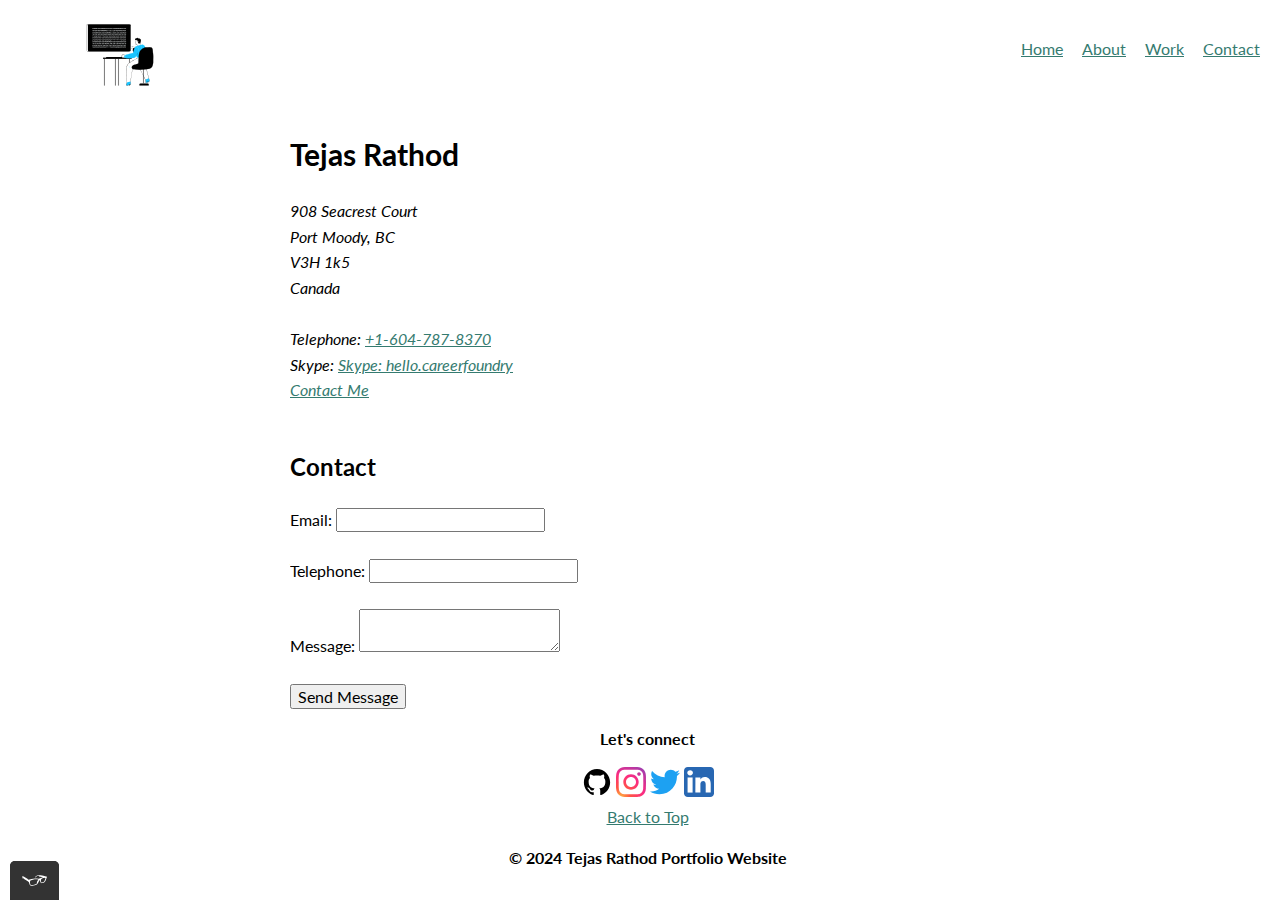
<file: contact.html>
<!DOCTYPE html>
<html lang="en">

<head>
    <meta charset="UTF-8">
    <meta name="viewport" content="width=device-width, initial-scale=1">
    <title>Tejas - The Developer</title>
    <link rel="shortcut icon" href="./img/favicon.ico">
    <link rel="stlesheet" type="text/css"
        href="https://cdnjs.cloudflare.com/ajax/libs/normalize/8.0.1/normalize.min.css">
    <link
        href="https://fonts.googleapis.com/css2?family=Lato:ital,wght@0,100;0,300;0,400;0,700;0,900;1,100;1,300;1,400;1,700;1,900&display=swap"
        rel="stylesheet">
    <link rel="stylesheet" type="text/css" href="css/normalize.css">
    <link rel="stylesheet" type="text/css" href="css/style.production.css">
</head>

<body>
    <header class="page-header">
        <img src="img/8219592_web_development_coding_programming_binary_icon.svg" alt="logo" class="page-header__item">
        <nav class="main-navigation page-header__item">
            <ul role="menubar" class="navigation-list">
                <li role="presentation">
                    <a href="index.html" role="menuitem"
                        class="navigation-list__item navigation-list__item--active">Home</a>
                </li>
                <li role="presentation">
                    <a href="about.html" role="menuitem" class="navigation-list__item"
                        aria-label="Learn more about us on the About page">About</a>
                </li>
                <li role="presentation">
                    <a href="work.html" role="menuitem" class="navigation-list__item">Work</a>
                </li>
                <li role="presentation">
                    <a href="contact.html" role="menuitem" class="navigation-list__item">Contact</a>
                </li>
            </ul>
        </nav>
    </header>

    <main>
        <div class="profile">
            <section aria-labelledby="contact-info">
                <h1 id="contact-info">Tejas Rathod</h1>
                <address>
                    908 Seacrest Court<br>
                    Port Moody, BC<br>
                    V3H 1k5<br>
                    Canada<br>
                    <br>
                    <span>Telephone:</span> <a href="tel:+1-604-787-8370"
                        aria-label="You can call me using this number">+1-604-787-8370</a>
                    <br>
                    <span>Skype:</span> <a href="skype:hello.careerfoundry">Skype: hello.careerfoundry</a>
                    <br>
                    <a href="mailto:rathod_tejas@outlook.com">Contact Me</a>
                    <br><br>
                </address>
            </section>

            <section aria-labelledby="contact-form-title">
                <h2 id="contact-form-title">Contact</h2>
                <form action="contact-form-action" method="post" id="contact-form">
                    <label class="standard-label" for="contact-email">Email: </label>
                    <input type="email" id="contact-email" name="contact-email" required>
                    <br><br>
                    <label class="standard-label" for="contact-telephone">Telephone: </label>
                    <input type="tel" id="contact-telephone" name="contact-telephone" pattern="\d{3}[\-]\d{3}[\-]\d{4}">
                    <br><br>
                    <label class="standard-label" for="contact-message">Message: </label>
                    <textarea id="contact-message" name="contact-message" maxlength="240" required></textarea>
                    <br><br>
                    <input type="submit" value="Send Message">
                </form>
            </section>
        </div>
    </main>

    <footer class="page-footer">
        <p>Let's connect</p>
        <div class="social-media">
            <a href="https://github.com/sidhasadainsaan"><img src="img/gh.svg" alt="GitHub profile"></a>
            <a href="https://www.instagram.com/rathod_tejas515/"><img src="img/insta.svg" alt="Instagram profile"></a>
            <a href="https://twitter.com/sidhasada_insan"><img src="img/twitter.svg" alt="Twitter profile"></a>
            <a href="https://www.linkedin.com/in/tejasrathod515"><img src="img/li.svg" alt="LinkedIn profile"></a><br>
            <a href="#" aria-label="Back to Top of the Page">Back to Top</a>
        </div>
        <p>&copy; 2024 Tejas Rathod <span>Portfolio Website</span></p>
    </footer>
    <script src="js/tota11y.min.js"></script>
</body>

</html>
</file>
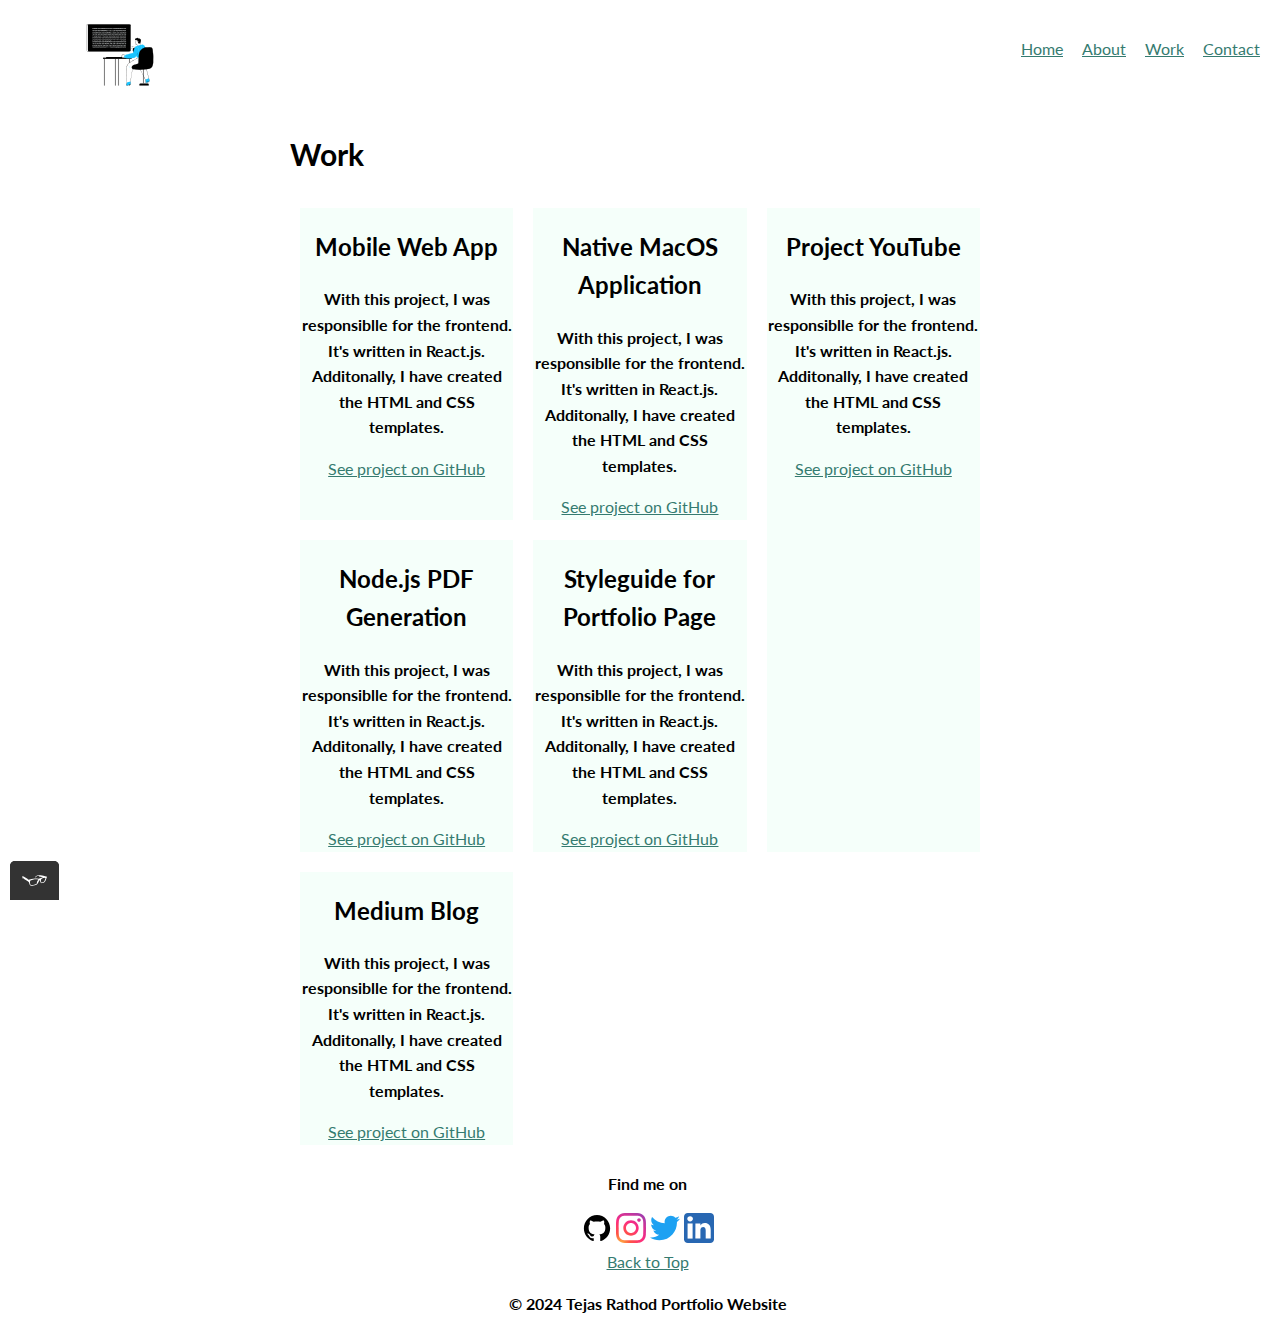
<file: work.html>
<!DOCTYPE html>
<html lang="en">

<head>
    <meta charset="UTF-8">
    <meta name="viewport" content="width=device-width, initial-scale=1">
    <title>Tejas - The Developer</title>
    <link rel="shortcut icon" href="./img/favicon.ico">
    <link rel="stlesheet" type="text/css"
        href="https://cdnjs.cloudflare.com/ajax/libs/normalize/8.0.1/normalize.min.css">
    <link
        href="https://fonts.googleapis.com/css2?family=Lato:ital,wght@0,100;0,300;0,400;0,700;0,900;1,100;1,300;1,400;1,700;1,900&display=swap"
        rel="stylesheet">
    <link rel="stylesheet" type="text/css" href="css/normalize.css">
    <link rel="stylesheet" type="text/css" href="css/style.production.css">
</head>

<body>
    <header class="page-header">
        <img src="img/8219592_web_development_coding_programming_binary_icon.svg" alt="logo" class="page-header__item">
        <nav class="main-navigation page-header__item">
            <ul role="menubar" class="navigation-list">
                <li role="presentation">
                    <a href="index.html" role="menuitem" class="navigation-list__item">Home</a>
                </li>
                <li role="presentation">
                    <a href="about.html" role="menuitem" class="navigation-list__item"
                        aria-label="Learn more about us on the About page">About</a>
                </li>
                <li role="presentation">
                    <a href="work.html" role="menuitem" class="navigation-list__item">Work</a>
                </li>
                <li role="presentation">
                    <a href="contact.html" role="menuitem" class="navigation-list__item">Contact</a>
                </li>
            </ul>
        </nav>
    </header>
    <section>
        <div class="profile">
            <h1>Work</h1>
            <div class="grid">
                <div class="grid__item">
                    <h2>Mobile Web App</h2>
                    <p>With this project, I was responsiblle for the frontend. It's written in React.js. Additonally, I
                        have created the HTML and CSS templates.</p>
                    <a href="#">See project on GitHub</a>
                </div>

                <div class="grid__item">
                    <h2>Native MacOS Application</h2>
                    <p>With this project, I was responsiblle for the frontend. It's written in React.js. Additonally, I
                        have created the HTML and CSS templates.</p>
                    <a href="#">See project on GitHub</a>
                </div>

                <div class="grid__item">
                    <h2>Node.js PDF Generation</h2>
                    <p>With this project, I was responsiblle for the frontend. It's written in React.js. Additonally, I
                        have created the HTML and CSS templates.</p>
                    <a href="#">See project on GitHub</a>
                </div>

                <div class="grid__item">
                    <h2>Styleguide for Portfolio Page</h2>
                    <p>With this project, I was responsiblle for the frontend. It's written in React.js. Additonally, I
                        have created the HTML and CSS templates.</p>
                    <a href="#">See project on GitHub</a>
                </div>

                <div class="grid__item">
                    <h2>Medium Blog</h2>
                    <p>With this project, I was responsiblle for the frontend. It's written in React.js. Additonally, I
                        have created the HTML and CSS templates.</p>
                    <a href="#">See project on GitHub</a>
                </div>

                <div class="grid__item">
                    <h2>Project YouTube</h2>
                    <p>With this project, I was responsiblle for the frontend. It's written in React.js. Additonally, I
                        have created the HTML and CSS templates.</p>
                    <a href="#">See project on GitHub</a>
                </div>

            </div>
        </div>

    </section>
    <footer class="page-footer">
        <p>Find me on</p>
        <div class="social-media">
            <a href="https://github.com/sidhasadainsaan"><img src="img/gh.svg" alt="GitHub profile"></a>
            <a href="https://www.instagram.com/rathod_tejas515/"><img src="img/insta.svg" alt="Instagram profile"></a>
            <a href="https://twitter.com/sidhasada_insan"><img src="img/twitter.svg" alt="Twitter profile"></a>
            <a href="https://www.linkedin.com/in/tejasrathod515"><img src="img/li.svg" alt="LinkedIn profile"></a><br>
            <a href="#" aria-label="Back to Top of the Page">Back to Top</a>
            <p>&copy; 2024 Tejas Rathod <span>Portfolio Website</span></p>
        </div>
    </footer>
    <script src="js/tota11y.min.js"></script>
</body>

</html>
</file>
<file: css/style.production.css>
/*
* Prefixed by https://autoprefixer.github.io
* PostCSS: v8.4.14,
* Autoprefixer: v10.4.7
* Browsers: last 4 version
*/

body {
    font-family: 'Lato', sans-serif;
    font-weight: 400;
    font-size: 16px;
    line-height: 1.6;
}

h1 {
    font-size: 30px;
    font-weight: 700;
}

h2 {
    font-size: 24px;
    font-weight: 700;
}

p {
    font-size: 16px;
    font-weight: 700;
}

a {
    color: #357b70;
}

a:visited {
    color: green;
}

a:hover {
    color: red;
    text-decoration: none;
}

a:focus {
    color: red;
    text-decoration: none;
}

a:active {
    color: purple;
}

.button {
    border: none;
    font-family: inherit;
    background-color: #357b70;
    color: white;
    text-decoration: none;
    padding: 10px;
    border-radius: 3px;
    border-bottom: 2px solid rgba(0, 0, 0, 0.3);
    -webkit-transition-duration: 0.2s;
         -o-transition-duration: 0.2s;
            transition-duration: 0.2s;
    -webkit-transition-property: opacity;
    -o-transition-property: opacity;
    transition-property: opacity;
}

button {
    border: none;
    font-family: inherit;
    background-color: #357b70;
    color: white;
    text-decoration: none;
    padding: 10px;
    border-radius: 3px;
    border-bottom: 2px solid rgba(0, 0, 0, 0.3);
    -webkit-transition-duration: 0.2s;
         -o-transition-duration: 0.2s;
            transition-duration: 0.2s;
    -webkit-transition-property: opacity;
    -o-transition-property: opacity;
    transition-property: opacity;
}

button:hover,
button:focus,
.button:hover,
.button:focus {
    cursor: pointer;
    opacity: 0.8;
}

.button_secondary {
    background-color: #e0b354;
    color: #2b2b2b;
}

.profile__portrait {
    float: left;
    width: 250px;
    max-width: 100%;
    margin-right: 40px;
    border-radius: 50%;
}

.page-footer {
    clear: both;
    display: -webkit-box;
    display: -ms-flexbox;
    display: flex;
    -webkit-box-orient: vertical;
    -webkit-box-direction: normal;
        -ms-flex-direction: column;
            flex-direction: column;
    text-align: center;
    margin-left: 15px;
}

.profile {
    max-width: 700px;
    margin: 0 auto;
}

* {
    -webkit-box-sizing: border-box;
            box-sizing: border-box;
}

.page-header {
    display: -webkit-box;
    display: -ms-flexbox;
    display: flex;
    width: 100%;
    padding: 20px;
}

.page-header__item {
    -webkit-box-flex: 0;
        -ms-flex: 0 1 200px;
            flex: 0 1 200px;
}

.page-header__item:last-child {
    -webkit-box-flex: 1;
        -ms-flex-positive: 1;
            flex-grow: 1;
    text-align: right;
}

.navigation-list {
    list-style-type: none;
}

.navigation-list li {
    display: inline-block;
    margin-left: 15px;
}

.grid {
    display: -ms-grid;
    display: grid;
    -ms-grid-columns: 1fr 20px 1fr 20px 1fr;
    grid-template-columns: 1fr 1fr 1fr;
    grid-gap: 20px;
    padding: 10px;
}

.grid__item {
    background-color: mintcream;
    cursor: pointer;
    text-align: center;
    -webkit-transition: -webkit-transform 0.2s ease;
    transition: -webkit-transform 0.2s ease;
    -o-transition: transform 0.2s ease;
    transition: transform 0.2s ease;
    transition: transform 0.2s ease, -webkit-transform 0.2s ease;
}

.grid__images {
    background-color: rgb(226, 246, 247);
    cursor: pointer;
    text-align: center;
    -webkit-transition: -webkit-transform 0.2s ease;
    transition: -webkit-transform 0.2s ease;
    -o-transition: transform 0.2s ease;
    transition: transform 0.2s ease;
    transition: transform 0.2s ease, -webkit-transform 0.2s ease;
}

.grid__item:hover {
    -webkit-transform: scale(1.07);
        -ms-transform: scale(1.07);
            transform: scale(1.07);
}

.grid__item:last-child {
    -grid-column: 3;
        grid-column-start: 3;
    -ms-grid-column-span: 0;
    grid-column-end: 3;
    -grid-row: 1;
        grid-row-start: 1;
    -ms-grid-row-span: 2;
    grid-row-end: 3;
}

@media all and (max-width: 500px) {
    .grid {
        -ms-grid-columns: 1fr;
        grid-template-columns: 1fr;
    }
}

@media all and (min-width: 500px) and (max-width: 750px) {
    .grid {
        -ms-grid-columns: 1fr 20px 1fr;
        grid-template-columns: 1fr 1fr;
    }
}

@media all and (max-width: 750px) {
    .grid {
        grid-gap: 10px;
    }

    .grid__item:last-child {
        grid-column: auto / auto;
        grid-row: auto / auto;
    }

    h1 {
        font-size: 22px;
    }
}

@-webkit-keyframes color-change {
    0% {
        fill: #edc655;
    }

    50% {
        fill: #fcffad;
    }

    100% {
        fill: #f76414;
    }
}

@keyframes color-change {
    0% {
        fill: #edc655;
    }

    50% {
        fill: #fcffad;
    }

    100% {
        fill: #f76414;
    }
}

.sun {
    -webkit-animation-duration: 4s;
            animation-duration: 4s;
    -webkit-animation-name: color-change;
            animation-name: color-change;
    -webkit-animation-iteration-count: infinite;
            animation-iteration-count: infinite;
    -webkit-animation-direction: alternate;
            animation-direction: alternate;
    -webkit-animation-timing-function: linear;
            animation-timing-function: linear;
}

@-webkit-keyframes cloud-move {
    from {
        -webkit-transform: translate(0, 50px);
                transform: translate(0, 50px);
    }

    to {
        -webkit-transform: translate(200px, 50px);
                transform: translate(200px, 50px);
    }
}

@keyframes cloud-move {
    from {
        -webkit-transform: translate(0, 50px);
                transform: translate(0, 50px);
    }

    to {
        -webkit-transform: translate(200px, 50px);
                transform: translate(200px, 50px);
    }
}

.cloud-front {
    -webkit-animation-duration: 30s;
            animation-duration: 30s;
    -webkit-animation-name: cloud-move;
            animation-name: cloud-move;
    -webkit-animation-iteration-count: infinite;
            animation-iteration-count: infinite;
    -webkit-animation-direction: alternate;
            animation-direction: alternate;
    -webkit-animation-timing-function: linear;
            animation-timing-function: linear;
}

@-webkit-keyframes cloud-move-reverse {
    from {
        -webkit-transform: translate(446px, 48px);
                transform: translate(446px, 48px);
    }

    to {
        -webkit-transform: translate(100px, 48px);
                transform: translate(100px, 48px);
    }
}

@keyframes cloud-move-reverse {
    from {
        -webkit-transform: translate(446px, 48px);
                transform: translate(446px, 48px);
    }

    to {
        -webkit-transform: translate(100px, 48px);
                transform: translate(100px, 48px);
    }
}

.cloud-back {
    -webkit-animation: 34s cloud-move-reverse infinite alternate linear;
            animation: 34s cloud-move-reverse infinite alternate linear;
}
</file>
